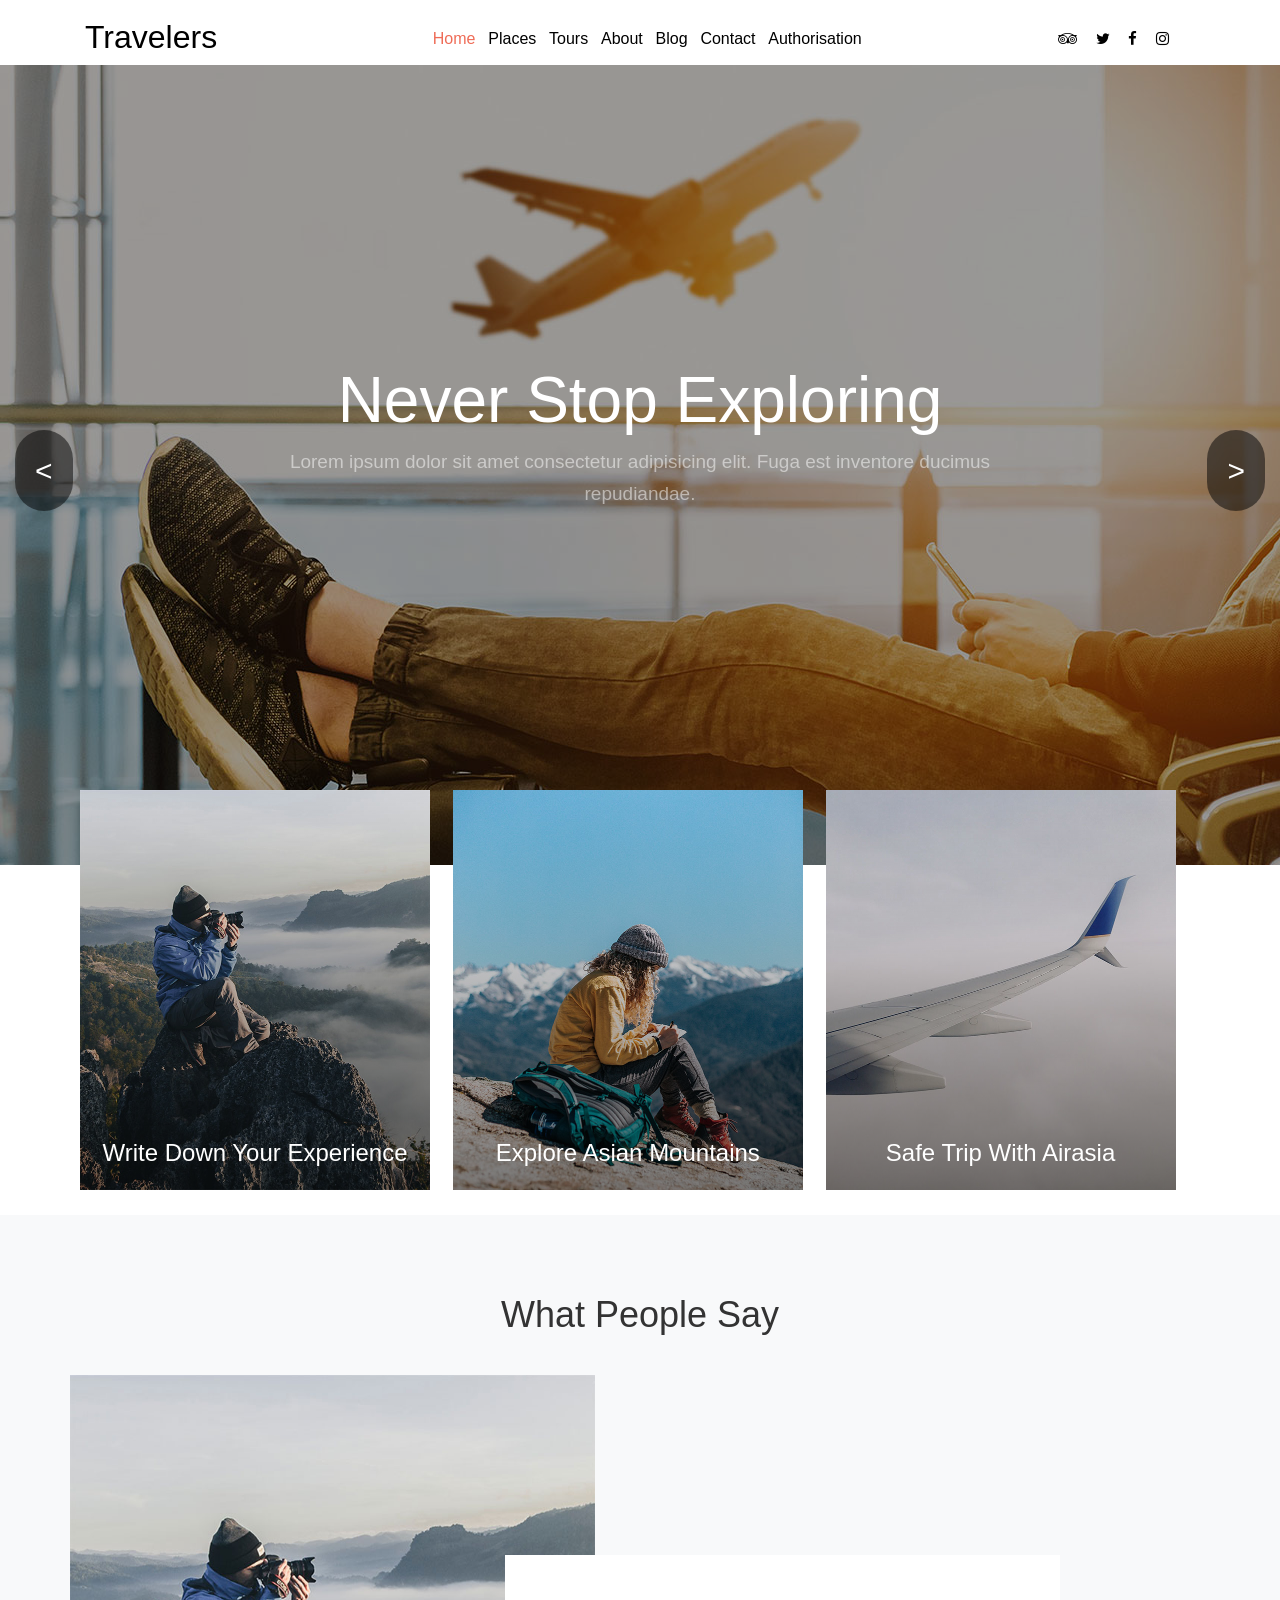
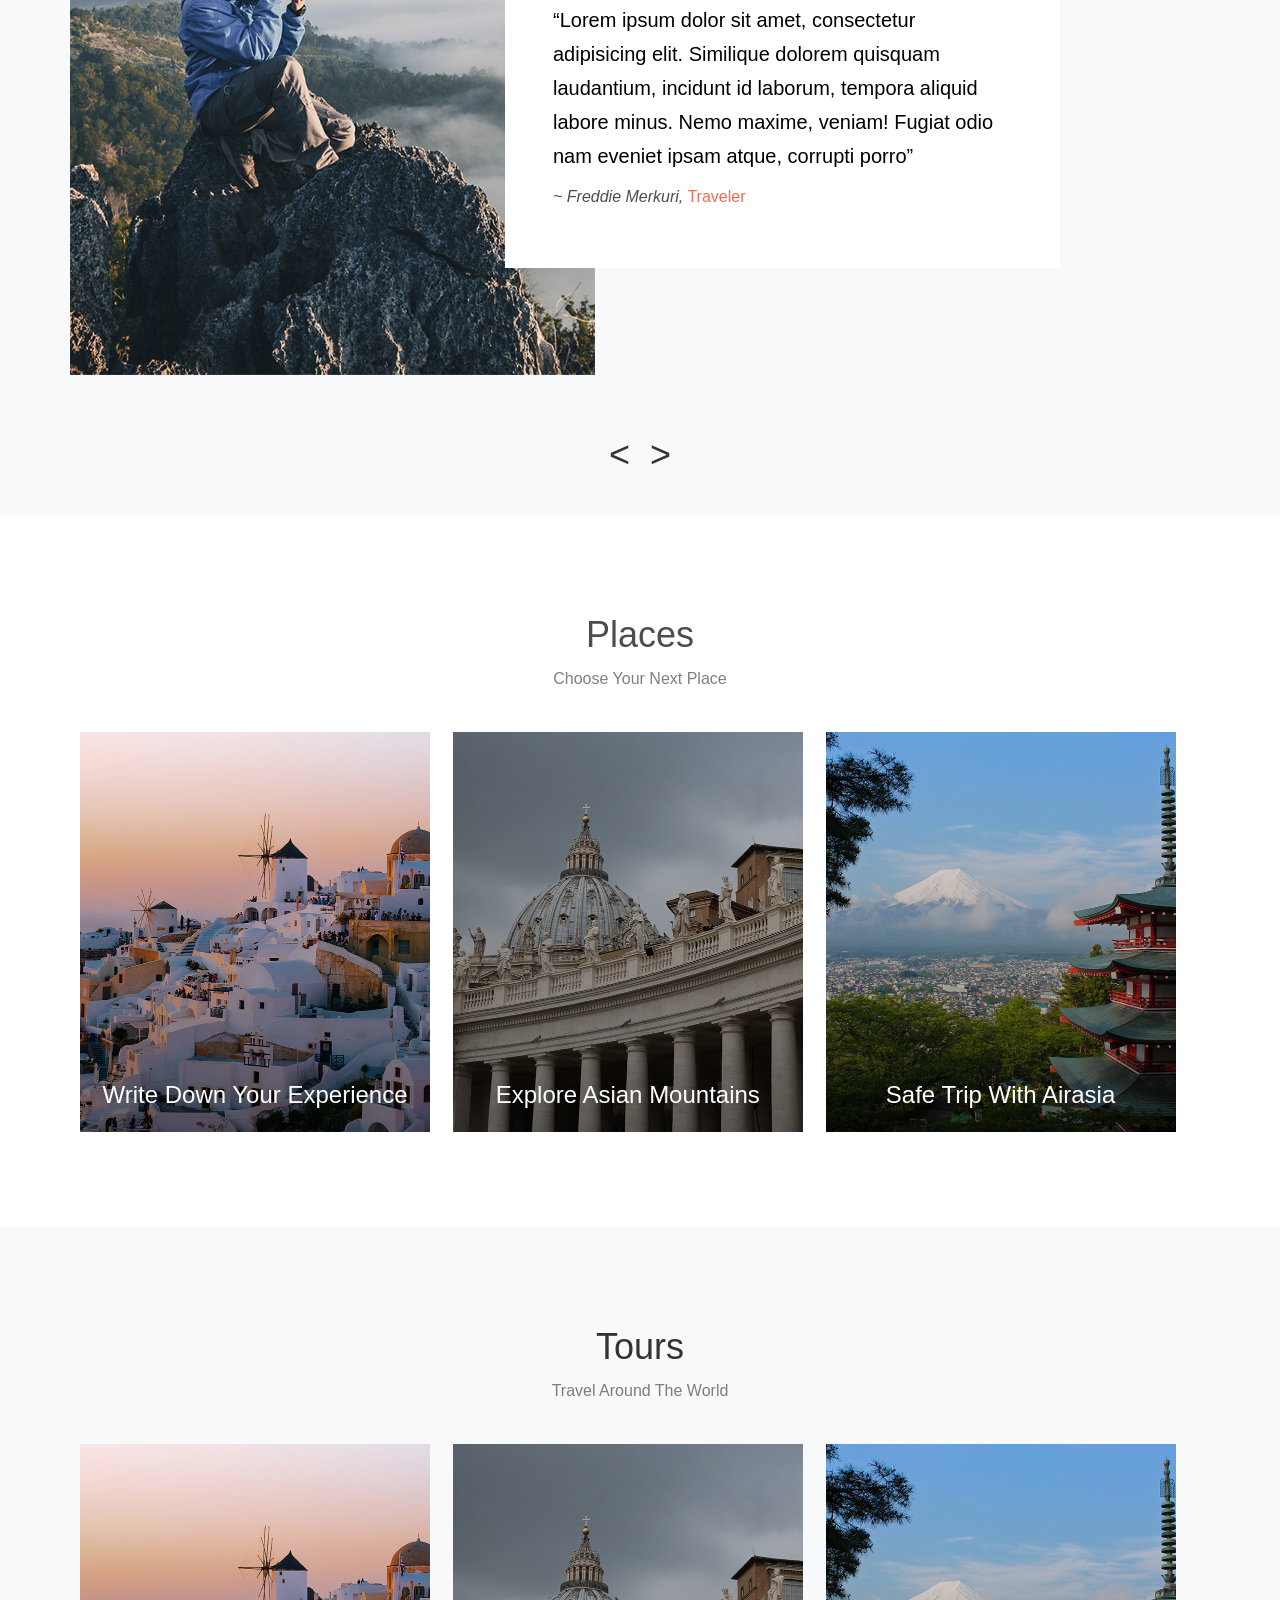
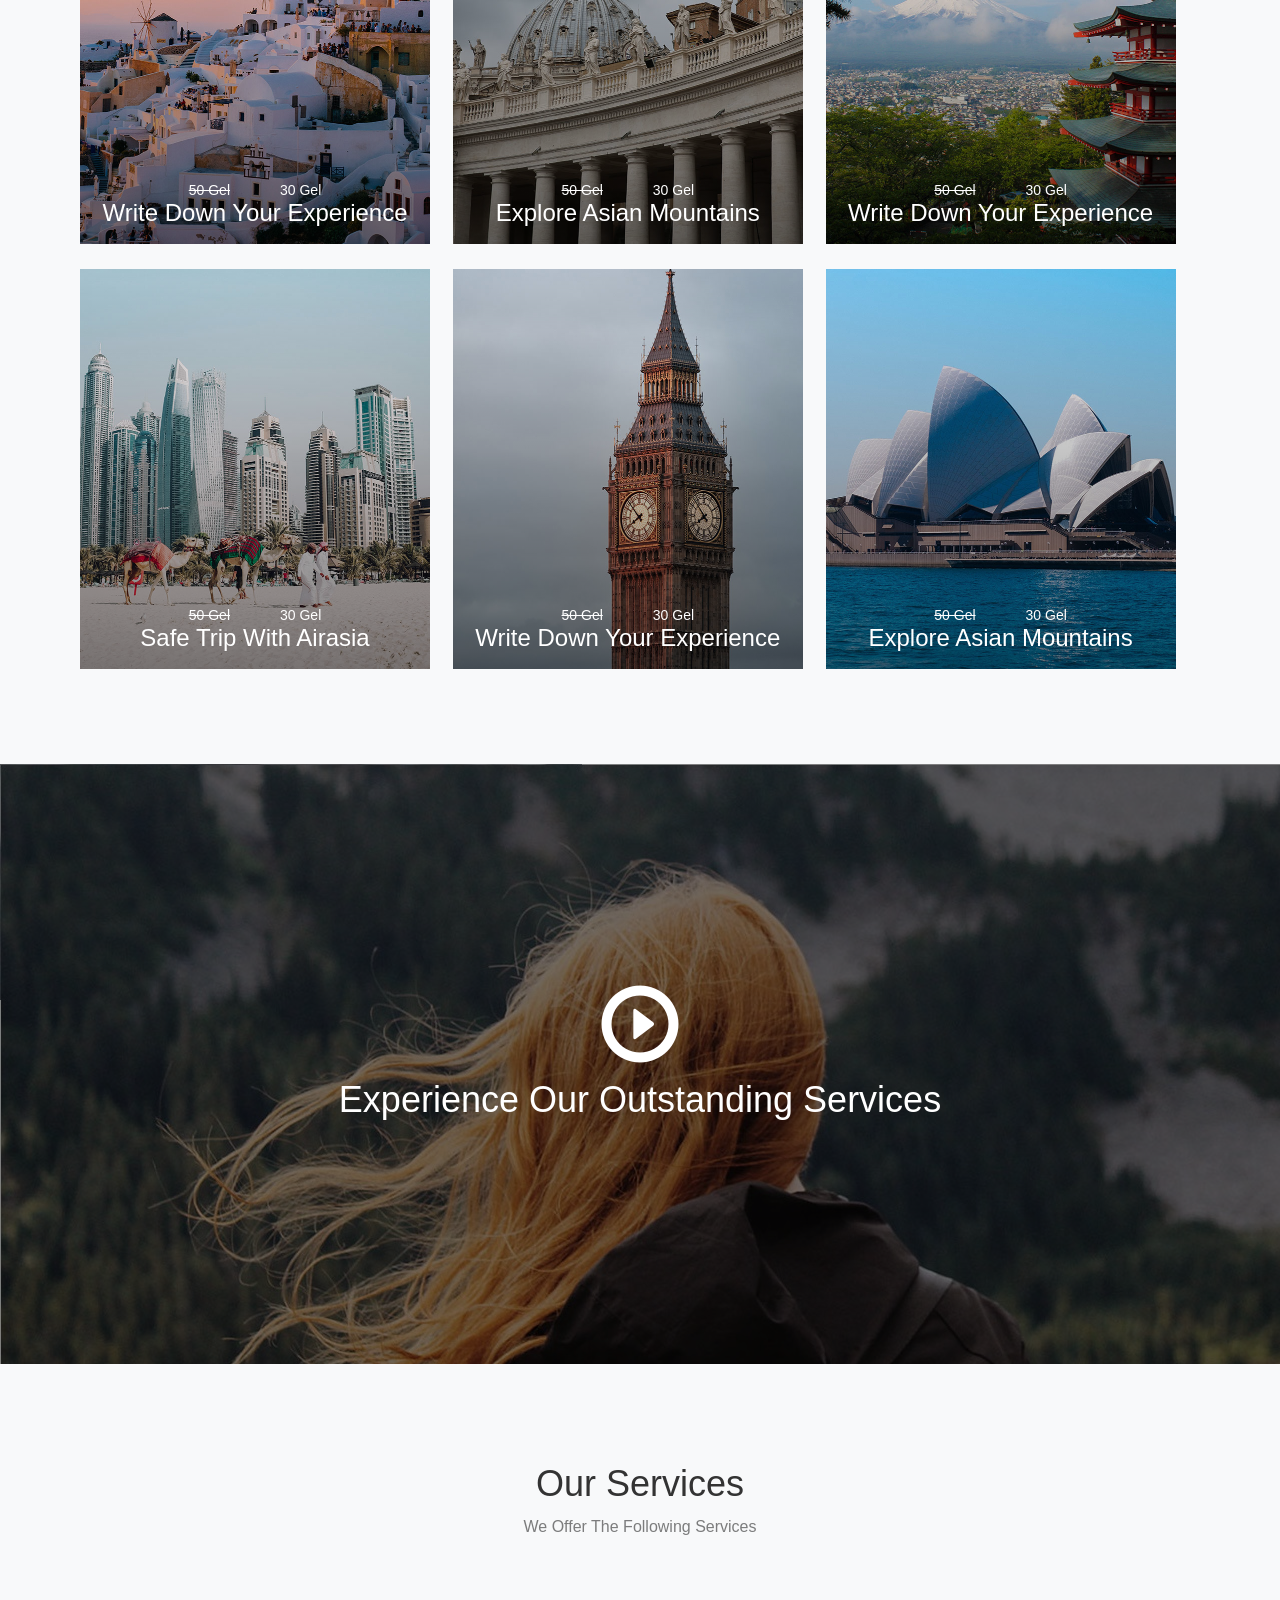
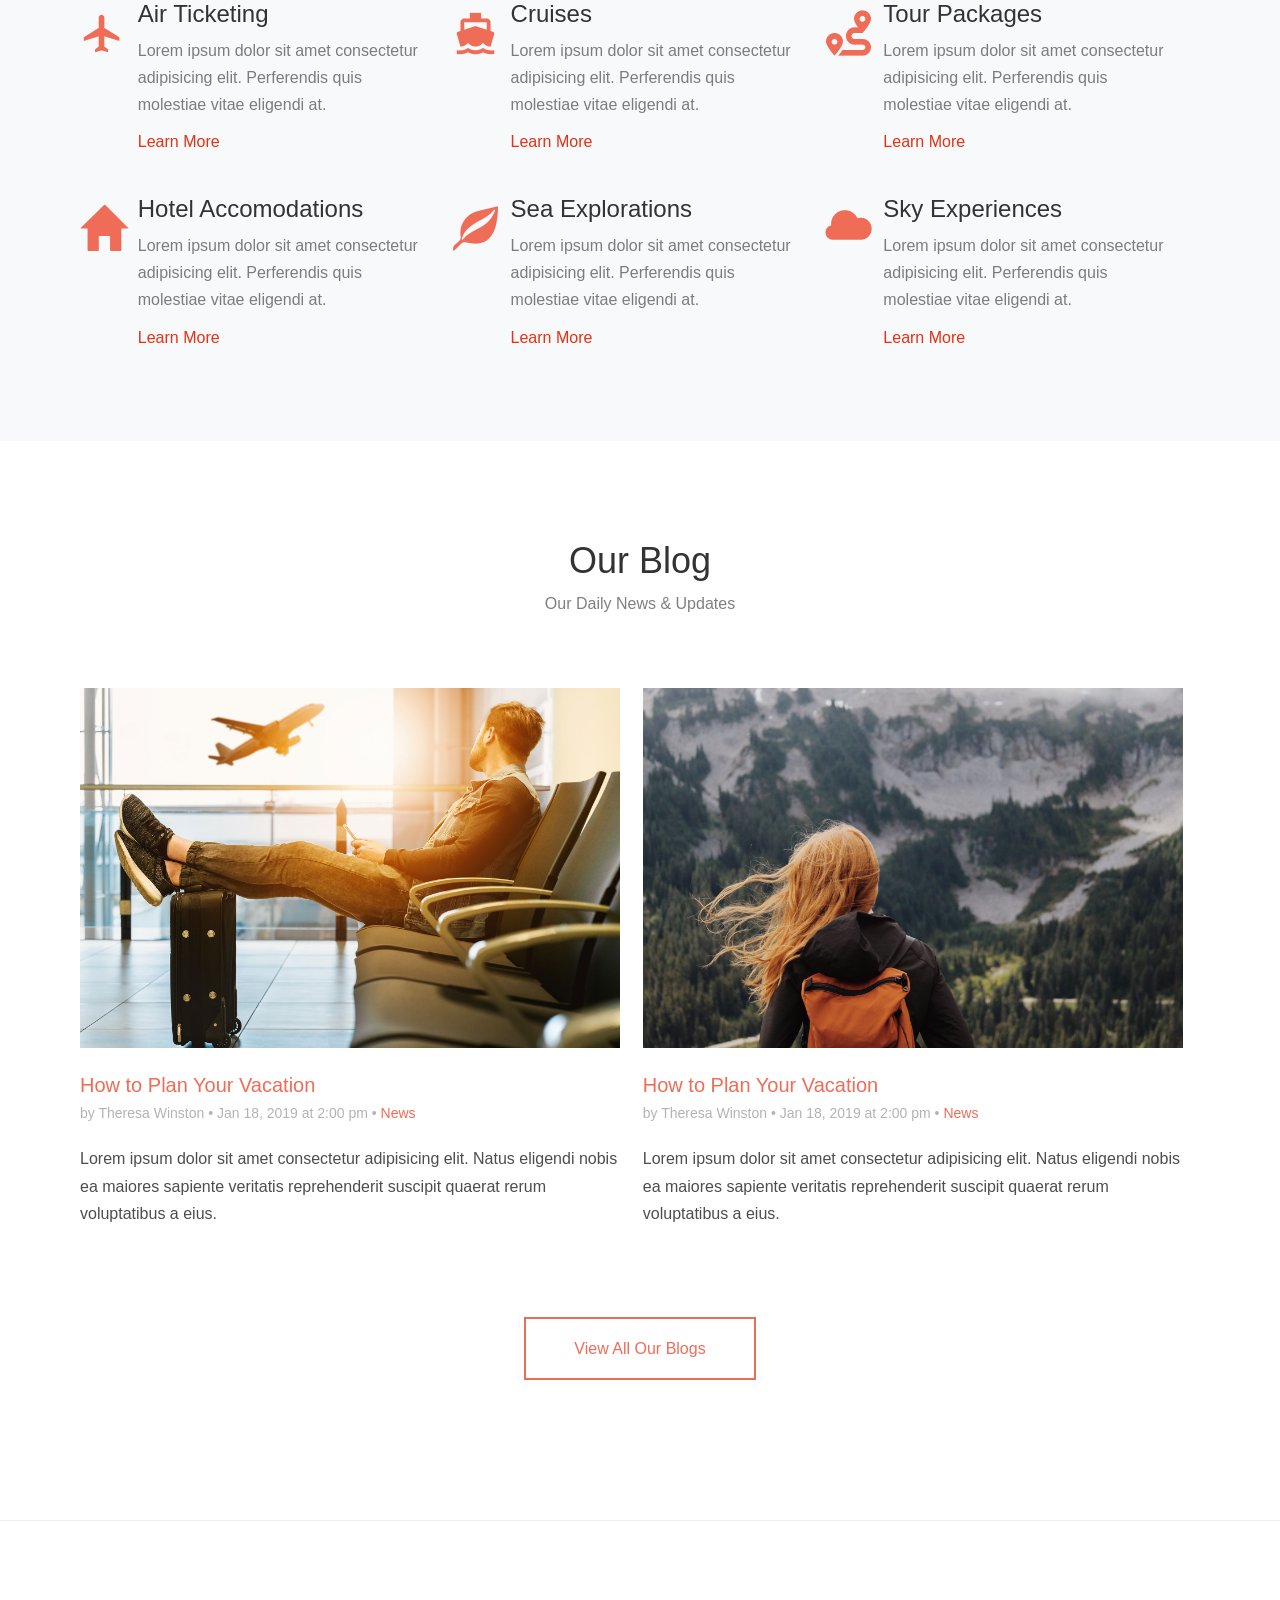
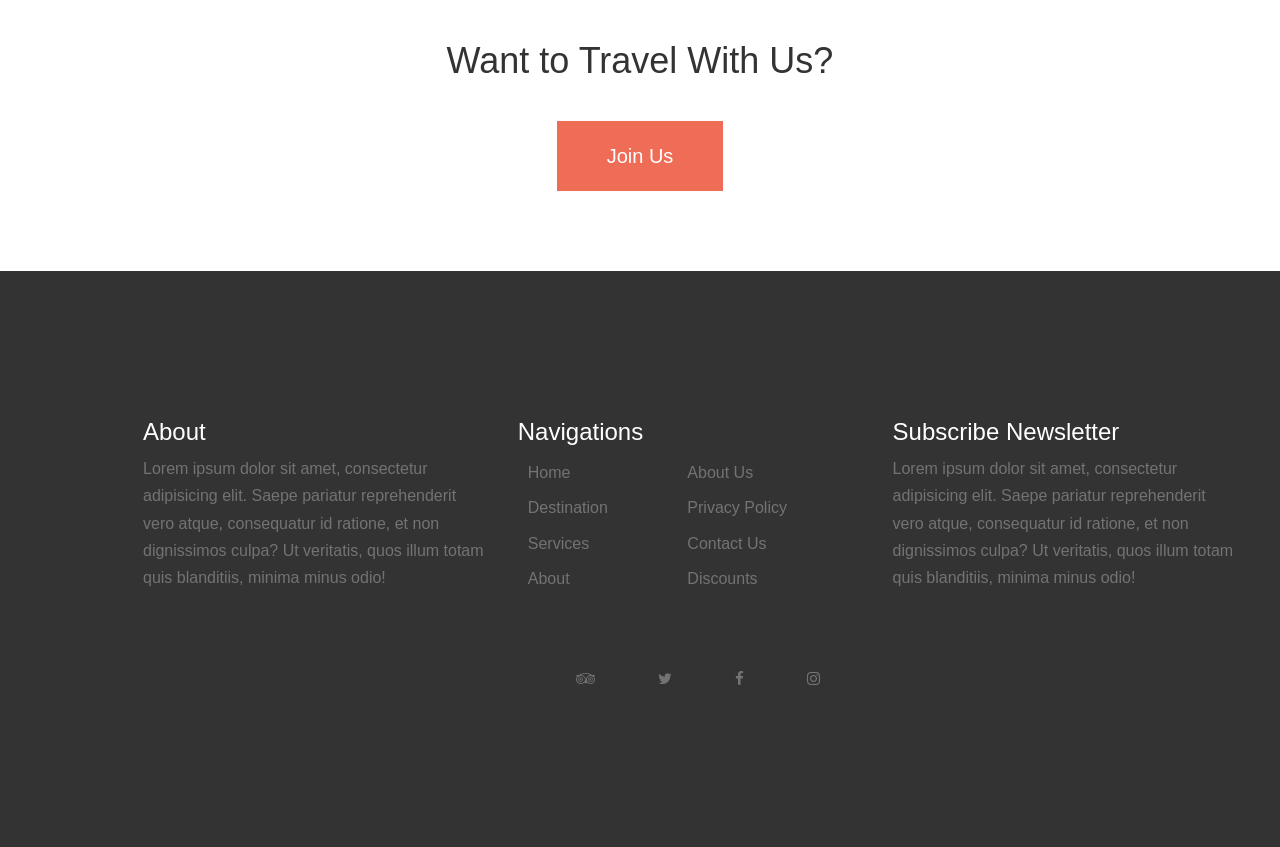
<file: Index.html>
﻿<!DOCTYPE html>
<html>
<head>
    <meta charset="utf-8" />
    <meta name="viewport" content="width=device-width, initial-scale=1.0">

    <title>Home</title>
    <!-- Icons-->
    <link rel='stylesheet' href='https://use.fontawesome.com/releases/v5.7.0/css/all.css' integrity='sha384-lZN37f5QGtY3VHgisS14W3ExzMWZxybE1SJSEsQp9S+oqd12jhcu+A56Ebc1zFSJ' crossorigin='anonymous'>
    <link rel="stylesheet" href="https://cdnjs.cloudflare.com/ajax/libs/font-awesome/4.7.0/css/font-awesome.min.css">
    <link href="https://fonts.googleapis.com/icon?family=Material+Icons" rel="stylesheet">

    <!--Styles-->
    <link rel="stylesheet" type="text/css" href="css/bootstrap.min.css">
    <link rel="stylesheet" type="text/css" href="css/Style.css">
    <link rel="stylesheet" type="text/css" href="css/Layout.css">
    <link rel="stylesheet" type="text/css" href="css/Home.css">
    <link rel="stylesheet" type="text/css" href="css/About.css">
    <link rel="stylesheet" type="text/css" href="css/Auth.css">
    <link rel="stylesheet" type="text/css" href="css/Contact.css">
    <link rel="stylesheet" type="text/css" href="css/Post.css">
    <link rel="stylesheet" type="text/css" href="css/Responsive.css">
</head>
<body>

    <header>
        <nav class="main-nav">
            <div id="logo">
                <h1><a href="index.html">Travelers</a></h1>
            </div>
            <div class="nav">
                <ul class="nav-list">
                    <li><a class="active" href="index.html">Home</a></li>
                    <li><a href="Places.html">Places</a></li>
                    <li><a href="Tours.html">Tours</a></li>
                    <li><a href="About.html">About</a></li>
                    <li><a href="Blog.html">Blog</a></li>
                    <li><a href="Contact.html">Contact</a></li>
                    <li><a href="Login.html">Authorisation</a></li>
                </ul>

                <ul class="nav-icon-list right">
                    <li><a href="#"><span class="fa fa-tripadvisor icon-small"></span></a></li>
                    <li><a href="#"><span class="fa fa-twitter icon-small"></span></a></li>
                    <li><a href="#"><span class="fa fa-facebook-f icon-small"></span></a></li>
                    <li><a href="#"><span class="fa fa-instagram icon-small"></span></a></li>
                </ul>
            </div>
        </nav>
    </header>



    <div>
        <section class="slider">
            <div class="mySlides">
                <div><img src="images/tests/hero_bg_1.jpg" /></div>
                <div class="slider-content">
                    <div>
                        <h1>Never Stop Exploring</h1>
                        <p>Lorem ipsum dolor sit amet consectetur adipisicing elit. Fuga est inventore ducimus repudiandae.</p>
                    </div>

                </div>
            </div>
            <div class="mySlides">
                <div><img src="images/tests/hero_bg_2.jpg" /></div>
                <div class="slider-content">
                    <div>
                        <h1>Love The Places</h1>
                        <p>Fuga est inventore ducimus repudiandae, Lorem ipsum dolor sit amet consectetur adipisicing elit. .</p>
                    </div>

                </div>
            </div>

            <div class="slider-btn-cont">
                <a class="slider-btn" onclick="plusMainSlides(-1)"><</a>
                <a class="slider-btn right" onclick="plusMainSlides(1)">></a>
            </div>

        </section>

        <section class="commertials">
            <div class="container-center" >
                <div class="medium-img">
                    <img src="images/tests/img_1.jpg" />
                    <div><h3>Write Down Your Experience</h3></div>
                </div>
                <div class="medium-img">
                    <img src="images/tests/img_2.jpg" />
                    <div><h3>Explore Asian Mountains</h3></div>
                </div>
                <div class="medium-img">
                    <img src="images/tests/img_3.jpg" />
                    <div><h3>Safe Trip With Airasia</h3></div>
                </div>
            </div>
        </section>

        <section class="testemonials">
            <div class="container-center">
                <h1>What People Say</h1>

                <div class="tst-parent">
                    <div class="testemonial-img">
                        <img src="images/tests/img_1.jpg" />
                    </div>
                    <div class="testemonial-text">
                        <p>“Lorem ipsum dolor sit amet, consectetur adipisicing elit. Similique dolorem quisquam laudantium, incidunt id laborum, tempora aliquid labore minus. Nemo maxime, veniam! Fugiat odio nam eveniet ipsam atque, corrupti porro”</p>
                        <p><span class="silver">~ Freddie Merkuri,</span> <span class="light-red">Traveler</span></p>
                    </div>
                </div>


                <div class="tst-parent">
                    <div class="testemonial-img">
                        <img src="images/tests/img_2.jpg" />
                    </div>
                    <div class="testemonial-text">
                        <p>“Tempora aliquid labore minus. Nemo maxime, veniam! Fugiat odio nam eveniet ipsam atque, corrupti porro, Lorem ipsum dolor sit amet, consectetur adipisicing elit. Similique dolorem quisquam laudantium, incidunt id laborum”</p>
                        <p><span class="silver">~ Davig Gilmour,</span> <span class="light-red">Traveler</span></p>
                    </div>
                </div>

                <div class="tst-parent">
                    <div class="testemonial-img">
                        <img src="images/tests/img_3.jpg" />
                    </div>
                    <div class="testemonial-text">
                        <p>“Fugiat odio nam eveniet ipsam atque, corrupti porro, Lorem ipsum dolor sit amet, consectetur adipisicing elit. Similique dolorem quisquam laudantium, incidunt id laborum, tempora aliquid labore minus. Nemo maxime, veniam! Fugiat odio nam eveniet ipsam atque, corrupti porro”</p>
                        <p><span class="silver">~ Thom York,</span> <span class="light-red">Traveler</span></p>
                    </div>
                </div>




                <div class="testemonial-btns">
                    <h1>
                        <a class="prev" onclick="plusSlides(-1)"><</a>
                        <a class="next" onclick="plusSlides(1)">></a>
                    </h1>
                </div>
            </div>
        </section>

        <section class="places ">
            <div class="container-center">
                <div class="section-header">
                    <h1><a href="#">Places</a></h1>
                    <p>Choose Your Next Place</p>
                </div>
                <div class="place-cont">
                    <div class="medium-img">
                        <a href="Post-Places.html">
                            <img src="images/tests/01-greece.jpg" />
                            <div><h3>Write Down Your Experience</h3></div>
                        </a>
                    </div>
                    <div class="medium-img">
                        <a href="Post-Places.html">
                            <img src="images/tests/02-rome.jpg" />
                            <div><h3>Explore Asian Mountains</h3></div>
                        </a>
                    </div>
                    <div class="medium-img">
                        <a href="Post-Places.html">
                            <img src="images/tests/03-japan.jpg" />
                            <div><h3>Safe Trip With Airasia</h3></div>
                        </a>
                    </div>
                </div>
            </div>
        </section>

        <section class="Tours ">
            <div class="container-center">
                <div class="section-header">
                    <h1><a href="#">Tours</a></h1>
                    <p>Travel Around The World</p>
                </div>
                <div class="place-cont">
                    <div class="medium-img">
                        <a href="Post-Tours.html">
                            <img src="images/tests/01-greece.jpg" />
                            <div>
                                <h3 class="withPrice">
                                    <span>50 Gel</span><span>30 Gel</span><br>
                                    Write Down Your Experience
                                </h3>
                            </div>
                        </a>
                    </div>
                    <div class="medium-img">
                        <a href="Post-Tours.html">
                            <img src="images/tests/02-rome.jpg" />
                            <div>
                                <h3  class="withPrice">
                                    <span>50 Gel</span><span>30 Gel</span><br>
                                    Explore Asian Mountains
                                </h3>
                            </div>
                        </a>
                    </div>
                    <div class="medium-img">
                        <a href="Post-Tours.html">
                            <img src="images/tests/03-japan.jpg" />
                            <div>
                                <h3  class="withPrice">
                                    <span>50 Gel</span><span>30 Gel</span><br>
                                    Write Down Your Experience
                                </h3>
                            </div>
                        </a>
                    </div>
                    <div class="medium-img">
                        <a href="Post-Tours.html">
                            <img src="images/tests/04-dubai.jpg" />
                            <div>
                                <h3  class="withPrice">
                                    <span>50 Gel</span><span>30 Gel</span><br>
                                    Safe Trip With Airasia
                                </h3>
                            </div>
                        </a>
                    </div>
                    <div class="medium-img">
                        <div>
                            <h3  class="withPrice">
                                <span>50 Gel</span><span>30 Gel</span><br>
                                Write Down Your Experience
                            </h3>
                        </div>
                        <img src="images/tests/05-london.jpg" />
                    </div>
                    <div class="medium-img">
                        <div>
                            <h3  class="withPrice">
                                <span>50 Gel</span><span>30 Gel</span><br>
                                Explore Asian Mountains
                            </h3>
                        </div>
                        <img src="images/tests/06-australia.jpg" />
                    </div>
                </div>
            </div>
        </section>

        <section class="video">
            <div class="video-shadow">
                <div class="video-text-cont">
                    <h1>
                        <a class="play-btn" href="#">
                            <span class="glyphicon glyphicon-play-circle"></span> <br />
                        </a>
                        Experience Our Outstanding Services


                    </h1>
                </div>
            </div>
        </section>

        <section class="services">
            <div class="container-center">
                <div class="section-header">
                    <h1>Our Services</h1>
                    <p>We Offer The Following Services</p>
                </div>
                <div class="service">
                    <div><i class="material-icons service-icon">airplanemode_active</i></div>
                    <div>
                        <h3>Air Ticketing</h3>
                        <p>
                            Lorem ipsum dolor sit amet consectetur adipisicing elit. Perferendis quis molestiae vitae eligendi at.
                        </p>
                        <a href="#">Learn More</a>
                    </div>
                </div>
                <div class="service">
                    <div><i class="material-icons service-icon">directions_boat</i></span></div>
                    <div>
                        <h3>Cruises</h3>
                        <p>
                            Lorem ipsum dolor sit amet consectetur adipisicing elit. Perferendis quis molestiae vitae eligendi at.
                        </p>
                        <a href="#">Learn More</a>
                    </div>
                </div>
                <div class="service">
                    <div><i class='fas fa-route service-icon'></i></div>
                    <div>
                        <h3>Tour Packages</h3>
                        <p>
                            Lorem ipsum dolor sit amet consectetur adipisicing elit. Perferendis quis molestiae vitae eligendi at.
                        </p>
                        <a href="#">Learn More</a>
                    </div>
                </div>
                <div class="service">
                    <div><span class="glyphicon glyphicon-home service-icon"></i></div>

                    <div>

                        <h3>Hotel Accomodations</h3>
                        <p>
                            Lorem ipsum dolor sit amet consectetur adipisicing elit. Perferendis quis molestiae vitae eligendi at.
                        </p>
                        <a href="#">Learn More</a>
                    </div>
                </div>
                <div class="service">
                    <div><span class="glyphicon glyphicon-leaf service-icon"></span></div>
                    <div>
                        <h3>Sea Explorations</h3>
                        <p>
                            Lorem ipsum dolor sit amet consectetur adipisicing elit. Perferendis quis molestiae vitae eligendi at.
                        </p>
                        <a href="#">Learn More</a>
                    </div>
                </div>
                <div class="service">
                    <div><span class="glyphicon glyphicon-cloud service-icon"></span></div>
                    <div>
                        <h3>Sky Experiences</h3>
                        <p>
                            Lorem ipsum dolor sit amet consectetur adipisicing elit. Perferendis quis molestiae vitae eligendi at.
                        </p>
                        <a href="#">Learn More</a>
                    </div>
                </div>
            </div>
        </section>

        <section class="blog">
            <div class="container-center">
                <div class="section-header">
                    <h1><a href="#">Our Blog</a></h1>
                    <p>Our Daily News & Updates</p>
                </div>
                <div class="mini-blog">
                    <img src="images/tests/hero_bg_1.jpg" />
                    <a href="Post-Blog.html">How to Plan Your Vacation</a>
                    <p class="author-p">by Theresa Winston • Jan 18, 2019 at 2:00 pm • <span><a href="Post-Blog.html">News</a></span></p>
                    <p class="mini-blog-p">Lorem ipsum dolor sit amet consectetur adipisicing elit. Natus eligendi nobis ea maiores sapiente veritatis reprehenderit suscipit quaerat rerum voluptatibus a eius.</p>
                </div>
                <div class="mini-blog">
                    <img src="images/tests/hero_bg_2.jpg" />
                    <a href="Post-Blog.html">How to Plan Your Vacation</a>
                    <p class="author-p">by Theresa Winston • Jan 18, 2019 at 2:00 pm • <span><a href="Post-Blog.html">News</a></span></p>
                    <p class="mini-blog-p">Lorem ipsum dolor sit amet consectetur adipisicing elit. Natus eligendi nobis ea maiores sapiente veritatis reprehenderit suscipit quaerat rerum voluptatibus a eius.</p>
                </div>

                <div class="home-blog-btn">
                    <button class="button-red">View All Our Blogs</button>
                </div>
            </div>
        </section>
        

        <hr />


        <section class="join">
            <h1>Want to Travel With Us?</h1>
            <button class="button-red2">Join Us</button>
        </section>
    </div>



    <footer>
        <div class="container-center">
            <div class="footer-row1">
                <div>
                    <h3>About</h3>
                    <p>Lorem ipsum dolor sit amet, consectetur adipisicing elit. Saepe pariatur reprehenderit vero atque, consequatur id ratione, et non dignissimos culpa? Ut veritatis, quos illum totam quis blanditiis, minima minus odio!</p>
                </div>
                <div>
                    <h3>Navigations</h3>
                        <ul>
                            <li><a href="#">Home</a></li>
                            <li><a href="#">Destination</a></li>
                            <li><a href="#">Services</a></li>
                            <li><a href="#">About</a></li>
                        </ul>
                        <ul>
                            <li><a href="#">About Us</a></li>
                            <li><a href="#">Privacy Policy</a></li>
                            <li><a href="#">Contact Us</a></li>
                            <li><a href="#">Discounts</a></li>
                        </ul>
                </div>

                <div>
                    <h3>Subscribe Newsletter</h3>
                    <p>Lorem ipsum dolor sit amet, consectetur adipisicing elit. Saepe pariatur reprehenderit vero atque, consequatur id ratione, et non dignissimos culpa? Ut veritatis, quos illum totam quis blanditiis, minima minus odio!</p>
                </div>
            </div>
            <div class="footer-ul">
                <ul>
                    <li><a href="#"><span class="fa fa-tripadvisor icon-small"></span></a></li>
                    <li><a href="#"><span class="fa fa-twitter icon-small"></span></a></li>
                    <li><a href="#"><span class="fa fa-facebook-f icon-small"></span></a></li>
                    <li><a href="#"><span class="fa fa-instagram icon-small"></span></a></li>
                </ul>
            </div>
        </div>
    </footer>





    <script type="text/javascript" src="js/bootstrap.js"></script>
    <script type="text/javascript" src="js/navigation.js"></script>
    <script type="text/javascript" src="js/testemonials.js"></script>
</body>
</html>
</file>
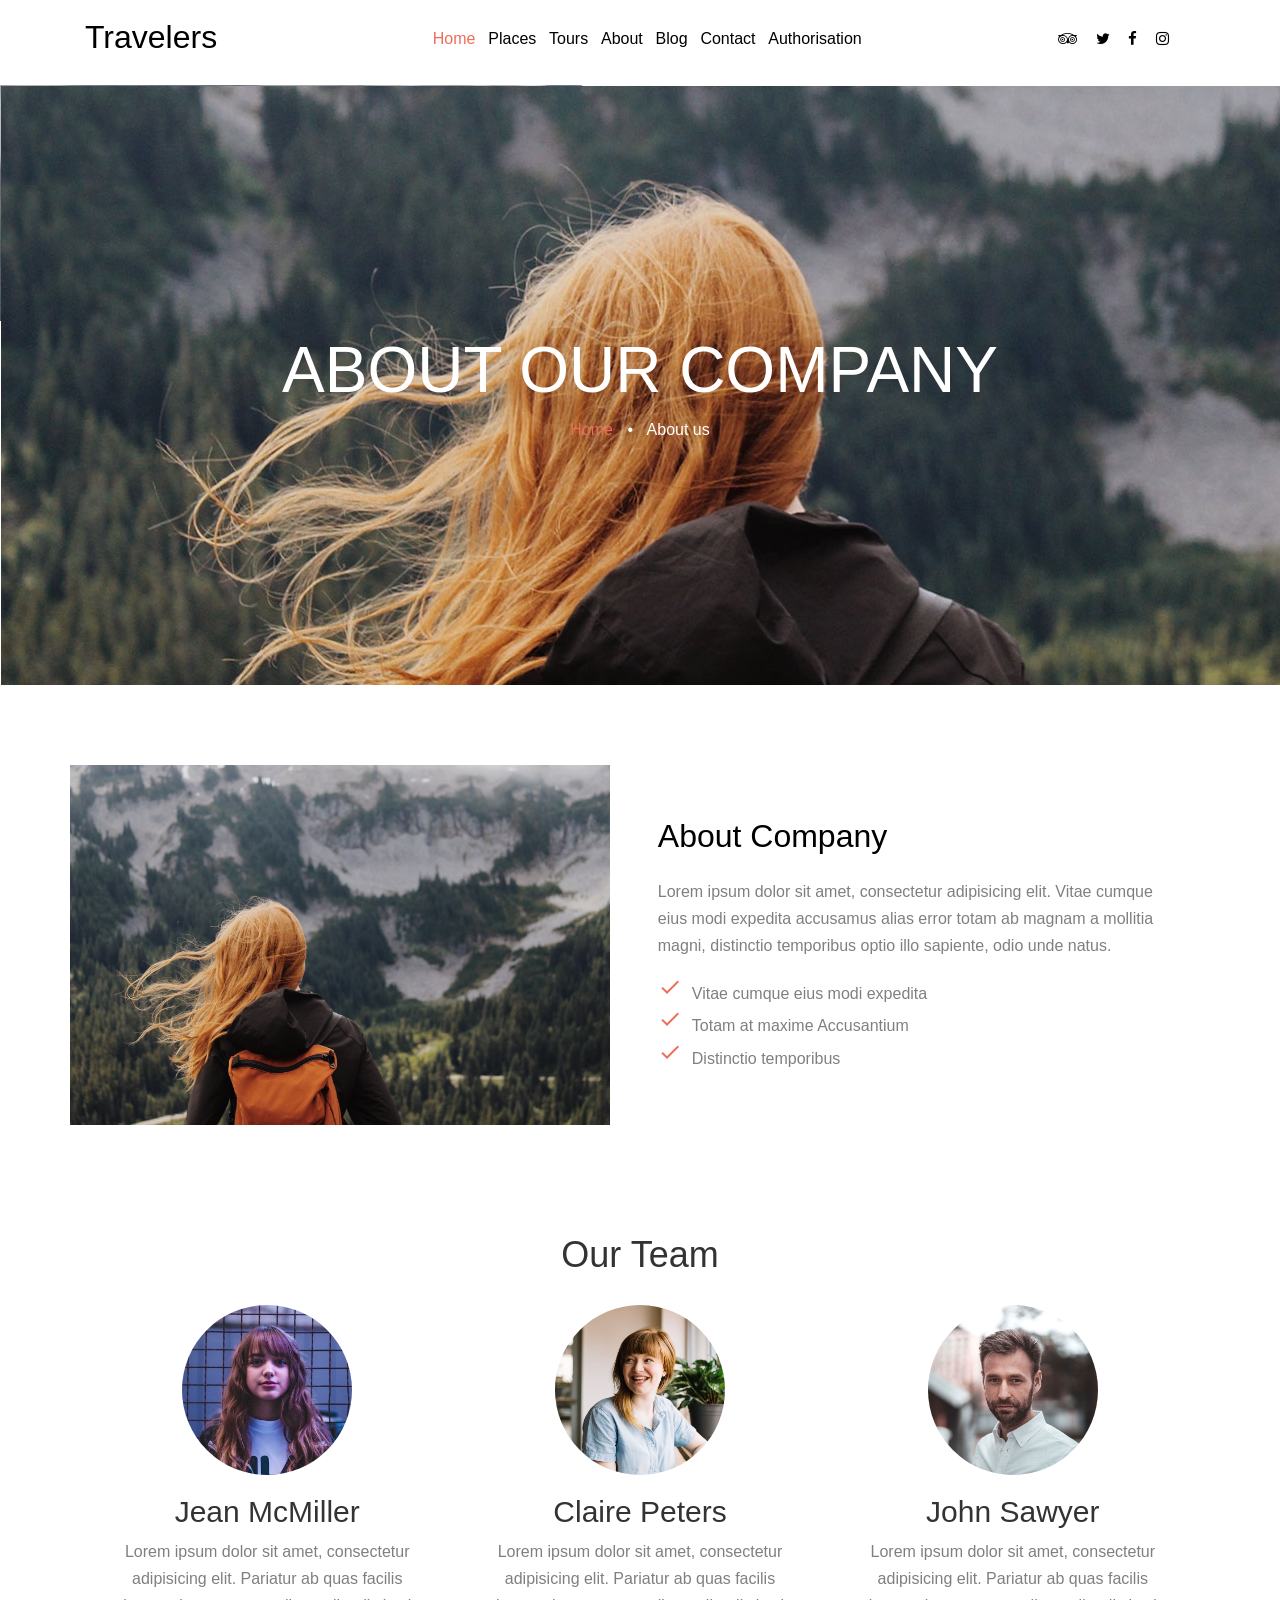
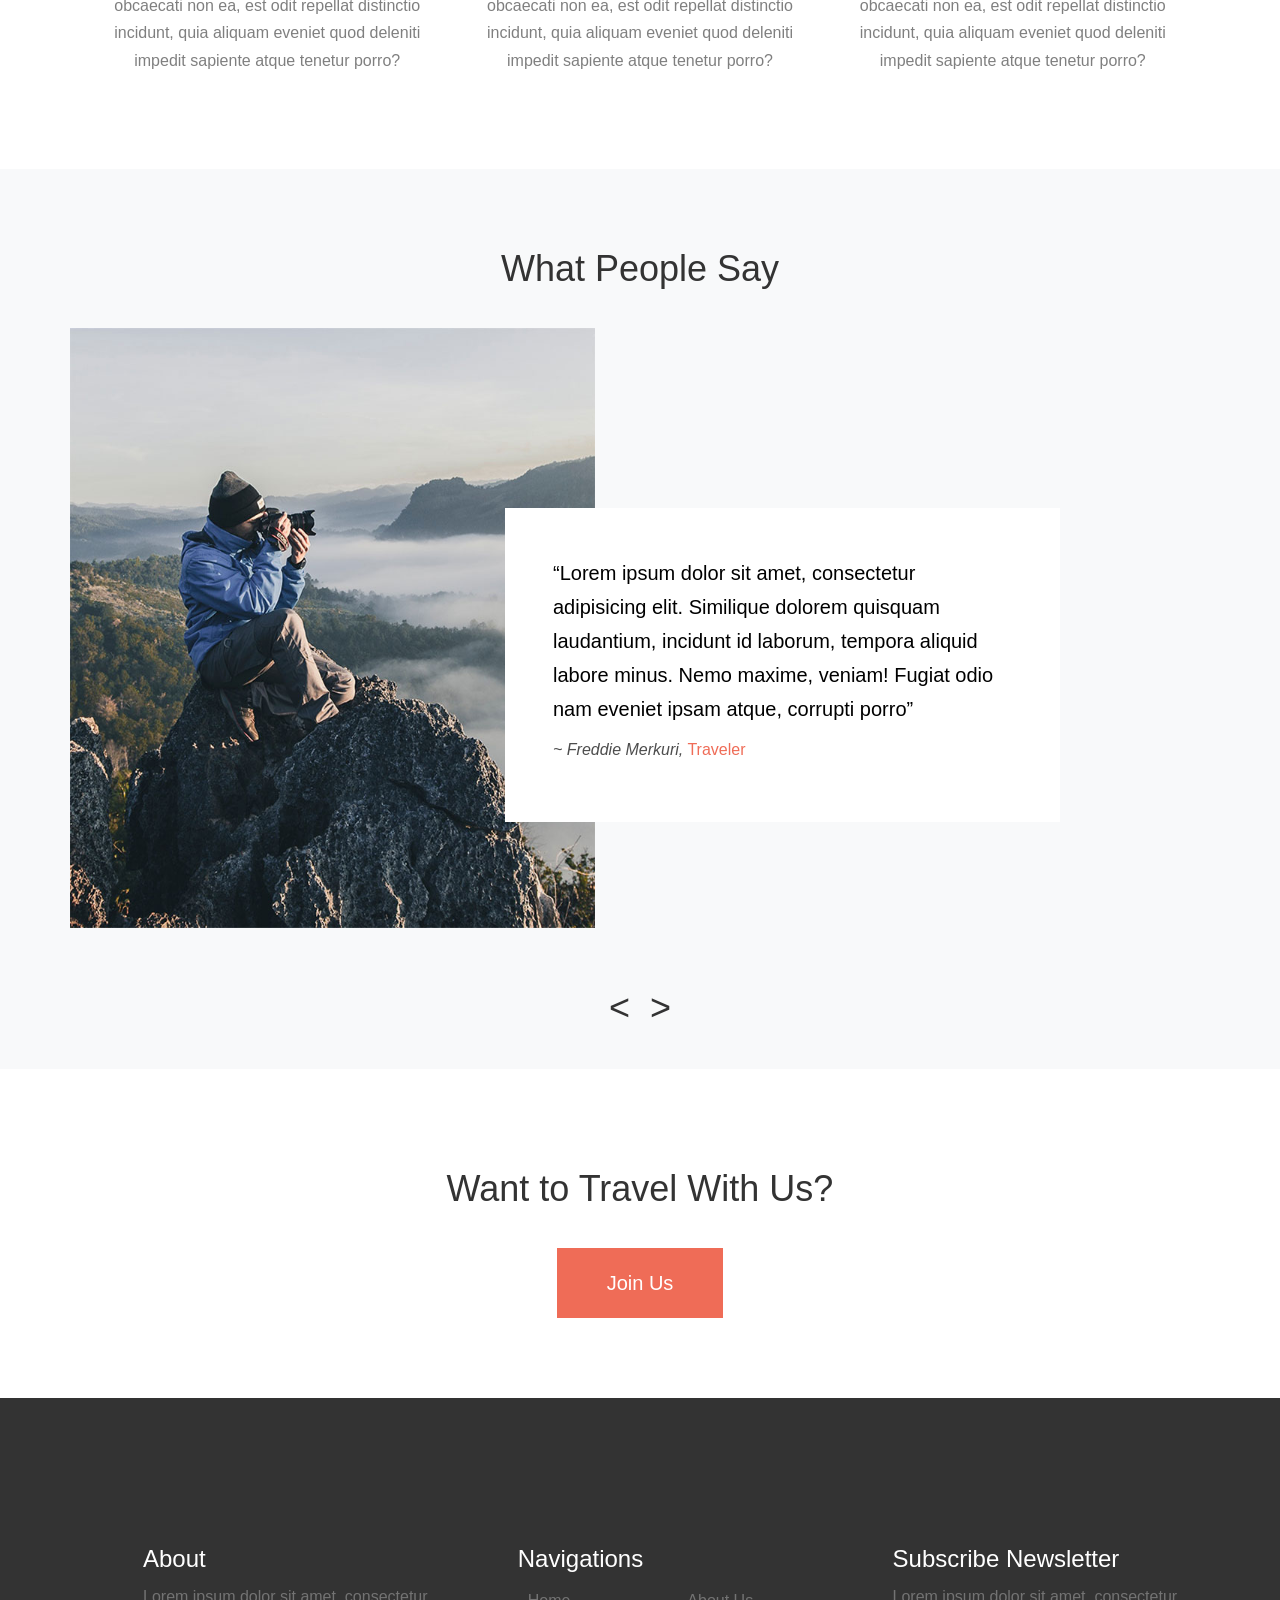
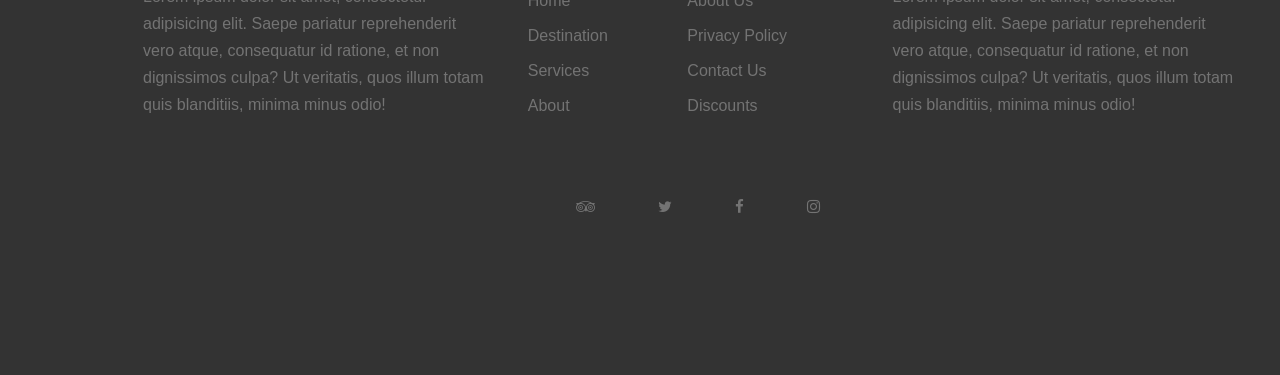
<file: About.html>
<!DOCTYPE html>
<html>
<head>
    <meta charset="utf-8" />
    <meta name="viewport" content="width=device-width, initial-scale=1.0">

    <meta name="author" content="Beka Badzagua">
    <meta name="description" content="TravelAgency Website Template">

    <title>About</title>
    <!-- Icons-->
    <link rel='stylesheet' href='https://use.fontawesome.com/releases/v5.7.0/css/all.css' integrity='sha384-lZN37f5QGtY3VHgisS14W3ExzMWZxybE1SJSEsQp9S+oqd12jhcu+A56Ebc1zFSJ' crossorigin='anonymous'>
    <link rel="stylesheet" href="https://cdnjs.cloudflare.com/ajax/libs/font-awesome/4.7.0/css/font-awesome.min.css">
    <link href="https://fonts.googleapis.com/icon?family=Material+Icons" rel="stylesheet">

    <!--Styles-->
    <link rel="stylesheet" type="text/css" href="css/bootstrap.min.css">
    <link rel="stylesheet" type="text/css" href="css/Style.css">
    <link rel="stylesheet" type="text/css" href="css/Layout.css">
    <link rel="stylesheet" type="text/css" href="css/Home.css">
    <link rel="stylesheet" type="text/css" href="css/About.css">
    <link rel="stylesheet" type="text/css" href="css/Responsive.css">
    


</head>
<body>

    <header>
        <nav class="main-nav">
            <div id="logo">
                <h1><a href="index.html">Travelers</a></h1>
            </div>
            <div class="nav">
                <ul class="nav-list">
                    <li><a class="active" href="index.html">Home</a></li>
                    <li><a href="Places.html">Places</a></li>
                    <li><a href="Tours.html">Tours</a></li>
                    <li><a href="About.html">About</a></li>
                    <li><a href="Blog.html">Blog</a></li>
                    <li><a href="Contact.html">Contact</a></li>
                    <li><a href="Login.html">Authorisation</a></li>                    
                </ul>

                <ul class="nav-icon-list right">
                    <li><a href="#"><span class="fa fa-tripadvisor icon-small"></span></a></li>
                    <li><a href="#"><span class="fa fa-twitter icon-small"></span></a></li>
                    <li><a href="#"><span class="fa fa-facebook-f icon-small"></span></a></li>
                    <li><a href="#"><span class="fa fa-instagram icon-small"></span></a></li>
                </ul>
            </div>
        </nav>
    </header>


<!-- !!!!!!!!!!!!!!!!!!!!!!!!!!!!!!!!!!!!!!!!!!! CONTENT PART - BEGIN !!!!!!!!!!!!!!!!!!!!!!!!!!!!!!!!!!!!!!!!!!! -->

	<div class="page-content-heading">
		<h1>ABOUT OUR COMPANY</h1>
		<p><a href="index.html">Home</a> <span>•</span> About us</p>
	</div>

    <div class="info container-center">
        <img src="images/tests/hero_bg_2.jpg">
        <div>
            <h1>About Company</h1>
            <p>Lorem ipsum dolor sit amet, consectetur adipisicing elit. Vitae cumque eius modi expedita accusamus alias error totam ab magnam a mollitia magni, distinctio temporibus optio illo sapiente, odio unde natus.
            </p>
            
            <ul>
                <li><i class="material-icons">check</i>Vitae cumque eius modi expedita</li>
                <li><i class="material-icons">check</i>Totam at maxime Accusantium</li>
                <li><i class="material-icons">check</i>Distinctio temporibus</li>
            </ul>
        </div>
    </div>

    <div class="team container-center centered">
        <h1>Our Team</h1>
        <div>
            <img src="images/tests/person_1.jpg">
            <h2>Jean McMiller</h2>
            <p>Lorem ipsum dolor sit amet, consectetur adipisicing elit. Pariatur ab quas facilis obcaecati non ea, est odit repellat distinctio incidunt, quia aliquam eveniet quod deleniti impedit sapiente atque tenetur porro?</p>
        </div>
        <div>
            <img src="images/tests/person_2.jpg">
            <h2>Claire Peters</h2>
            <p>Lorem ipsum dolor sit amet, consectetur adipisicing elit. Pariatur ab quas facilis obcaecati non ea, est odit repellat distinctio incidunt, quia aliquam eveniet quod deleniti impedit sapiente atque tenetur porro?</p>
        </div>
        <div>
            <img src="images/tests/person_3.jpg">
            <h2>John Sawyer</h2>
            <p>Lorem ipsum dolor sit amet, consectetur adipisicing elit. Pariatur ab quas facilis obcaecati non ea, est odit repellat distinctio incidunt, quia aliquam eveniet quod deleniti impedit sapiente atque tenetur porro?</p>
        </div>
    </div>
    
    <section class="testemonials no-margin">
            <div class="container-center">
                <h1>What People Say</h1>


                <div class="tst-parent">
                    <div class="testemonial-img">
                        <img src="images/tests/img_1.jpg" />
                    </div>
                    <div class="testemonial-text">
                        <p>“Lorem ipsum dolor sit amet, consectetur adipisicing elit. Similique dolorem quisquam laudantium, incidunt id laborum, tempora aliquid labore minus. Nemo maxime, veniam! Fugiat odio nam eveniet ipsam atque, corrupti porro”</p>
                        <p><span class="silver">~ Freddie Merkuri,</span> <span class="light-red">Traveler</span></p>
                    </div>
                </div>


                <div class="tst-parent">
                    <div class="testemonial-img">
                        <img src="images/tests/img_2.jpg" />
                    </div>
                    <div class="testemonial-text">
                        <p>“Tempora aliquid labore minus. Nemo maxime, veniam! Fugiat odio nam eveniet ipsam atque, corrupti porro, Lorem ipsum dolor sit amet, consectetur adipisicing elit. Similique dolorem quisquam laudantium, incidunt id laborum”</p>
                        <p><span class="silver">~ Davig Gilmour,</span> <span class="light-red">Traveler</span></p>
                    </div>
                </div>

                <div class="tst-parent">
                    <div class="testemonial-img">
                        <img src="images/tests/img_3.jpg" />
                    </div>
                    <div class="testemonial-text">
                        <p>“Fugiat odio nam eveniet ipsam atque, corrupti porro, Lorem ipsum dolor sit amet, consectetur adipisicing elit. Similique dolorem quisquam laudantium, incidunt id laborum, tempora aliquid labore minus. Nemo maxime, veniam! Fugiat odio nam eveniet ipsam atque, corrupti porro”</p>
                        <p><span class="silver">~ Thom York,</span> <span class="light-red">Traveler</span></p>
                    </div>
                </div>




                <div class="testemonial-btns">
                    <h1>
                        <a class="prev" onclick="plusSlides(-1)"><</a>
                        <a class="next" onclick="plusSlides(1)">></a>
                    </h1>
                </div>
            </div>
        </section>



        <section class="join">
            <h1>Want to Travel With Us?</h1>
            <a href="Login.html">
                <button class="button-red2">Join Us</button>
            </a>
        </section>



<!-- !!!!!!!!!!!!!!!!!!!!!!!!!!!!!!!!!!!!!!!!!!! CONTENT PART - END !!!!!!!!!!!!!!!!!!!!!!!!!!!!!!!!!!!!!!!!!!!!! -->




    <footer>
        <div class="container-center">
            <div class="footer-row1">
                <div>
                    <h3>About</h3>
                    <p>Lorem ipsum dolor sit amet, consectetur adipisicing elit. Saepe pariatur reprehenderit vero atque, consequatur id ratione, et non dignissimos culpa? Ut veritatis, quos illum totam quis blanditiis, minima minus odio!</p>
                </div>
                <div>
                    <h3>Navigations</h3>
                        <ul>
                            <li><a href="#">Home</a></li>
                            <li><a href="#">Destination</a></li>
                            <li><a href="#">Services</a></li>
                            <li><a href="#">About</a></li>
                        </ul>
                        <ul>
                            <li><a href="#">About Us</a></li>
                            <li><a href="#">Privacy Policy</a></li>
                            <li><a href="#">Contact Us</a></li>
                            <li><a href="#">Discounts</a></li>
                        </ul>
                </div>

                <div>
                    <h3>Subscribe Newsletter</h3>
                    <p>Lorem ipsum dolor sit amet, consectetur adipisicing elit. Saepe pariatur reprehenderit vero atque, consequatur id ratione, et non dignissimos culpa? Ut veritatis, quos illum totam quis blanditiis, minima minus odio!</p>
                </div>
            </div>
            <div class="footer-ul">
                <ul>
                    <li><a href="#"><span class="fa fa-tripadvisor icon-small"></span></a></li>
                    <li><a href="#"><span class="fa fa-twitter icon-small"></span></a></li>
                    <li><a href="#"><span class="fa fa-facebook-f icon-small"></span></a></li>
                    <li><a href="#"><span class="fa fa-instagram icon-small"></span></a></li>
                </ul>
            </div>
        </div>
    </footer>





    <script type="text/javascript" src="js/bootstrap.js"></script>
    <script type="text/javascript" src="js/testemonials.js"></script>
</body>
</html>
</file>
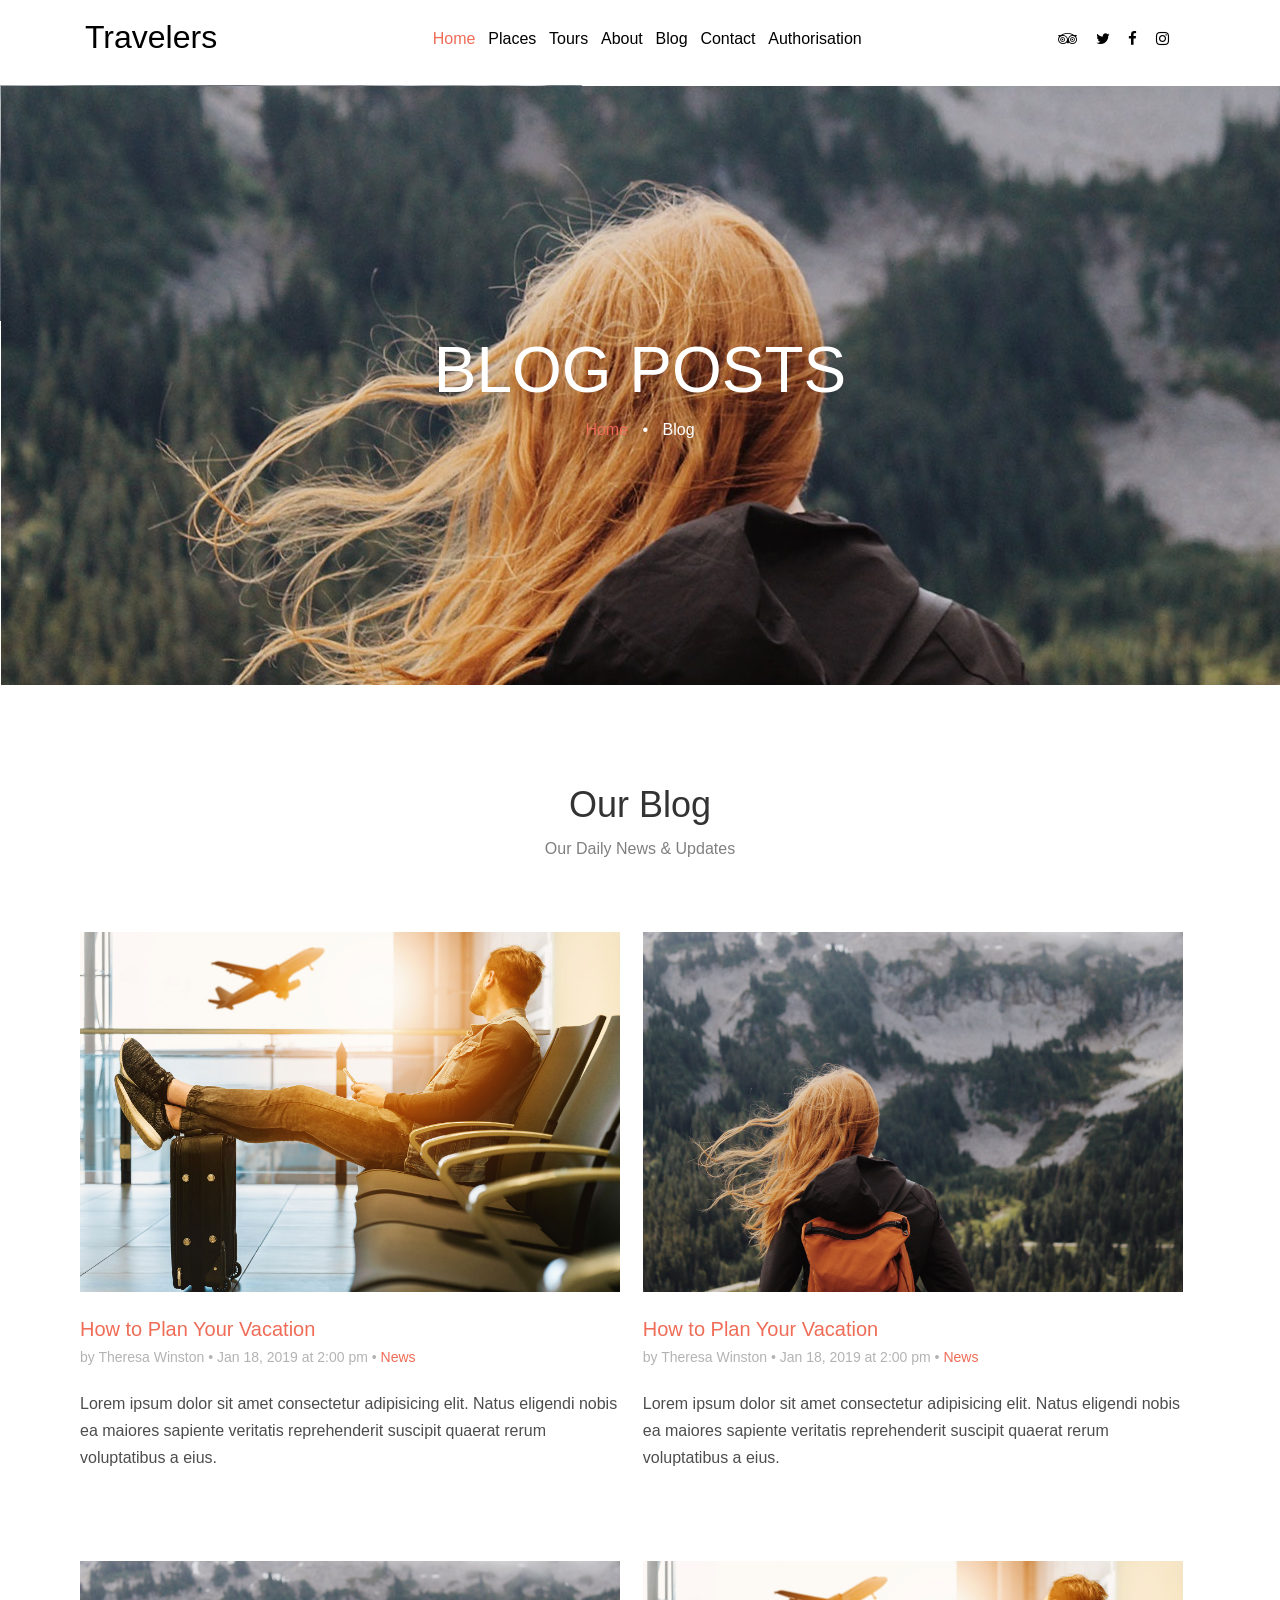
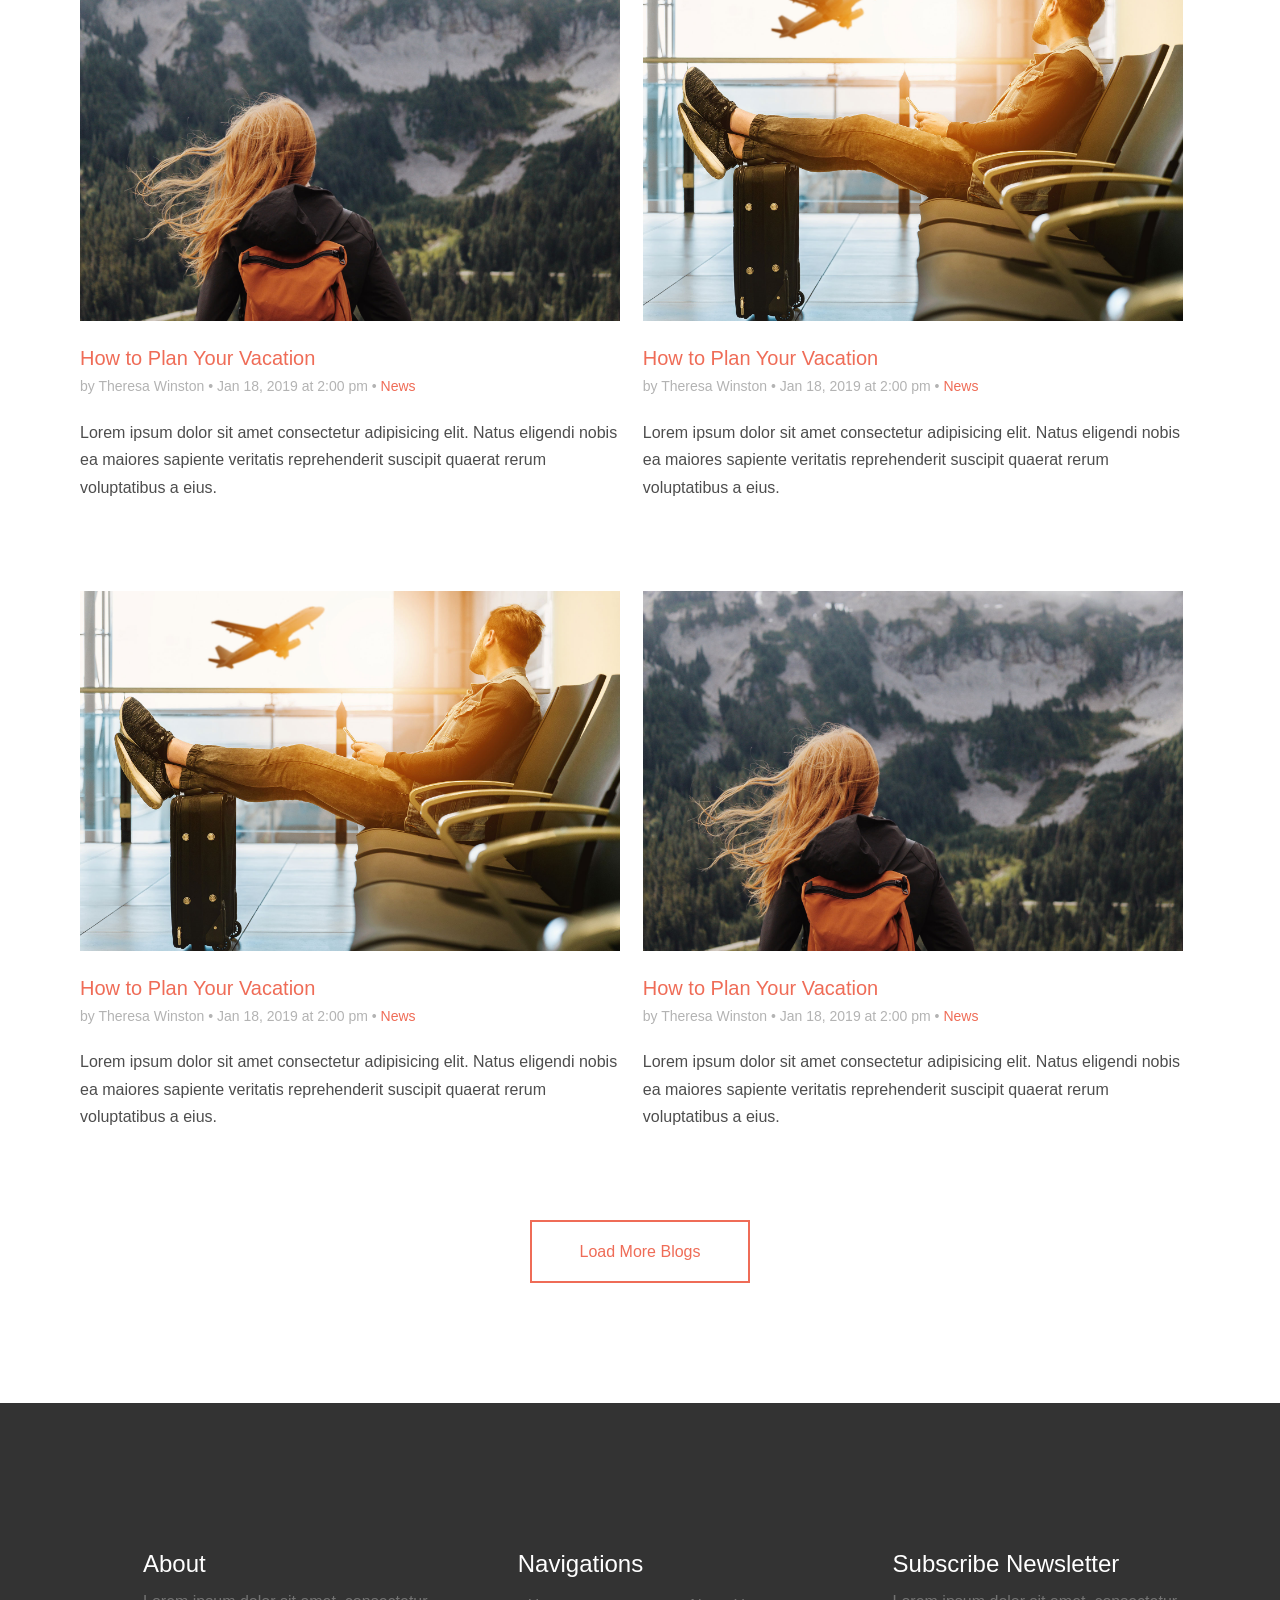
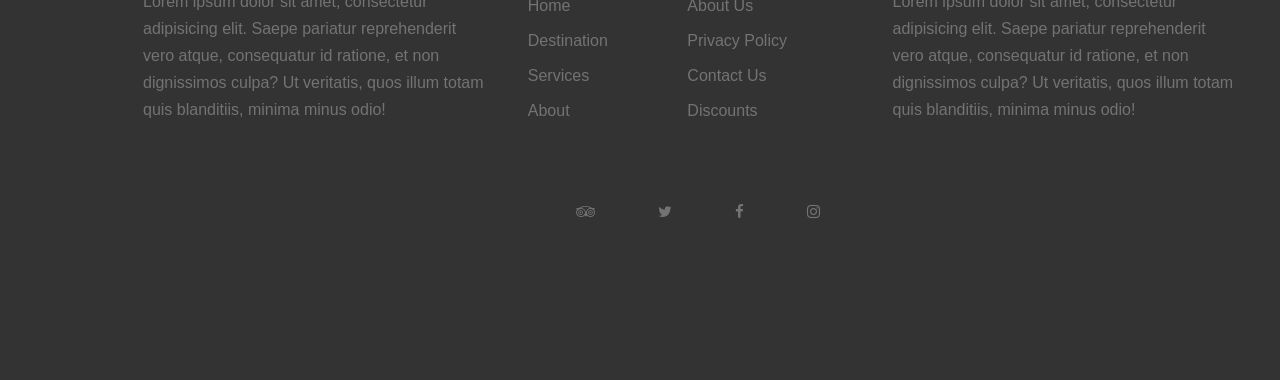
<file: Blog.html>
<!DOCTYPE html>
<html>
<head>
    <meta charset="utf-8" />
    <meta name="viewport" content="width=device-width, initial-scale=1.0">

    <title>About</title>
    <!-- Icons-->
    <link rel='stylesheet' href='https://use.fontawesome.com/releases/v5.7.0/css/all.css' integrity='sha384-lZN37f5QGtY3VHgisS14W3ExzMWZxybE1SJSEsQp9S+oqd12jhcu+A56Ebc1zFSJ' crossorigin='anonymous'>
    <link rel="stylesheet" href="https://cdnjs.cloudflare.com/ajax/libs/font-awesome/4.7.0/css/font-awesome.min.css">
    <link href="https://fonts.googleapis.com/icon?family=Material+Icons" rel="stylesheet">

    <!--Styles-->
    <link rel="stylesheet" type="text/css" href="css/bootstrap.min.css">
    <link rel="stylesheet" type="text/css" href="css/Style.css">
    <link rel="stylesheet" type="text/css" href="css/Layout.css">
    <link rel="stylesheet" type="text/css" href="css/Home.css">
    <link rel="stylesheet" type="text/css" href="css/About.css">
    <link rel="stylesheet" type="text/css" href="css/Responsive.css">
</head>
<body>

    <header>
        <nav class="main-nav">
            <div id="logo">
                <h1><a href="index.html">Travelers</a></h1>
            </div>
            <div class="nav">
                <ul class="nav-list">
                    <li><a class="active" href="index.html">Home</a></li>
                    <li><a href="Places.html">Places</a></li>
                    <li><a href="Tours.html">Tours</a></li>
                    <li><a href="About.html">About</a></li>
                    <li><a href="Blog.html">Blog</a></li>
                    <li><a href="Contact.html">Contact</a></li>
                    <li><a href="Login.html">Authorisation</a></li>               
                </ul>

                <ul class="nav-icon-list right">
                    <li><a href="#"><span class="fa fa-tripadvisor icon-small"></span></a></li>
                    <li><a href="#"><span class="fa fa-twitter icon-small"></span></a></li>
                    <li><a href="#"><span class="fa fa-facebook-f icon-small"></span></a></li>
                    <li><a href="#"><span class="fa fa-instagram icon-small"></span></a></li>
                </ul>
            </div>
        </nav>
    </header>


<!-- !!!!!!!!!!!!!!!!!!!!!!!!!!!!!!!!!!!!!!!!!!! CONTENT PART - BEGIN !!!!!!!!!!!!!!!!!!!!!!!!!!!!!!!!!!!!!!!!!!! -->

	<div class="page-content-heading">
		<h1>BLOG POSTS</h1>
		<p><a href="#">Home</a> <span>•</span> Blog</p>
	</div>

    <section class="blog">
            <div class="container-center">
                <div class="section-header">
                    <h1><a href="#">Our Blog</a></h1>
                    <p>Our Daily News & Updates</p>
                </div>



                <div class="mini-blog">
                    <img src="images/tests/hero_bg_1.jpg" />
                    <a href="Post-Blog.html">How to Plan Your Vacation</a>
                    <p class="author-p">by Theresa Winston • Jan 18, 2019 at 2:00 pm • <span><a href="#">News</a></span></p>
                    <p class="mini-blog-p">Lorem ipsum dolor sit amet consectetur adipisicing elit. Natus eligendi nobis ea maiores sapiente veritatis reprehenderit suscipit quaerat rerum voluptatibus a eius.</p>
                </div>
                <div class="mini-blog">
                    <img src="images/tests/hero_bg_2.jpg" />
                    <a href="Post-Blog.html">How to Plan Your Vacation</a>
                    <p class="author-p">by Theresa Winston • Jan 18, 2019 at 2:00 pm • <span><a href="#">News</a></span></p>
                    <p class="mini-blog-p">Lorem ipsum dolor sit amet consectetur adipisicing elit. Natus eligendi nobis ea maiores sapiente veritatis reprehenderit suscipit quaerat rerum voluptatibus a eius.</p>
                </div>


                <div class="mini-blog">
                    <img src="images/tests/hero_bg_2.jpg" />
                    <a href="Post-Blog.html">How to Plan Your Vacation</a>
                    <p class="author-p">by Theresa Winston • Jan 18, 2019 at 2:00 pm • <span><a href="#">News</a></span></p>
                    <p class="mini-blog-p">Lorem ipsum dolor sit amet consectetur adipisicing elit. Natus eligendi nobis ea maiores sapiente veritatis reprehenderit suscipit quaerat rerum voluptatibus a eius.</p>
                </div>
                <div class="mini-blog">
                    <img src="images/tests/hero_bg_1.jpg" />
                    <a href="Post-Blog.html">How to Plan Your Vacation</a>
                    <p class="author-p">by Theresa Winston • Jan 18, 2019 at 2:00 pm • <span><a href="#">News</a></span></p>
                    <p class="mini-blog-p">Lorem ipsum dolor sit amet consectetur adipisicing elit. Natus eligendi nobis ea maiores sapiente veritatis reprehenderit suscipit quaerat rerum voluptatibus a eius.</p>
                </div>


                <div class="mini-blog">
                    <img src="images/tests/hero_bg_1.jpg" />
                    <a href="Post-Blog.html">How to Plan Your Vacation</a>
                    <p class="author-p">by Theresa Winston • Jan 18, 2019 at 2:00 pm • <span><a href="#">News</a></span></p>
                    <p class="mini-blog-p">Lorem ipsum dolor sit amet consectetur adipisicing elit. Natus eligendi nobis ea maiores sapiente veritatis reprehenderit suscipit quaerat rerum voluptatibus a eius.</p>
                </div>
                <div class="mini-blog">
                    <img src="images/tests/hero_bg_2.jpg" />
                    <a href="Post-Blog.html">How to Plan Your Vacation</a>
                    <p class="author-p">by Theresa Winston • Jan 18, 2019 at 2:00 pm • <span><a href="#">News</a></span></p>
                    <p class="mini-blog-p">Lorem ipsum dolor sit amet consectetur adipisicing elit. Natus eligendi nobis ea maiores sapiente veritatis reprehenderit suscipit quaerat rerum voluptatibus a eius.</p>
                </div>



                <div class="home-blog-btn">
                    <button class="button-red">Load More Blogs</button>
                </div>
            </div>
        </section>




<!-- !!!!!!!!!!!!!!!!!!!!!!!!!!!!!!!!!!!!!!!!!!! CONTENT PART - END !!!!!!!!!!!!!!!!!!!!!!!!!!!!!!!!!!!!!!!!!!!!! -->




    <footer>
        <div class="container-center">
            <div class="footer-row1">
                <div>
                    <h3>About</h3>
                    <p>Lorem ipsum dolor sit amet, consectetur adipisicing elit. Saepe pariatur reprehenderit vero atque, consequatur id ratione, et non dignissimos culpa? Ut veritatis, quos illum totam quis blanditiis, minima minus odio!</p>
                </div>
                <div>
                    <h3>Navigations</h3>
                        <ul>
                            <li><a href="#">Home</a></li>
                            <li><a href="#">Destination</a></li>
                            <li><a href="#">Services</a></li>
                            <li><a href="#">About</a></li>
                        </ul>
                        <ul>
                            <li><a href="#">About Us</a></li>
                            <li><a href="#">Privacy Policy</a></li>
                            <li><a href="#">Contact Us</a></li>
                            <li><a href="#">Discounts</a></li>
                        </ul>
                </div>

                <div>
                    <h3>Subscribe Newsletter</h3>
                    <p>Lorem ipsum dolor sit amet, consectetur adipisicing elit. Saepe pariatur reprehenderit vero atque, consequatur id ratione, et non dignissimos culpa? Ut veritatis, quos illum totam quis blanditiis, minima minus odio!</p>
                </div>
            </div>
            <div class="footer-ul">
                <ul>
                    <li><a href="#"><span class="fa fa-tripadvisor icon-small"></span></a></li>
                    <li><a href="#"><span class="fa fa-twitter icon-small"></span></a></li>
                    <li><a href="#"><span class="fa fa-facebook-f icon-small"></span></a></li>
                    <li><a href="#"><span class="fa fa-instagram icon-small"></span></a></li>
                </ul>
            </div>
        </div>
    </footer>





    <script type="text/javascript" src="js/bootstrap.js"></script>
</body>
</html>
</file>
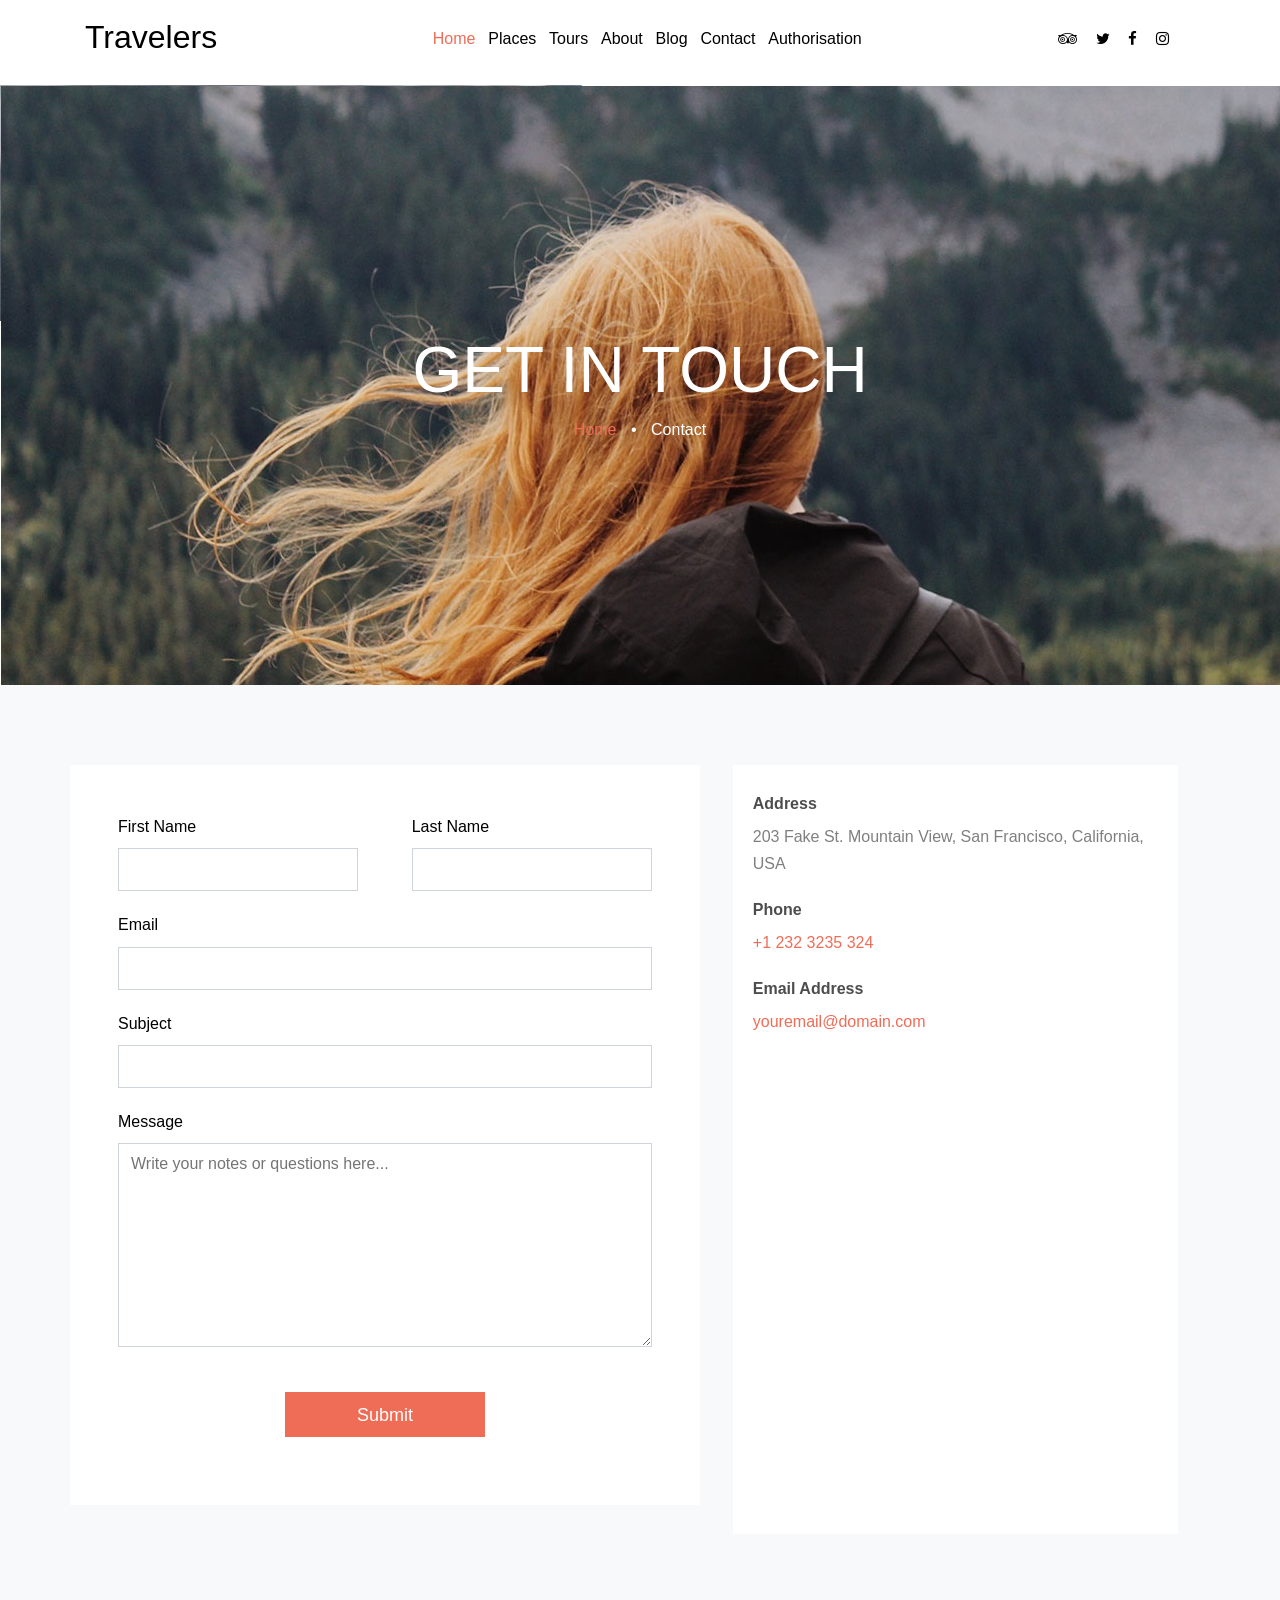
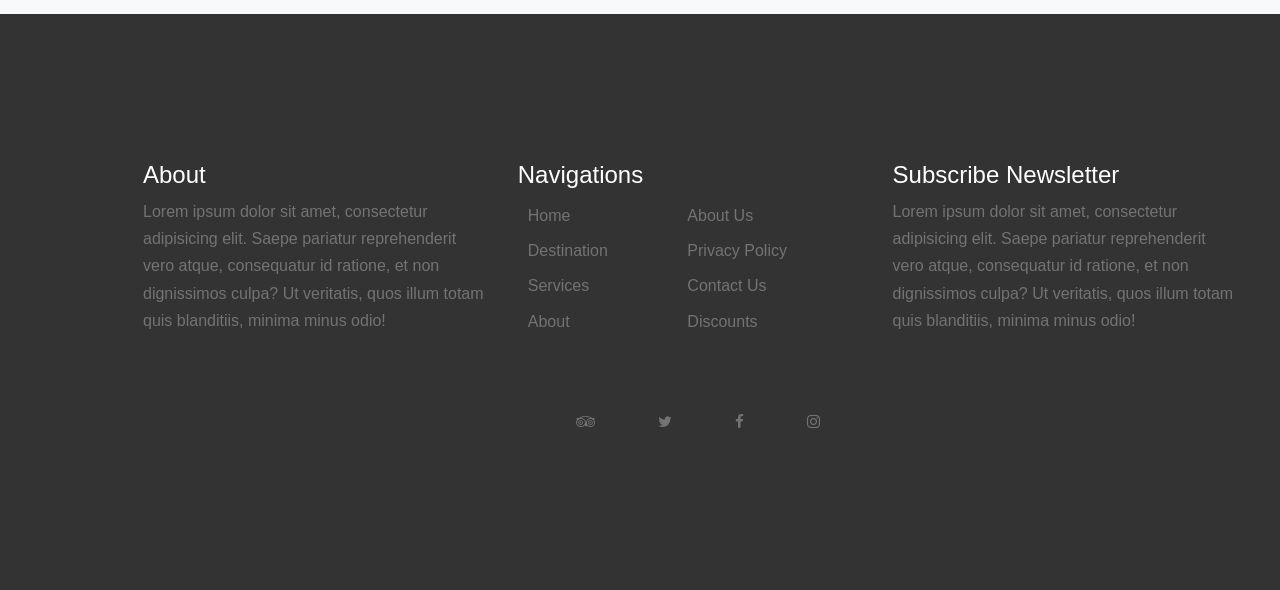
<file: Contact.html>
<!DOCTYPE html>
<html>
<head>
    <meta charset="utf-8" />
    <meta name="viewport" content="width=device-width, initial-scale=1.0">

    <title>About</title>
    <!-- Icons-->
    <link rel='stylesheet' href='https://use.fontawesome.com/releases/v5.7.0/css/all.css' integrity='sha384-lZN37f5QGtY3VHgisS14W3ExzMWZxybE1SJSEsQp9S+oqd12jhcu+A56Ebc1zFSJ' crossorigin='anonymous'>
    <link rel="stylesheet" href="https://cdnjs.cloudflare.com/ajax/libs/font-awesome/4.7.0/css/font-awesome.min.css">
    <link href="https://fonts.googleapis.com/icon?family=Material+Icons" rel="stylesheet">

    <!--Styles-->
    <link rel="stylesheet" type="text/css" href="css/bootstrap.min.css">
    <link rel="stylesheet" type="text/css" href="css/Style.css">
    <link rel="stylesheet" type="text/css" href="css/Layout.css">
    <link rel="stylesheet" type="text/css" href="css/Home.css">
    <link rel="stylesheet" type="text/css" href="css/About.css">
    <link rel="stylesheet" type="text/css" href="css/Contact.css">
    <link rel="stylesheet" type="text/css" href="css/Responsive.css">    

</head>
<body>

    <header>
        <nav class="main-nav">
            <div id="logo">
                <h1><a href="index.html">Travelers</a></h1>
            </div>
            <div class="nav">
                <ul class="nav-list">
                    <li><a class="active" href="index.html">Home</a></li>
                    <li><a href="Places.html">Places</a></li>
                    <li><a href="Tours.html">Tours</a></li>
                    <li><a href="About.html">About</a></li>
                    <li><a href="Blog.html">Blog</a></li>
                    <li><a href="Contact.html">Contact</a></li>
                    <li><a href="Login.html">Authorisation</a></li>
                </ul>

                <ul class="nav-icon-list right">
                    <li><a href="#"><span class="fa fa-tripadvisor icon-small"></span></a></li>
                    <li><a href="#"><span class="fa fa-twitter icon-small"></span></a></li>
                    <li><a href="#"><span class="fa fa-facebook-f icon-small"></span></a></li>
                    <li><a href="#"><span class="fa fa-instagram icon-small"></span></a></li>
                </ul>
            </div>
        </nav>
    </header>


<!-- !!!!!!!!!!!!!!!!!!!!!!!!!!!!!!!!!!!!!!!!!!! CONTENT PART - BEGIN !!!!!!!!!!!!!!!!!!!!!!!!!!!!!!!!!!!!!!!!!!! -->

	<div class="page-content-heading">
		<h1> GET IN TOUCH</h1>
		<p><a href="index.html">Home</a> <span>•</span> Contact</p>
	</div>

    <section class="contact">
        <div class="container-center"> 
            <div class="contact-form-wrapper">
                <form action="" method="">
                    <div>
                        <div class="input-container half-input">
                            <label>First Name</label> <br>
                            <input type="text" name="">
                        </div>
                        <div class="input-container half-input right">
                            <label>Last Name</label> <br>
                            <input type="text" name="">
                        </div>
                    </div>
                    
                    <div class="input-container">
                        <label>Email</label> <br>
                        <input type="text" name="">
                    </div>
                    <div class="input-container">
                        <label>Subject</label> <br>
                        <input type="text" name="">
                    </div>
                    <div class="input-container">
                        <label>Message</label> <br>
                        <TEXTAREA cols="30" rows="7" name="" placeholder="Write your notes or questions here..." class="input-container"></TEXTAREA>
                    </div>
                    <div class="input-container centered">
                        <input type="submit" value="Submit">
                    </div>
                </form>
            </div>

            <div class="contact-info-wrapper">
                <div class="contact-info">
                    <div>
                        <h6>Address</h6>
                        <p>203 Fake St. Mountain View, San Francisco, California, USA</p>
                    </div>
                    <div>
                        <h6>Phone</h6>
                        <p class="light-red">+1 232 3235 324</p>
                    </div>
                    <div>
                        <h6>Email Address</h6>
                        <p class="light-red">youremail@domain.com</p>
                    </div>
                </div>
                <div class="mini-map">
                    <iframe src="https://www.google.com/maps/embed?pb=!1m18!1m12!1m3!1d5965.186928305343!2d41.61674018590976!3d41.62130199360163!2m3!1f0!2f0!3f0!3m2!1i1024!2i768!4f13.1!3m3!1m2!1s0x4067858b4c27b7b5%3A0xa369fab4d62a8931!2sRoyal+Hotel!5e0!3m2!1sen!2sge!4v1557490079683!5m2!1sen!2sge" width="600" height="450" frameborder="0" style="border:0" allowfullscreen></iframe>
                </div>
            </div>
        </div>

    </section>
    



<!-- !!!!!!!!!!!!!!!!!!!!!!!!!!!!!!!!!!!!!!!!!!! CONTENT PART - END !!!!!!!!!!!!!!!!!!!!!!!!!!!!!!!!!!!!!!!!!!!!! -->




    <footer>
        <div class="container-center">
            <div class="footer-row1">
                <div>
                    <h3>About</h3>
                    <p>Lorem ipsum dolor sit amet, consectetur adipisicing elit. Saepe pariatur reprehenderit vero atque, consequatur id ratione, et non dignissimos culpa? Ut veritatis, quos illum totam quis blanditiis, minima minus odio!</p>
                </div>
                <div>
                    <h3>Navigations</h3>
                        <ul>
                            <li><a href="#">Home</a></li>
                            <li><a href="#">Destination</a></li>
                            <li><a href="#">Services</a></li>
                            <li><a href="#">About</a></li>
                        </ul>
                        <ul>
                            <li><a href="#">About Us</a></li>
                            <li><a href="#">Privacy Policy</a></li>
                            <li><a href="#">Contact Us</a></li>
                            <li><a href="#">Discounts</a></li>
                        </ul>
                </div>

                <div>
                    <h3>Subscribe Newsletter</h3>
                    <p>Lorem ipsum dolor sit amet, consectetur adipisicing elit. Saepe pariatur reprehenderit vero atque, consequatur id ratione, et non dignissimos culpa? Ut veritatis, quos illum totam quis blanditiis, minima minus odio!</p>
                </div>
            </div>
            <div class="footer-ul">
                <ul>
                    <li><a href="#"><span class="fa fa-tripadvisor icon-small"></span></a></li>
                    <li><a href="#"><span class="fa fa-twitter icon-small"></span></a></li>
                    <li><a href="#"><span class="fa fa-facebook-f icon-small"></span></a></li>
                    <li><a href="#"><span class="fa fa-instagram icon-small"></span></a></li>
                </ul>
            </div>
        </div>
    </footer>





    <script type="text/javascript" src="js/bootstrap.js"></script>
</body>
</html>
</file>
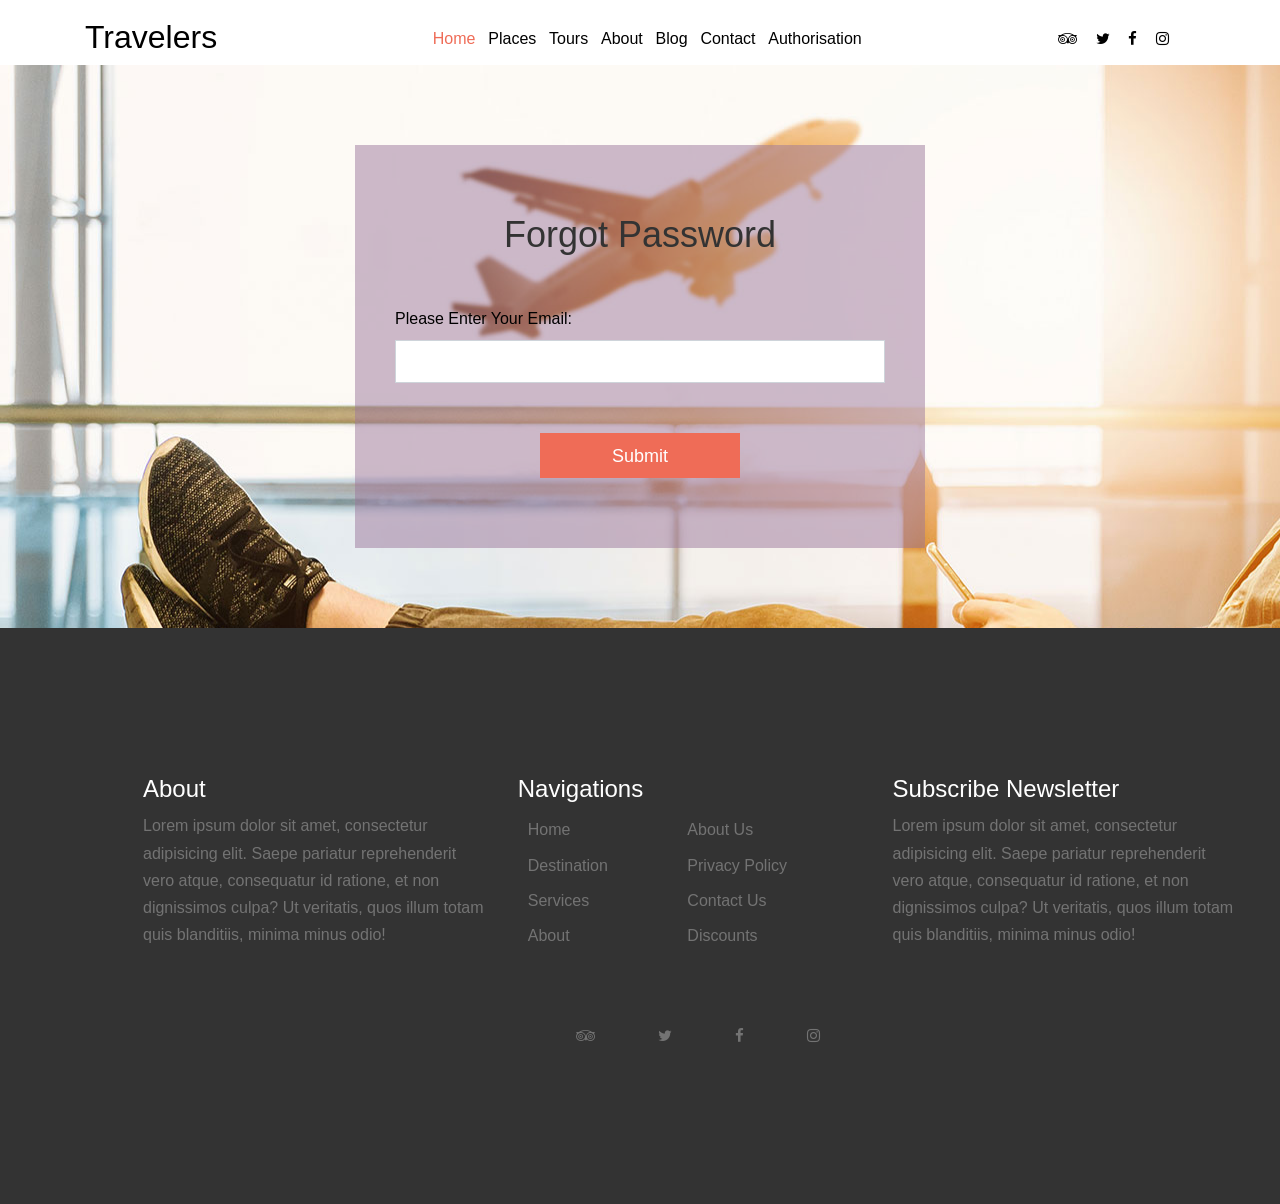
<file: ForgotPassword.html>
<!DOCTYPE html>
<html>
<head>
    <meta charset="utf-8" />
    <meta name="viewport" content="width=device-width, initial-scale=1.0">

    <title>Sign in</title>
    <!-- Icons-->
    <link rel='stylesheet' href='https://use.fontawesome.com/releases/v5.7.0/css/all.css' integrity='sha384-lZN37f5QGtY3VHgisS14W3ExzMWZxybE1SJSEsQp9S+oqd12jhcu+A56Ebc1zFSJ' crossorigin='anonymous'>
    <link rel="stylesheet" href="https://cdnjs.cloudflare.com/ajax/libs/font-awesome/4.7.0/css/font-awesome.min.css">
    <link href="https://fonts.googleapis.com/icon?family=Material+Icons" rel="stylesheet">

    <!--Styles-->
    <link rel="stylesheet" type="text/css" href="css/bootstrap.min.css">
    <link rel="stylesheet" type="text/css" href="css/Style.css">
    <link rel="stylesheet" type="text/css" href="css/Layout.css">
    <link rel="stylesheet" type="text/css" href="css/Home.css">
    <link rel="stylesheet" type="text/css" href="css/About.css">
    <link rel="stylesheet" type="text/css" href="css/Contact.css">
    <link rel="stylesheet" type="text/css" href="css/Auth.css">
    <link rel="stylesheet" type="text/css" href="css/Responsive.css">    

</head>
<body>

    <header>
        <nav class="main-nav">
            <div id="logo">
                <h1><a href="index.html">Travelers</a></h1>
            </div>
            <div class="nav">
                <ul class="nav-list">
                    <li><a class="active" href="index.html">Home</a></li>
                    <li><a href="Places.html">Places</a></li>
                    <li><a href="Tours.html">Tours</a></li>
                    <li><a href="About.html">About</a></li>
                    <li><a href="Blog.html">Blog</a></li>
                    <li><a href="Contact.html">Contact</a></li>
                    <li><a href="Login.html">Authorisation</a></li>
                </ul>

                <ul class="nav-icon-list right">
                    <li><a href="#"><span class="fa fa-tripadvisor icon-small"></span></a></li>
                    <li><a href="#"><span class="fa fa-twitter icon-small"></span></a></li>
                    <li><a href="#"><span class="fa fa-facebook-f icon-small"></span></a></li>
                    <li><a href="#"><span class="fa fa-instagram icon-small"></span></a></li>
                </ul>
            </div>
        </nav>
    </header>


<!-- !!!!!!!!!!!!!!!!!!!!!!!!!!!!!!!!!!!!!!!!!!! CONTENT PART - BEGIN !!!!!!!!!!!!!!!!!!!!!!!!!!!!!!!!!!!!!!!!!!! -->

    <section class="auth-section">
        <div class="container-center"> 
            <div class="auth-wrapper">
                <h1>
                    Forgot Password
                </h1>
                <form action="" method="">
                    <div class="input-container">
                        <label>Please Enter Your Email:</label> <br>
                        <input type="text" name="">
                    </div>        

                    <div class="input-container centered">
                        <input type="submit" value="Submit">
                    </div>
                </form>
            </div>
        </div>
    </section>

    <!--
        სახელი, გვარი, მეილი, ტელეფონის ნომერი, დაბადების თარიღი, პაროლი, გაიმ-პაროლი, 
    -->



<!-- !!!!!!!!!!!!!!!!!!!!!!!!!!!!!!!!!!!!!!!!!!! CONTENT PART - END !!!!!!!!!!!!!!!!!!!!!!!!!!!!!!!!!!!!!!!!!!!!! -->




    <footer>
        <div class="container-center">
            <div class="footer-row1">
                <div>
                    <h3>About</h3>
                    <p>Lorem ipsum dolor sit amet, consectetur adipisicing elit. Saepe pariatur reprehenderit vero atque, consequatur id ratione, et non dignissimos culpa? Ut veritatis, quos illum totam quis blanditiis, minima minus odio!</p>
                </div>
                <div>
                    <h3>Navigations</h3>
                        <ul>
                            <li><a href="#">Home</a></li>
                            <li><a href="#">Destination</a></li>
                            <li><a href="#">Services</a></li>
                            <li><a href="#">About</a></li>
                        </ul>
                        <ul>
                            <li><a href="#">About Us</a></li>
                            <li><a href="#">Privacy Policy</a></li>
                            <li><a href="#">Contact Us</a></li>
                            <li><a href="#">Discounts</a></li>
                        </ul>
                </div>

                <div>
                    <h3>Subscribe Newsletter</h3>
                    <p>Lorem ipsum dolor sit amet, consectetur adipisicing elit. Saepe pariatur reprehenderit vero atque, consequatur id ratione, et non dignissimos culpa? Ut veritatis, quos illum totam quis blanditiis, minima minus odio!</p>
                </div>
            </div>
            <div class="footer-ul">
                <ul>
                    <li><a href="#"><span class="fa fa-tripadvisor icon-small"></span></a></li>
                    <li><a href="#"><span class="fa fa-twitter icon-small"></span></a></li>
                    <li><a href="#"><span class="fa fa-facebook-f icon-small"></span></a></li>
                    <li><a href="#"><span class="fa fa-instagram icon-small"></span></a></li>
                </ul>
            </div>
        </div>
    </footer>





    <script type="text/javascript" src="js/bootstrap.js"></script>
</body>
</html>
</file>
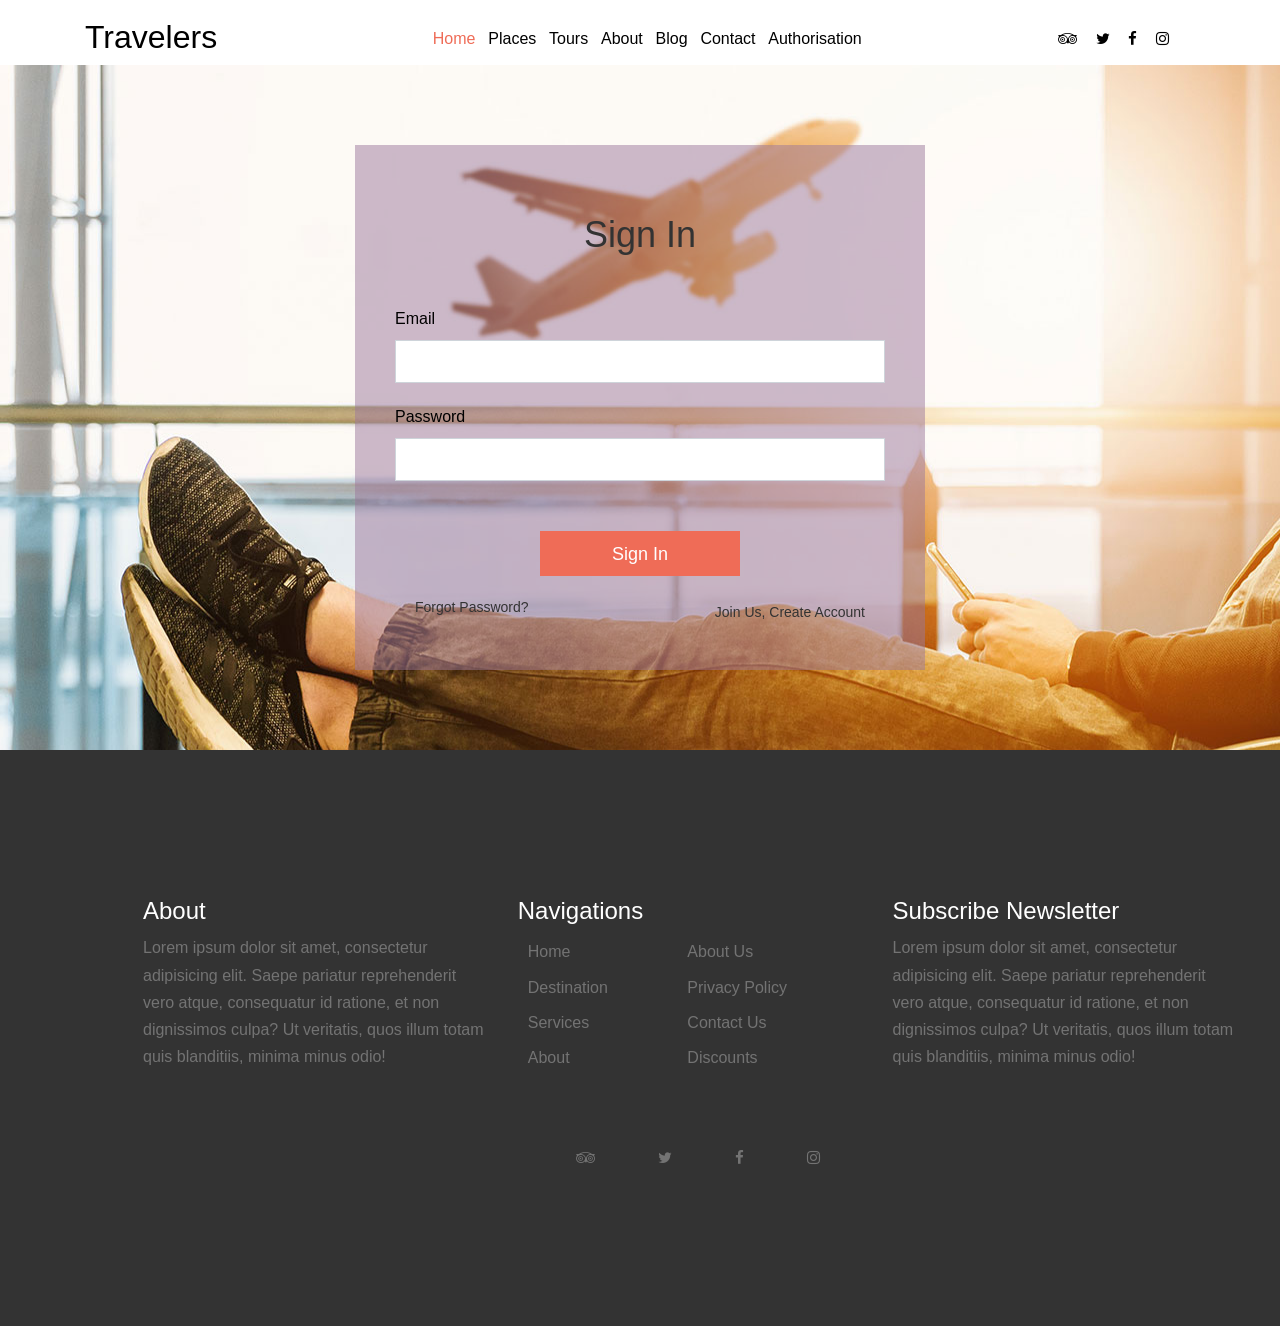
<file: Login.html>
<!DOCTYPE html>
<html>
<head>
    <meta charset="utf-8" />
    <meta name="viewport" content="width=device-width, initial-scale=1.0">

    <title>Sign in</title>
    <!-- Icons-->
    <link rel='stylesheet' href='https://use.fontawesome.com/releases/v5.7.0/css/all.css' integrity='sha384-lZN37f5QGtY3VHgisS14W3ExzMWZxybE1SJSEsQp9S+oqd12jhcu+A56Ebc1zFSJ' crossorigin='anonymous'>
    <link rel="stylesheet" href="https://cdnjs.cloudflare.com/ajax/libs/font-awesome/4.7.0/css/font-awesome.min.css">
    <link href="https://fonts.googleapis.com/icon?family=Material+Icons" rel="stylesheet">

    <!--Styles-->
    <link rel="stylesheet" type="text/css" href="css/bootstrap.min.css">
    <link rel="stylesheet" type="text/css" href="css/Style.css">
    <link rel="stylesheet" type="text/css" href="css/Layout.css">
    <link rel="stylesheet" type="text/css" href="css/Home.css">
    <link rel="stylesheet" type="text/css" href="css/About.css">
    <link rel="stylesheet" type="text/css" href="css/Contact.css">
    <link rel="stylesheet" type="text/css" href="css/Auth.css">
    <link rel="stylesheet" type="text/css" href="css/Responsive.css">
    

</head>
<body>

    <header>
        <nav class="main-nav">
            <div id="logo">
                <h1><a href="#">Travelers</a></h1>
            </div>
            <div class="nav">
                <ul class="nav-list">
                    <li><a class="active" href="index.html">Home</a></li>
                    <li><a href="Places.html">Places</a></li>
                    <li><a href="Tours.html">Tours</a></li>
                    <li><a href="About.html">About</a></li>
                    <li><a href="Blog.html">Blog</a></li>
                    <li><a href="Contact.html">Contact</a></li>
                    <li><a href="Login.html">Authorisation</a></li>
                </ul>

                <ul class="nav-icon-list right">
                    <li><a href="#"><span class="fa fa-tripadvisor icon-small"></span></a></li>
                    <li><a href="#"><span class="fa fa-twitter icon-small"></span></a></li>
                    <li><a href="#"><span class="fa fa-facebook-f icon-small"></span></a></li>
                    <li><a href="#"><span class="fa fa-instagram icon-small"></span></a></li>
                </ul>
            </div>
        </nav>
    </header>


<!-- !!!!!!!!!!!!!!!!!!!!!!!!!!!!!!!!!!!!!!!!!!! CONTENT PART - BEGIN !!!!!!!!!!!!!!!!!!!!!!!!!!!!!!!!!!!!!!!!!!! -->

    <section class="auth-section">
        <div class="container-center"> 
            <div class="auth-wrapper">
                <form action="" method="">
                    <h1>
                        Sign In
                    </h1>
                    <div class="input-container">
                        <label>Email</label> <br>
                        <input type="text" name="">
                    </div>

                    <div class="input-container">
                        <label>Password</label> <br>
                        <input type="Password" name="">
                    </div>
        

                    <div class="input-container centered">
                        <input type="submit" value="Sign In">
                    </div>
                </form>
                <a href="ForgotPassword.html">Forgot Password?</a>
                <a href="Register.html" class="right">Join Us, Create Account</a>
            </div>
        </div>
    </section>

    <!--
        სახელი, გვარი, მეილი, ტელეფონის ნომერი, დაბადების თარიღი, პაროლი, გაიმ-პაროლი, 
    -->



<!-- !!!!!!!!!!!!!!!!!!!!!!!!!!!!!!!!!!!!!!!!!!! CONTENT PART - END !!!!!!!!!!!!!!!!!!!!!!!!!!!!!!!!!!!!!!!!!!!!! -->




    <footer>
        <div class="container-center">
            <div class="footer-row1">
                <div>
                    <h3>About</h3>
                    <p>Lorem ipsum dolor sit amet, consectetur adipisicing elit. Saepe pariatur reprehenderit vero atque, consequatur id ratione, et non dignissimos culpa? Ut veritatis, quos illum totam quis blanditiis, minima minus odio!</p>
                </div>
                <div>
                    <h3>Navigations</h3>
                        <ul>
                            <li><a href="#">Home</a></li>
                            <li><a href="#">Destination</a></li>
                            <li><a href="#">Services</a></li>
                            <li><a href="#">About</a></li>
                        </ul>
                        <ul>
                            <li><a href="#">About Us</a></li>
                            <li><a href="#">Privacy Policy</a></li>
                            <li><a href="#">Contact Us</a></li>
                            <li><a href="#">Discounts</a></li>
                        </ul>
                </div>

                <div>
                    <h3>Subscribe Newsletter</h3>
                    <p>Lorem ipsum dolor sit amet, consectetur adipisicing elit. Saepe pariatur reprehenderit vero atque, consequatur id ratione, et non dignissimos culpa? Ut veritatis, quos illum totam quis blanditiis, minima minus odio!</p>
                </div>
            </div>
            <div class="footer-ul">
                <ul>
                    <li><a href="#"><span class="fa fa-tripadvisor icon-small"></span></a></li>
                    <li><a href="#"><span class="fa fa-twitter icon-small"></span></a></li>
                    <li><a href="#"><span class="fa fa-facebook-f icon-small"></span></a></li>
                    <li><a href="#"><span class="fa fa-instagram icon-small"></span></a></li>
                </ul>
            </div>
        </div>
    </footer>





    <script type="text/javascript" src="js/bootstrap.js"></script>
</body>
</html>
</file>
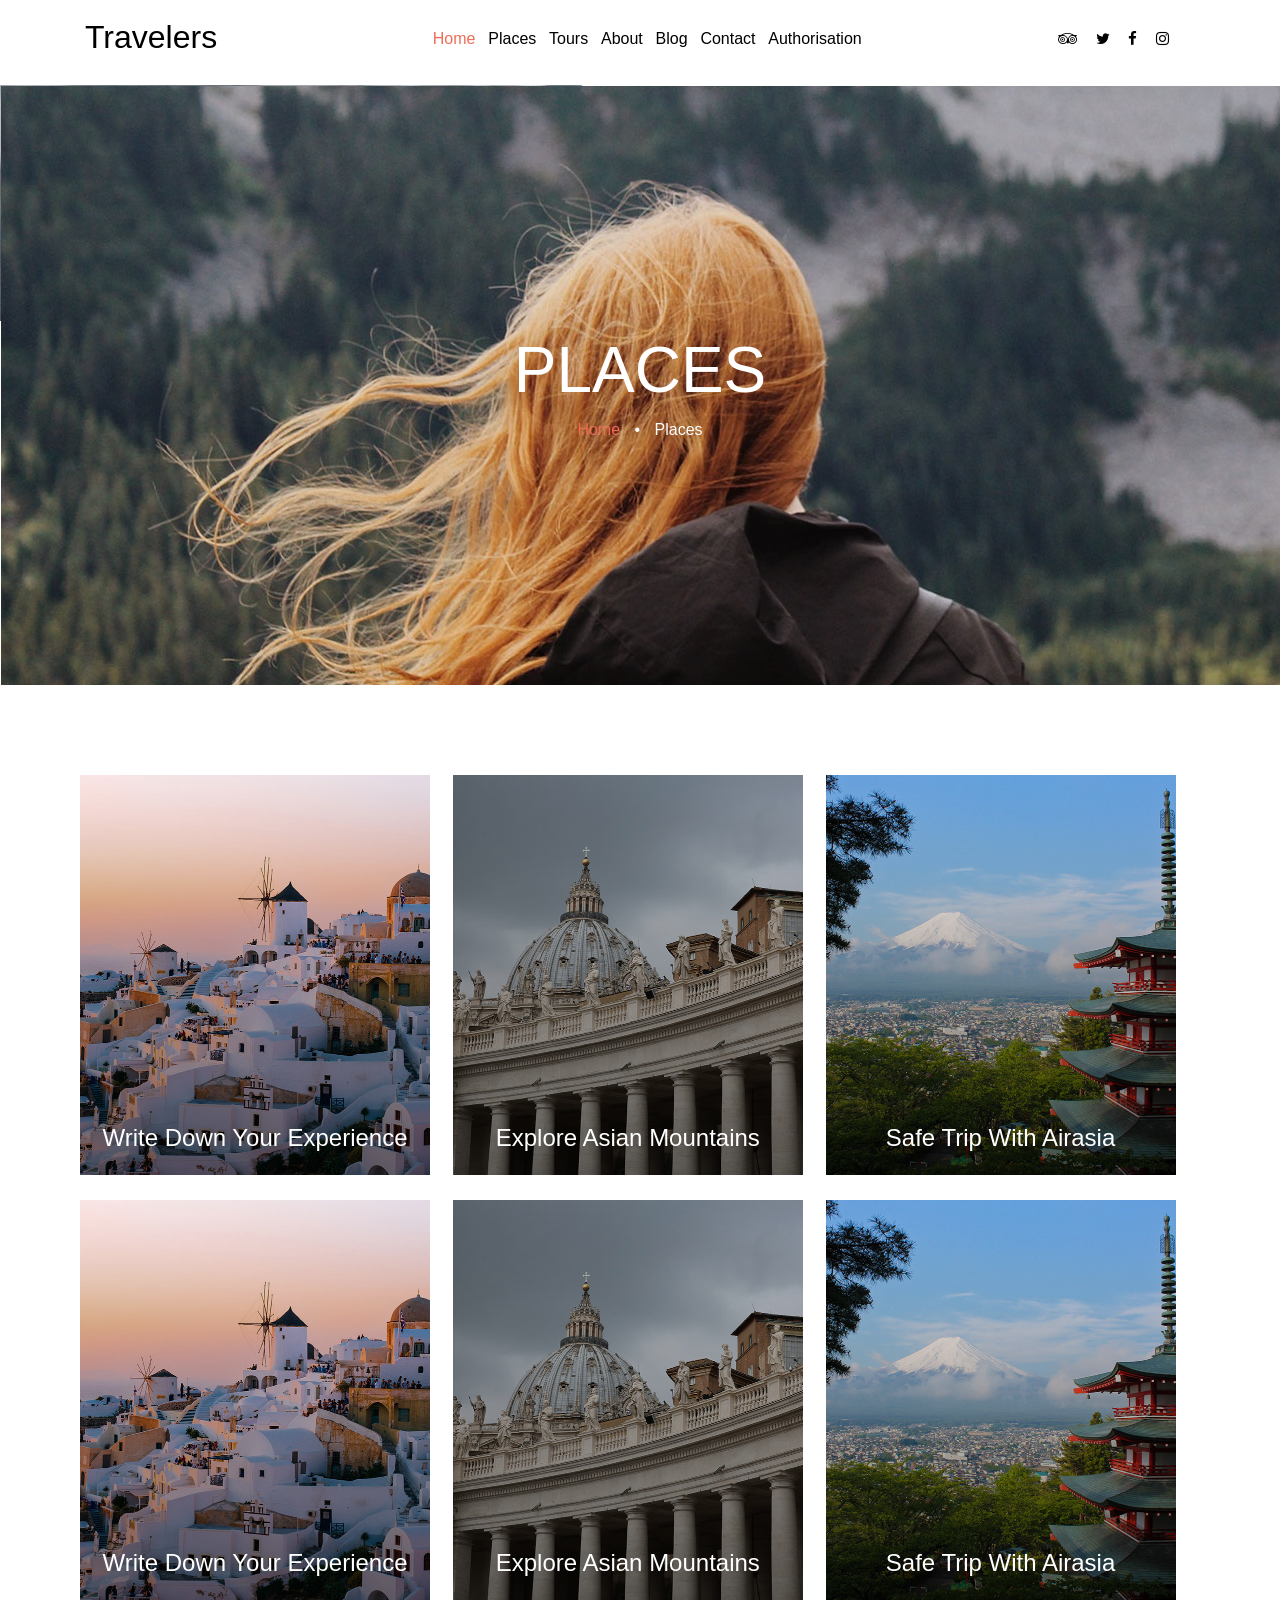
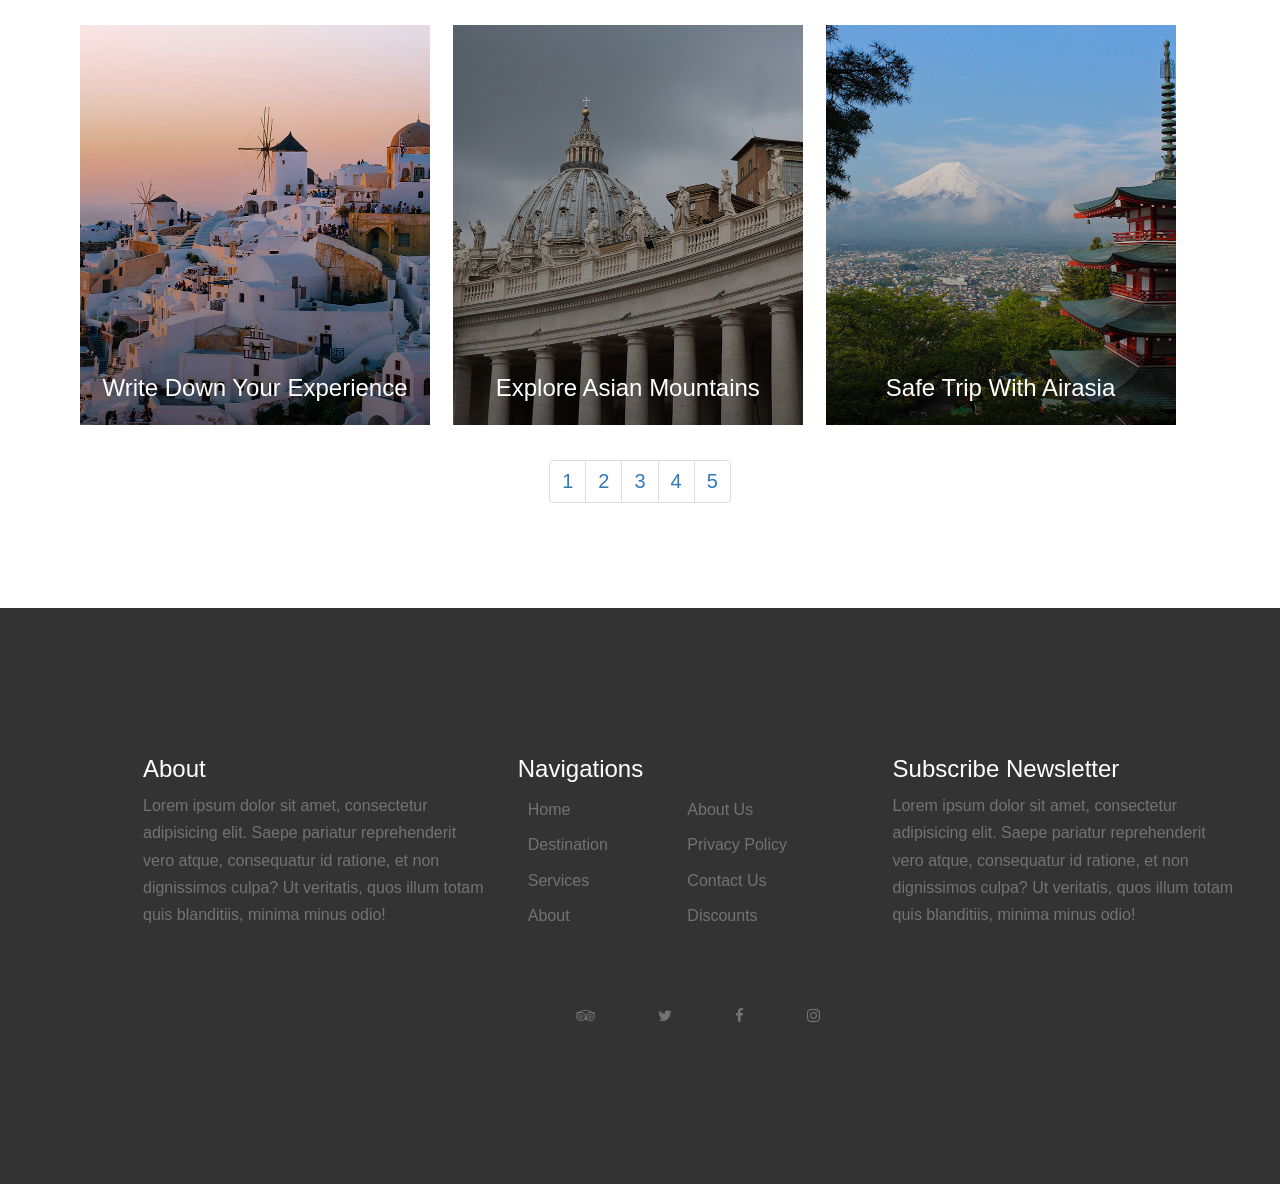
<file: Places.html>
<!DOCTYPE html>
<html>
<head>
    <meta charset="utf-8" />
    <meta name="viewport" content="width=device-width, initial-scale=1.0">

    <title>Home</title>
    <!-- Icons-->
    <link rel='stylesheet' href='https://use.fontawesome.com/releases/v5.7.0/css/all.css' integrity='sha384-lZN37f5QGtY3VHgisS14W3ExzMWZxybE1SJSEsQp9S+oqd12jhcu+A56Ebc1zFSJ' crossorigin='anonymous'>
    <link rel="stylesheet" href="https://cdnjs.cloudflare.com/ajax/libs/font-awesome/4.7.0/css/font-awesome.min.css">
    <link href="https://fonts.googleapis.com/icon?family=Material+Icons" rel="stylesheet">

    <!--Styles-->
    <link rel="stylesheet" type="text/css" href="css/bootstrap.min.css">
    <link rel="stylesheet" type="text/css" href="css/Style.css">
    <link rel="stylesheet" type="text/css" href="css/Layout.css">
    <link rel="stylesheet" type="text/css" href="css/Home.css">
    <link rel="stylesheet" type="text/css" href="css/Responsive.css">

</head>
<body>

    <header>
        <nav class="main-nav">
            <div id="logo">
                <h1><a href="#">Travelers</a></h1>
            </div>
            <div class="nav">
                <ul class="nav-list">
                    <li><a class="active" href="index.html">Home</a></li>
                    <li><a href="Places.html">Places</a></li>
                    <li><a href="Tours.html">Tours</a></li>
                    <li><a href="About.html">About</a></li>
                    <li><a href="Blog.html">Blog</a></li>
                    <li><a href="Contact.html">Contact</a></li>
                    <li><a href="Login.html">Authorisation</a></li>
                </ul>

                <ul class="nav-icon-list right">
                    <li><a href="#"><span class="fa fa-tripadvisor icon-small"></span></a></li>
                    <li><a href="#"><span class="fa fa-twitter icon-small"></span></a></li>
                    <li><a href="#"><span class="fa fa-facebook-f icon-small"></span></a></li>
                    <li><a href="#"><span class="fa fa-instagram icon-small"></span></a></li>
                </ul>
            </div>
        </nav>
    </header>


<!-- !!!!!!!!!!!!!!!!!!!!!!!!!!!!!!!!!!!!!!!!!!! CONTENT PART - BEGIN !!!!!!!!!!!!!!!!!!!!!!!!!!!!!!!!!!!!!!!!!!! -->

	<div class="page-content-heading">
		<h1>PLACES</h1>
		<p><a href="#">Home</a> <span>•</span> Places</p>
	</div>

    <section class="places ">
        <div class="container-center">
            <div class="place-cont">
                <div class="medium-img">
                    <a href="Post-Places.html">
    	                <img src="images/tests/01-greece.jpg" />
    	                <div><h3>Write Down Your Experience</h3></div>
                    </a>
                </div>
                <div class="medium-img">
                    <img src="images/tests/02-rome.jpg" />
                    <div><h3>Explore Asian Mountains</h3></div>
                </div>
                <div class="medium-img">
                    <img src="images/tests/03-japan.jpg" />
                    <div><h3>Safe Trip With Airasia</h3></div>
                </div>
                <div class="medium-img">
	                <img src="images/tests/01-greece.jpg" />
	                <div><h3>Write Down Your Experience</h3></div>
                </div>
                <div class="medium-img">
                    <img src="images/tests/02-rome.jpg" />
                    <div><h3>Explore Asian Mountains</h3></div>
                </div>
                <div class="medium-img">
                    <img src="images/tests/03-japan.jpg" />
                    <div><h3>Safe Trip With Airasia</h3></div>
                </div>
                <div class="medium-img">
	                <img src="images/tests/01-greece.jpg" />
	                <div><h3>Write Down Your Experience</h3></div>
                </div>
                <div class="medium-img">
                    <img src="images/tests/02-rome.jpg" />
                    <div><h3>Explore Asian Mountains</h3></div>
                </div>
                <div class="medium-img">
                    <img src="images/tests/03-japan.jpg" />
                    <div><h3>Safe Trip With Airasia</h3></div>
                </div>
            </div>

            <div class="centered">
	            <ul class="pagination">
				    <li><a href="#">1</a></li>
				    <li><a href="#">2</a></li>
				    <li><a href="#">3</a></li>
				    <li><a href="#">4</a></li>
				    <li><a href="#">5</a></li>
				</ul>            
			</div>



        </div>
    </section>	


<!-- !!!!!!!!!!!!!!!!!!!!!!!!!!!!!!!!!!!!!!!!!!! CONTENT PART - END !!!!!!!!!!!!!!!!!!!!!!!!!!!!!!!!!!!!!!!!!!!!! -->




    <footer>
        <div class="container-center">
            <div class="footer-row1">
                <div>
                    <h3>About</h3>
                    <p>Lorem ipsum dolor sit amet, consectetur adipisicing elit. Saepe pariatur reprehenderit vero atque, consequatur id ratione, et non dignissimos culpa? Ut veritatis, quos illum totam quis blanditiis, minima minus odio!</p>
                </div>
                <div>
                    <h3>Navigations</h3>
                        <ul>
                            <li><a href="#">Home</a></li>
                            <li><a href="#">Destination</a></li>
                            <li><a href="#">Services</a></li>
                            <li><a href="#">About</a></li>
                        </ul>
                        <ul>
                            <li><a href="#">About Us</a></li>
                            <li><a href="#">Privacy Policy</a></li>
                            <li><a href="#">Contact Us</a></li>
                            <li><a href="#">Discounts</a></li>
                        </ul>
                </div>

                <div>
                    <h3>Subscribe Newsletter</h3>
                    <p>Lorem ipsum dolor sit amet, consectetur adipisicing elit. Saepe pariatur reprehenderit vero atque, consequatur id ratione, et non dignissimos culpa? Ut veritatis, quos illum totam quis blanditiis, minima minus odio!</p>
                </div>
            </div>
            <div class="footer-ul">
                <ul>
                    <li><a href="#"><span class="fa fa-tripadvisor icon-small"></span></a></li>
                    <li><a href="#"><span class="fa fa-twitter icon-small"></span></a></li>
                    <li><a href="#"><span class="fa fa-facebook-f icon-small"></span></a></li>
                    <li><a href="#"><span class="fa fa-instagram icon-small"></span></a></li>
                </ul>
            </div>
        </div>
    </footer>





    <script type="text/javascript" src="js/bootstrap.js"></script>
    <script type="text/javascript" src="js/navigation.js"></script>
</body>
</html>
</file>
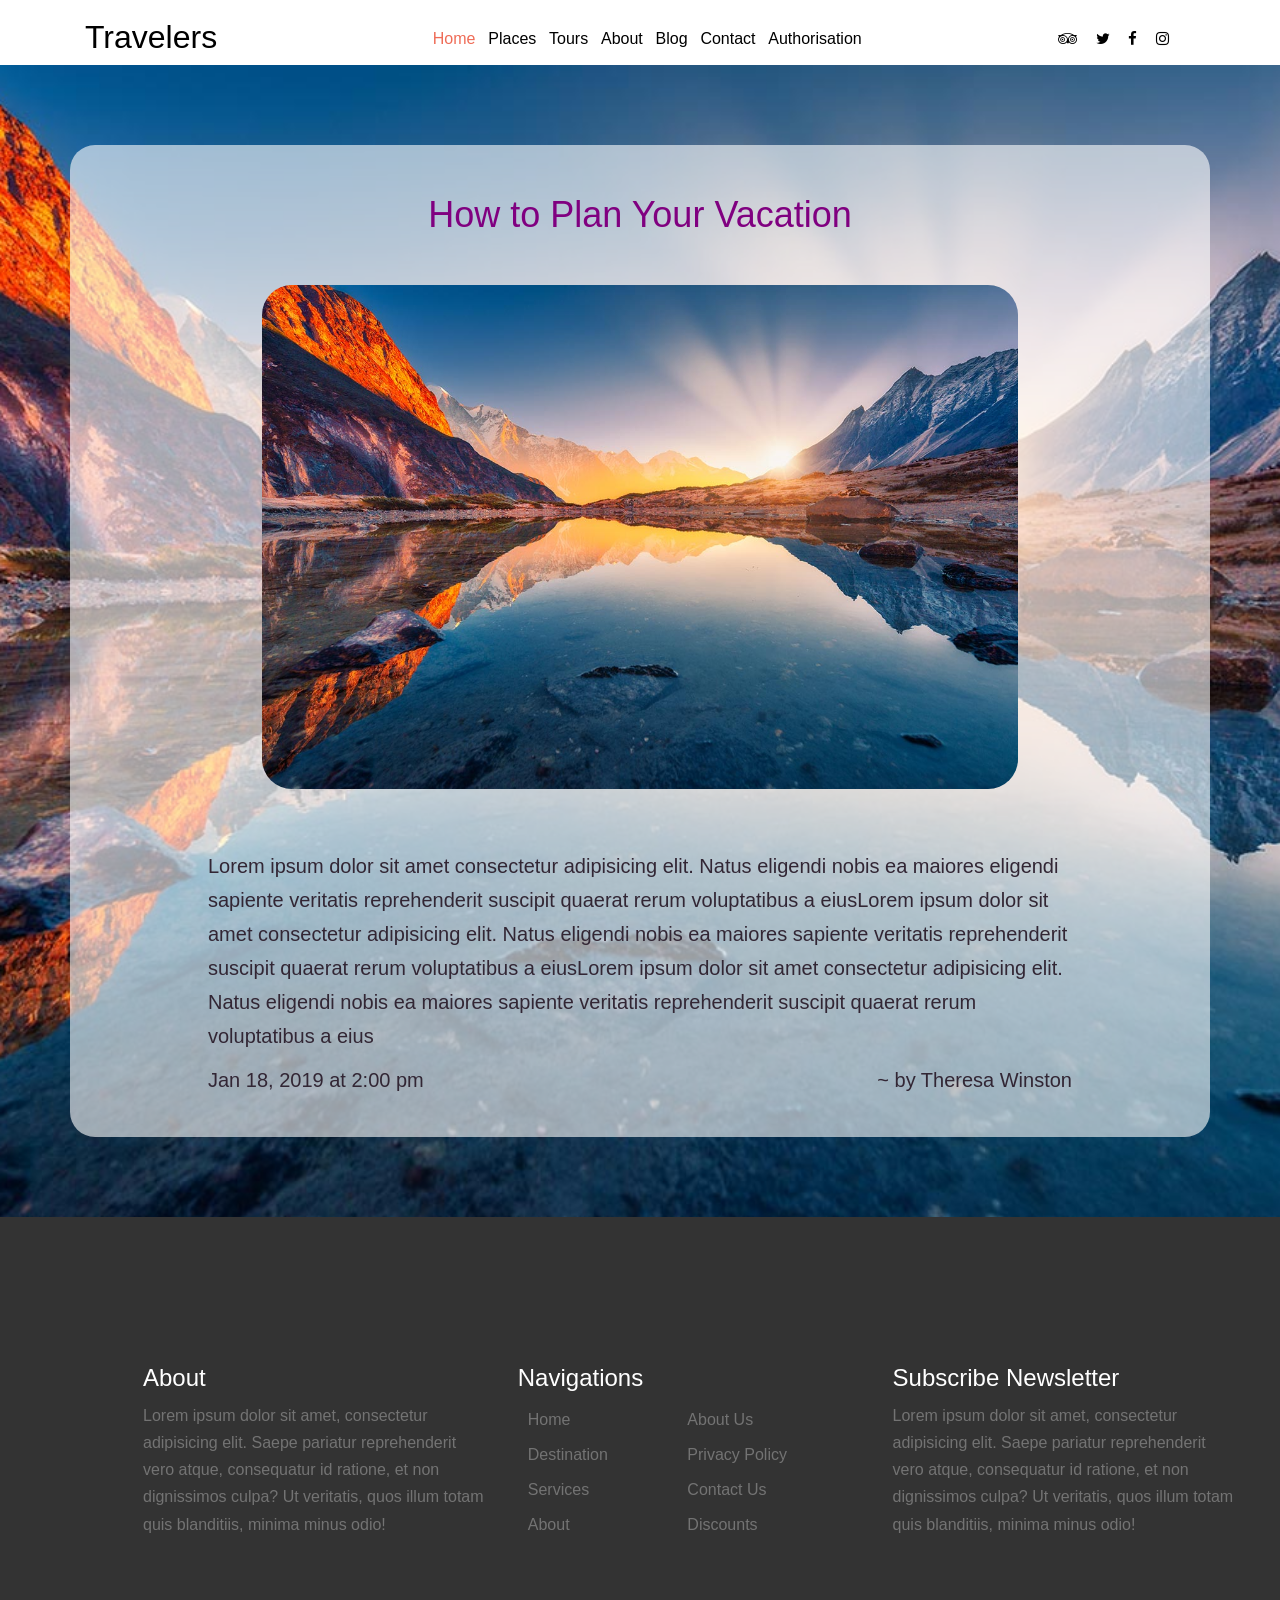
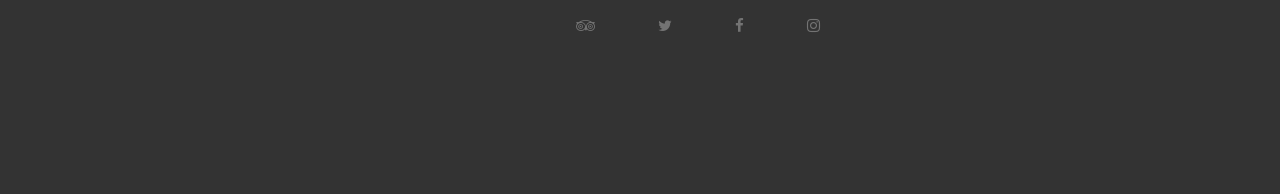
<file: Post-Blog.html>
<!DOCTYPE html>
<html>
<head>
    <meta charset="utf-8" />
    <meta name="viewport" content="width=device-width, initial-scale=1.0">

    <title>About</title>
    <!-- Icons-->
    <link rel='stylesheet' href='https://use.fontawesome.com/releases/v5.7.0/css/all.css' integrity='sha384-lZN37f5QGtY3VHgisS14W3ExzMWZxybE1SJSEsQp9S+oqd12jhcu+A56Ebc1zFSJ' crossorigin='anonymous'>
    <link rel="stylesheet" href="https://cdnjs.cloudflare.com/ajax/libs/font-awesome/4.7.0/css/font-awesome.min.css">
    <link href="https://fonts.googleapis.com/icon?family=Material+Icons" rel="stylesheet">

    <!--Styles-->
    <link rel="stylesheet" type="text/css" href="css/bootstrap.min.css">
    <link rel="stylesheet" type="text/css" href="css/Style.css">
    <link rel="stylesheet" type="text/css" href="css/Layout.css">
    <link rel="stylesheet" type="text/css" href="css/Home.css">
    <link rel="stylesheet" type="text/css" href="css/About.css">
    <link rel="stylesheet" type="text/css" href="css/Contact.css">
    <link rel="stylesheet" type="text/css" href="css/Post.css">
    <link rel="stylesheet" type="text/css" href="css/Responsive.css">
    

</head>
<body>

    <header>
        <nav class="main-nav">
            <div id="logo">
                <h1><a href="#">Travelers</a></h1>
            </div>
            <div class="nav">
                <ul class="nav-list">
                    <li><a class="active" href="index.html">Home</a></li>
                    <li><a href="Places.html">Places</a></li>
                    <li><a href="Tours.html">Tours</a></li>
                    <li><a href="About.html">About</a></li>
                    <li><a href="Blog.html">Blog</a></li>
                    <li><a href="Contact.html">Contact</a></li>
                    <li><a href="Login.html">Authorisation</a></li>
                </ul>

                <ul class="nav-icon-list right">
                    <li><a href="#"><span class="fa fa-tripadvisor icon-small"></span></a></li>
                    <li><a href="#"><span class="fa fa-twitter icon-small"></span></a></li>
                    <li><a href="#"><span class="fa fa-facebook-f icon-small"></span></a></li>
                    <li><a href="#"><span class="fa fa-instagram icon-small"></span></a></li>
                </ul>
            </div>
        </nav>
    </header>



<!-- !!!!!!!!!!!!!!!!!!!!!!!!!!!!!!!!!!!!!!!!!!! CONTENT PART - BEGIN !!!!!!!!!!!!!!!!!!!!!!!!!!!!!!!!!!!!!!!!!!! -->

	<section class="post-section" style="background:url('images/tests/tst_img.jpg');background-position: center;background-repeat: no-repeat;background-size: cover;">
        <div class="container-center">
            <div class="post">
                <h1>How to Plan Your Vacation</h1>
                <div class="post-img">
                    <img src="images/tests/tst_img.jpg" />
                </div>
                <div class="post-text">
                    <p>Lorem ipsum dolor sit amet consectetur adipisicing elit. Natus eligendi nobis ea maiores eligendi sapiente veritatis reprehenderit suscipit quaerat rerum voluptatibus a eiusLorem ipsum dolor sit amet consectetur adipisicing elit. Natus eligendi nobis ea maiores sapiente veritatis reprehenderit suscipit quaerat rerum voluptatibus a eiusLorem ipsum dolor sit amet consectetur adipisicing elit. Natus eligendi nobis ea maiores sapiente veritatis reprehenderit suscipit quaerat rerum voluptatibus a eius</p>
                    <p>Jan 18, 2019 at 2:00 pm</p>
                    <p class="right">~ by Theresa Winston</p>
                </div>
                
            </div>
        </div>

    </section>
    



<!-- !!!!!!!!!!!!!!!!!!!!!!!!!!!!!!!!!!!!!!!!!!! CONTENT PART - END !!!!!!!!!!!!!!!!!!!!!!!!!!!!!!!!!!!!!!!!!!!!! -->




    <footer>
        <div class="container-center">
            <div class="footer-row1">
                <div>
                    <h3>About</h3>
                    <p>Lorem ipsum dolor sit amet, consectetur adipisicing elit. Saepe pariatur reprehenderit vero atque, consequatur id ratione, et non dignissimos culpa? Ut veritatis, quos illum totam quis blanditiis, minima minus odio!</p>
                </div>
                <div>
                    <h3>Navigations</h3>
                        <ul>
                            <li><a href="#">Home</a></li>
                            <li><a href="#">Destination</a></li>
                            <li><a href="#">Services</a></li>
                            <li><a href="#">About</a></li>
                        </ul>
                        <ul>
                            <li><a href="#">About Us</a></li>
                            <li><a href="#">Privacy Policy</a></li>
                            <li><a href="#">Contact Us</a></li>
                            <li><a href="#">Discounts</a></li>
                        </ul>
                </div>

                <div>
                    <h3>Subscribe Newsletter</h3>
                    <p>Lorem ipsum dolor sit amet, consectetur adipisicing elit. Saepe pariatur reprehenderit vero atque, consequatur id ratione, et non dignissimos culpa? Ut veritatis, quos illum totam quis blanditiis, minima minus odio!</p>
                </div>
            </div>
            <div class="footer-ul">
                <ul>
                    <li><a href="#"><span class="fa fa-tripadvisor icon-small"></span></a></li>
                    <li><a href="#"><span class="fa fa-twitter icon-small"></span></a></li>
                    <li><a href="#"><span class="fa fa-facebook-f icon-small"></span></a></li>
                    <li><a href="#"><span class="fa fa-instagram icon-small"></span></a></li>
                </ul>
            </div>
        </div>
    </footer>





    <script type="text/javascript" src="js/bootstrap.js"></script>
</body>
</html>
</file>
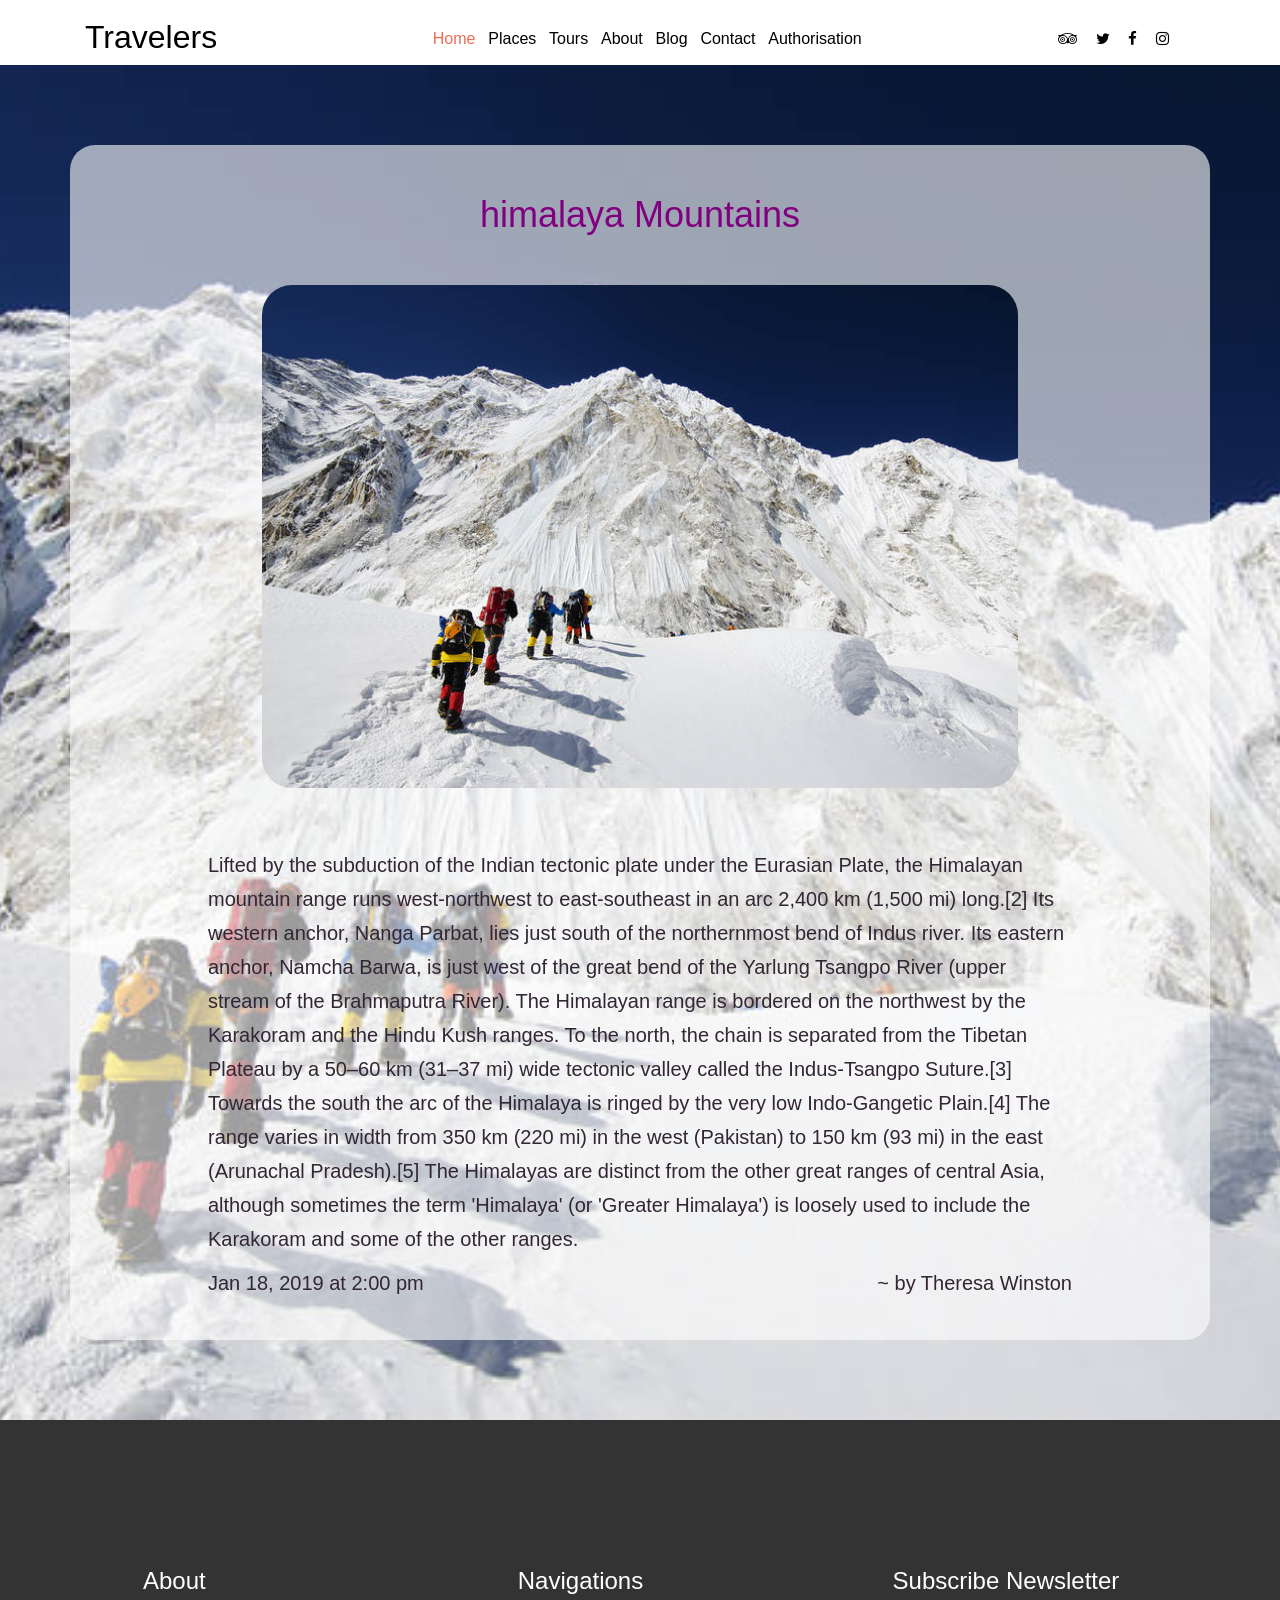
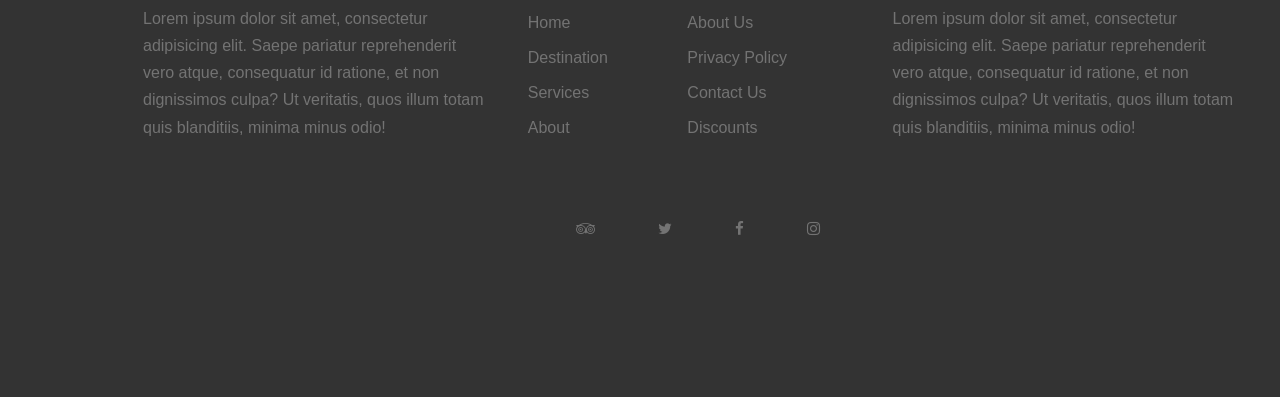
<file: Post-Places.html>
<!DOCTYPE html>
<html>
<head>
    <meta charset="utf-8" />
    <meta name="viewport" content="width=device-width, initial-scale=1.0">

    <title>About</title>
    <!-- Icons-->
    <link rel='stylesheet' href='https://use.fontawesome.com/releases/v5.7.0/css/all.css' integrity='sha384-lZN37f5QGtY3VHgisS14W3ExzMWZxybE1SJSEsQp9S+oqd12jhcu+A56Ebc1zFSJ' crossorigin='anonymous'>
    <link rel="stylesheet" href="https://cdnjs.cloudflare.com/ajax/libs/font-awesome/4.7.0/css/font-awesome.min.css">
    <link href="https://fonts.googleapis.com/icon?family=Material+Icons" rel="stylesheet">

    <!--Styles-->
    <link rel="stylesheet" type="text/css" href="css/bootstrap.min.css">
    <link rel="stylesheet" type="text/css" href="css/Style.css">
    <link rel="stylesheet" type="text/css" href="css/Layout.css">
    <link rel="stylesheet" type="text/css" href="css/Home.css">
    <link rel="stylesheet" type="text/css" href="css/About.css">
    <link rel="stylesheet" type="text/css" href="css/Contact.css">
    <link rel="stylesheet" type="text/css" href="css/Post.css">
    <link rel="stylesheet" type="text/css" href="css/Responsive.css">
    

</head>
<body>

    <header>
        <nav class="main-nav">
            <div id="logo">
                <h1><a href="#">Travelers</a></h1>
            </div>
            <div class="nav">
                <ul class="nav-list">
                    <li><a class="active" href="index.html">Home</a></li>
                    <li><a href="Places.html">Places</a></li>
                    <li><a href="Tours.html">Tours</a></li>
                    <li><a href="About.html">About</a></li>
                    <li><a href="Blog.html">Blog</a></li>
                    <li><a href="Contact.html">Contact</a></li>
                    <li><a href="Login.html">Authorisation</a></li>
                </ul>

                <ul class="nav-icon-list right">
                    <li><a href="#"><span class="fa fa-tripadvisor icon-small"></span></a></li>
                    <li><a href="#"><span class="fa fa-twitter icon-small"></span></a></li>
                    <li><a href="#"><span class="fa fa-facebook-f icon-small"></span></a></li>
                    <li><a href="#"><span class="fa fa-instagram icon-small"></span></a></li>
                </ul>
            </div>
        </nav>
    </header>


<!-- !!!!!!!!!!!!!!!!!!!!!!!!!!!!!!!!!!!!!!!!!!! CONTENT PART - BEGIN !!!!!!!!!!!!!!!!!!!!!!!!!!!!!!!!!!!!!!!!!!! -->

    <section class="post-section" style="background:url('images/tests/tst_img2.jpg');background-position: center;background-repeat: no-repeat;background-size: cover;">
        <div class="container-center">
            <div class="post">
                <h1>himalaya Mountains </h1>
                <div class="post-img">
                    <img src="images/tests/tst_img2.jpg" />
                </div>
                <div class="post-text">
                    <p>Lifted by the subduction of the Indian tectonic plate under the Eurasian Plate, the Himalayan mountain range runs west-northwest to east-southeast in an arc 2,400 km (1,500 mi) long.[2] Its western anchor, Nanga Parbat, lies just south of the northernmost bend of Indus river. Its eastern anchor, Namcha Barwa, is just west of the great bend of the Yarlung Tsangpo River (upper stream of the Brahmaputra River). The Himalayan range is bordered on the northwest by the Karakoram and the Hindu Kush ranges. To the north, the chain is separated from the Tibetan Plateau by a 50–60 km (31–37 mi) wide tectonic valley called the Indus-Tsangpo Suture.[3] Towards the south the arc of the Himalaya is ringed by the very low Indo-Gangetic Plain.[4] The range varies in width from 350 km (220 mi) in the west (Pakistan) to 150 km (93 mi) in the east (Arunachal Pradesh).[5] The Himalayas are distinct from the other great ranges of central Asia, although sometimes the term 'Himalaya' (or 'Greater Himalaya') is loosely used to include the Karakoram and some of the other ranges.</p>
                    <p>Jan 18, 2019 at 2:00 pm</p>
                    <p class="right">~ by Theresa Winston</p>
                </div>
                
            </div>
        </div>

    </section>
    



<!-- !!!!!!!!!!!!!!!!!!!!!!!!!!!!!!!!!!!!!!!!!!! CONTENT PART - END !!!!!!!!!!!!!!!!!!!!!!!!!!!!!!!!!!!!!!!!!!!!! -->




    <footer>
        <div class="container-center">
            <div class="footer-row1">
                <div>
                    <h3>About</h3>
                    <p>Lorem ipsum dolor sit amet, consectetur adipisicing elit. Saepe pariatur reprehenderit vero atque, consequatur id ratione, et non dignissimos culpa? Ut veritatis, quos illum totam quis blanditiis, minima minus odio!</p>
                </div>
                <div>
                    <h3>Navigations</h3>
                        <ul>
                            <li><a href="#">Home</a></li>
                            <li><a href="#">Destination</a></li>
                            <li><a href="#">Services</a></li>
                            <li><a href="#">About</a></li>
                        </ul>
                        <ul>
                            <li><a href="#">About Us</a></li>
                            <li><a href="#">Privacy Policy</a></li>
                            <li><a href="#">Contact Us</a></li>
                            <li><a href="#">Discounts</a></li>
                        </ul>
                </div>

                <div>
                    <h3>Subscribe Newsletter</h3>
                    <p>Lorem ipsum dolor sit amet, consectetur adipisicing elit. Saepe pariatur reprehenderit vero atque, consequatur id ratione, et non dignissimos culpa? Ut veritatis, quos illum totam quis blanditiis, minima minus odio!</p>
                </div>
            </div>
            <div class="footer-ul">
                <ul>
                    <li><a href="#"><span class="fa fa-tripadvisor icon-small"></span></a></li>
                    <li><a href="#"><span class="fa fa-twitter icon-small"></span></a></li>
                    <li><a href="#"><span class="fa fa-facebook-f icon-small"></span></a></li>
                    <li><a href="#"><span class="fa fa-instagram icon-small"></span></a></li>
                </ul>
            </div>
        </div>
    </footer>





    <script type="text/javascript" src="js/bootstrap.js"></script>
</body>
</html>
</file>
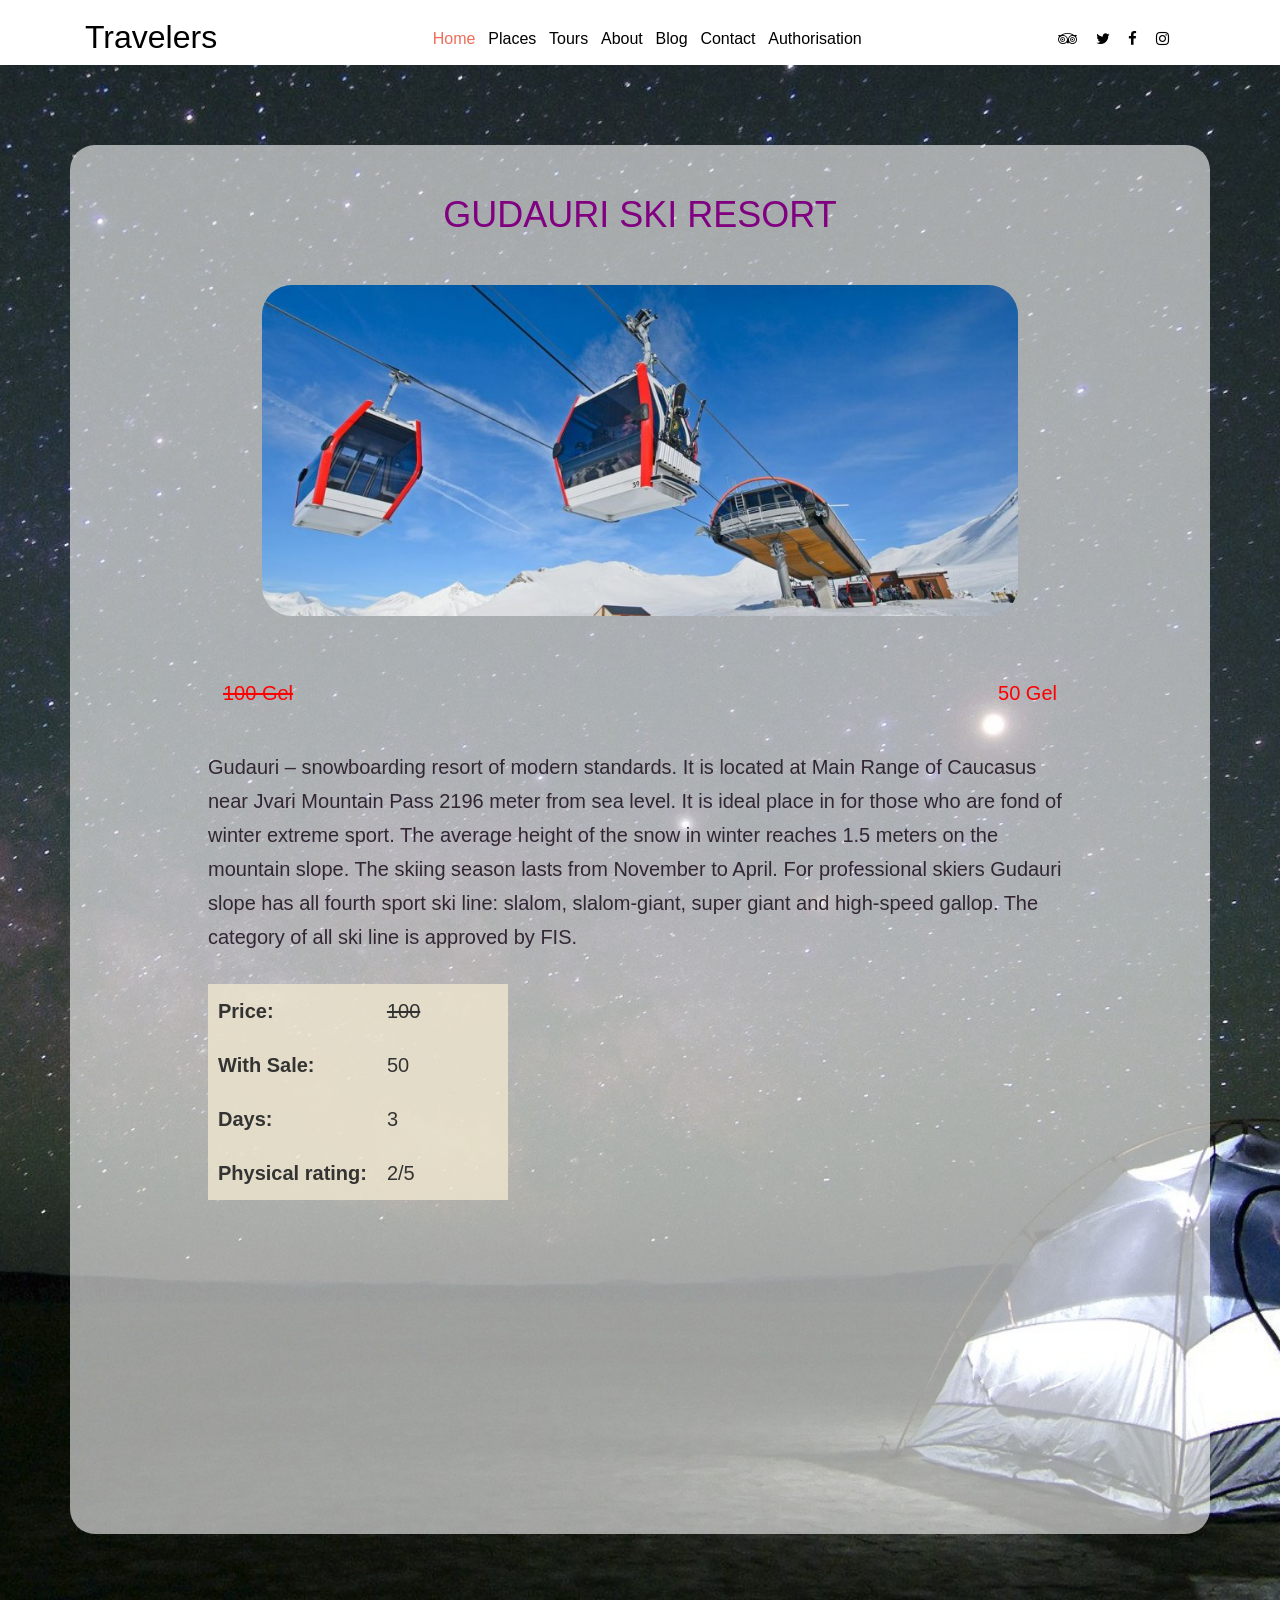
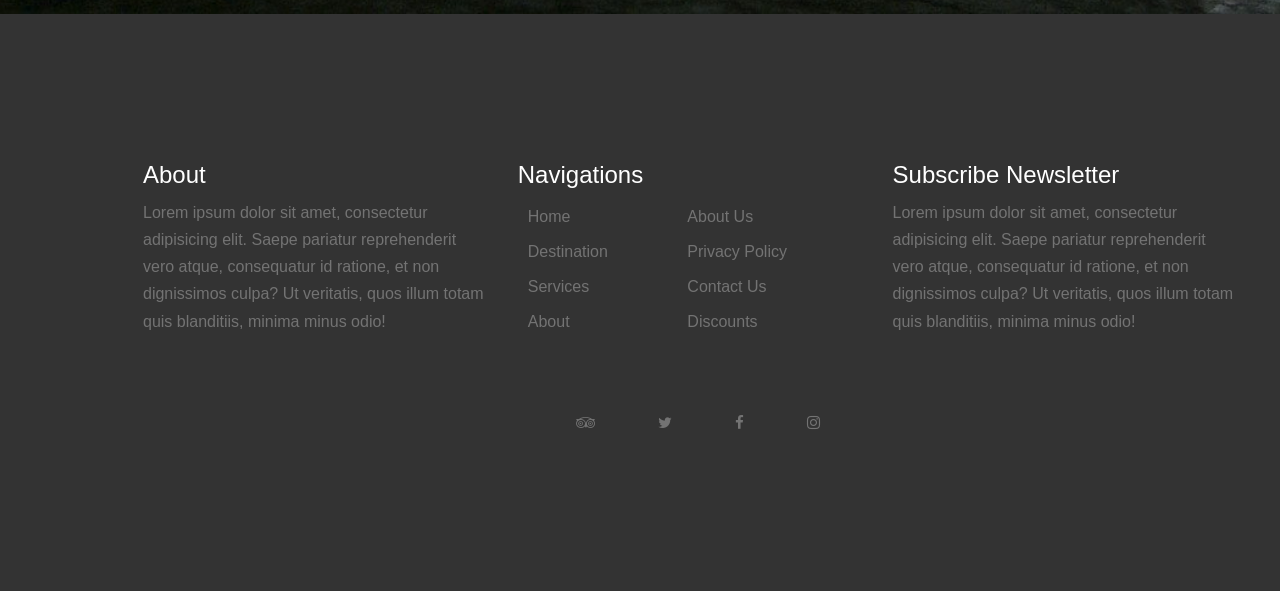
<file: Post-Tours.html>
<!DOCTYPE html>
<html>
<head>
    <meta charset="utf-8" />
    <meta name="viewport" content="width=device-width, initial-scale=1.0">

    <title>About</title>
    <!-- Icons-->
    <link rel='stylesheet' href='https://use.fontawesome.com/releases/v5.7.0/css/all.css' integrity='sha384-lZN37f5QGtY3VHgisS14W3ExzMWZxybE1SJSEsQp9S+oqd12jhcu+A56Ebc1zFSJ' crossorigin='anonymous'>
    <link rel="stylesheet" href="https://cdnjs.cloudflare.com/ajax/libs/font-awesome/4.7.0/css/font-awesome.min.css">
    <link href="https://fonts.googleapis.com/icon?family=Material+Icons" rel="stylesheet">

    <!--Styles-->
    <link rel="stylesheet" type="text/css" href="css/bootstrap.min.css">
    <link rel="stylesheet" type="text/css" href="css/Style.css">
    <link rel="stylesheet" type="text/css" href="css/Layout.css">
    <link rel="stylesheet" type="text/css" href="css/Home.css">
    <link rel="stylesheet" type="text/css" href="css/About.css">
    <link rel="stylesheet" type="text/css" href="css/Contact.css">
    <link rel="stylesheet" type="text/css" href="css/Post.css">
    <link rel="stylesheet" type="text/css" href="css/Responsive.css">
    

</head>
<body>

    <header>
        <nav class="main-nav">
            <div id="logo">
                <h1><a href="#">Travelers</a></h1>
            </div>
            <div class="nav">
                <ul class="nav-list">
                    <li><a class="active" href="index.html">Home</a></li>
                    <li><a href="Places.html">Places</a></li>
                    <li><a href="Tours.html">Tours</a></li>
                    <li><a href="About.html">About</a></li>
                    <li><a href="Blog.html">Blog</a></li>
                    <li><a href="Contact.html">Contact</a></li>
                    <li><a href="Login.html">Authorisation</a></li>
                </ul>

                <ul class="nav-icon-list right">
                    <li><a href="#"><span class="fa fa-tripadvisor icon-small"></span></a></li>
                    <li><a href="#"><span class="fa fa-twitter icon-small"></span></a></li>
                    <li><a href="#"><span class="fa fa-facebook-f icon-small"></span></a></li>
                    <li><a href="#"><span class="fa fa-instagram icon-small"></span></a></li>
                </ul>
            </div>
        </nav>
    </header>


<!-- !!!!!!!!!!!!!!!!!!!!!!!!!!!!!!!!!!!!!!!!!!! CONTENT PART - BEGIN !!!!!!!!!!!!!!!!!!!!!!!!!!!!!!!!!!!!!!!!!!! -->

	<section class="post-section" style="background:url('images/tests/tst_img5.jpg');background-position: center;background-repeat: no-repeat;background-size: cover;">
        <div class="container-center">
            <div class="post">
                <h1>GUDAURI SKI RESORT </h1>
                <div class="post-img">
                    <img src="images/tests/tst_img3.jpg" />
                </div>
                <div class="price-div">
                    <p class="line-through">100 Gel</p>
                    <p class="right">50 Gel</p>
                </div>
                <div class="post-text tour-page">
                    <p>Gudauri – snowboarding resort of modern standards. It is located at Main Range of Caucasus near Jvari Mountain Pass 2196 meter from sea level. It is ideal place in for those who are fond of winter extreme sport. The average height of the snow in winter reaches 1.5 meters on the mountain slope. The skiing season lasts from November to April. For professional skiers Gudauri slope has all fourth sport ski line: slalom, slalom-giant, super giant and high-speed gallop. The category of all ski line is approved by FIS.</p>
                </div>
                
                <div class="tour-info">
                    <table class="post-table">
                        <tr>
                            <th>Price:</th> <td class="line-through">100</td>
                        </tr>
                        <tr>
                            <th>With Sale:</th> <td>50</td>
                        </tr>
                        <tr>
                            <th>Days:</th> <td>3</td>
                        </tr>
                        <tr>
                            <th>Physical rating:</th> <td>2/5</td>
                        </tr>
                    </table>

                    <div class="mini-map">
                        <iframe src="https://www.google.com/maps/embed?pb=!1m18!1m12!1m3!1d5965.186928305343!2d41.61674018590976!3d41.62130199360163!2m3!1f0!2f0!3f0!3m2!1i1024!2i768!4f13.1!3m3!1m2!1s0x4067858b4c27b7b5%3A0xa369fab4d62a8931!2sRoyal+Hotel!5e0!3m2!1sen!2sge!4v1557490079683!5m2!1sen!2sge" width="600" height="450" frameborder="0" style="border:0" allowfullscreen></iframe>
                    </div>
                </div>


            </div>
        </div>

    </section>
    

<!-- !!!!!!!!!!!!!!!!!!!!!!!!!!!!!!!!!!!!!!!!!!! CONTENT PART - END !!!!!!!!!!!!!!!!!!!!!!!!!!!!!!!!!!!!!!!!!!!!! -->




    <footer>
        <div class="container-center">
            <div class="footer-row1">
                <div>
                    <h3>About</h3>
                    <p>Lorem ipsum dolor sit amet, consectetur adipisicing elit. Saepe pariatur reprehenderit vero atque, consequatur id ratione, et non dignissimos culpa? Ut veritatis, quos illum totam quis blanditiis, minima minus odio!</p>
                </div>
                <div>
                    <h3>Navigations</h3>
                        <ul>
                            <li><a href="#">Home</a></li>
                            <li><a href="#">Destination</a></li>
                            <li><a href="#">Services</a></li>
                            <li><a href="#">About</a></li>
                        </ul>
                        <ul>
                            <li><a href="#">About Us</a></li>
                            <li><a href="#">Privacy Policy</a></li>
                            <li><a href="#">Contact Us</a></li>
                            <li><a href="#">Discounts</a></li>
                        </ul>
                </div>

                <div>
                    <h3>Subscribe Newsletter</h3>
                    <p>Lorem ipsum dolor sit amet, consectetur adipisicing elit. Saepe pariatur reprehenderit vero atque, consequatur id ratione, et non dignissimos culpa? Ut veritatis, quos illum totam quis blanditiis, minima minus odio!</p>
                </div>
            </div>
            <div class="footer-ul">
                <ul>
                    <li><a href="#"><span class="fa fa-tripadvisor icon-small"></span></a></li>
                    <li><a href="#"><span class="fa fa-twitter icon-small"></span></a></li>
                    <li><a href="#"><span class="fa fa-facebook-f icon-small"></span></a></li>
                    <li><a href="#"><span class="fa fa-instagram icon-small"></span></a></li>
                </ul>
            </div>
        </div>
    </footer>





    <script type="text/javascript" src="js/bootstrap.js"></script>
</body>
</html>
</file>
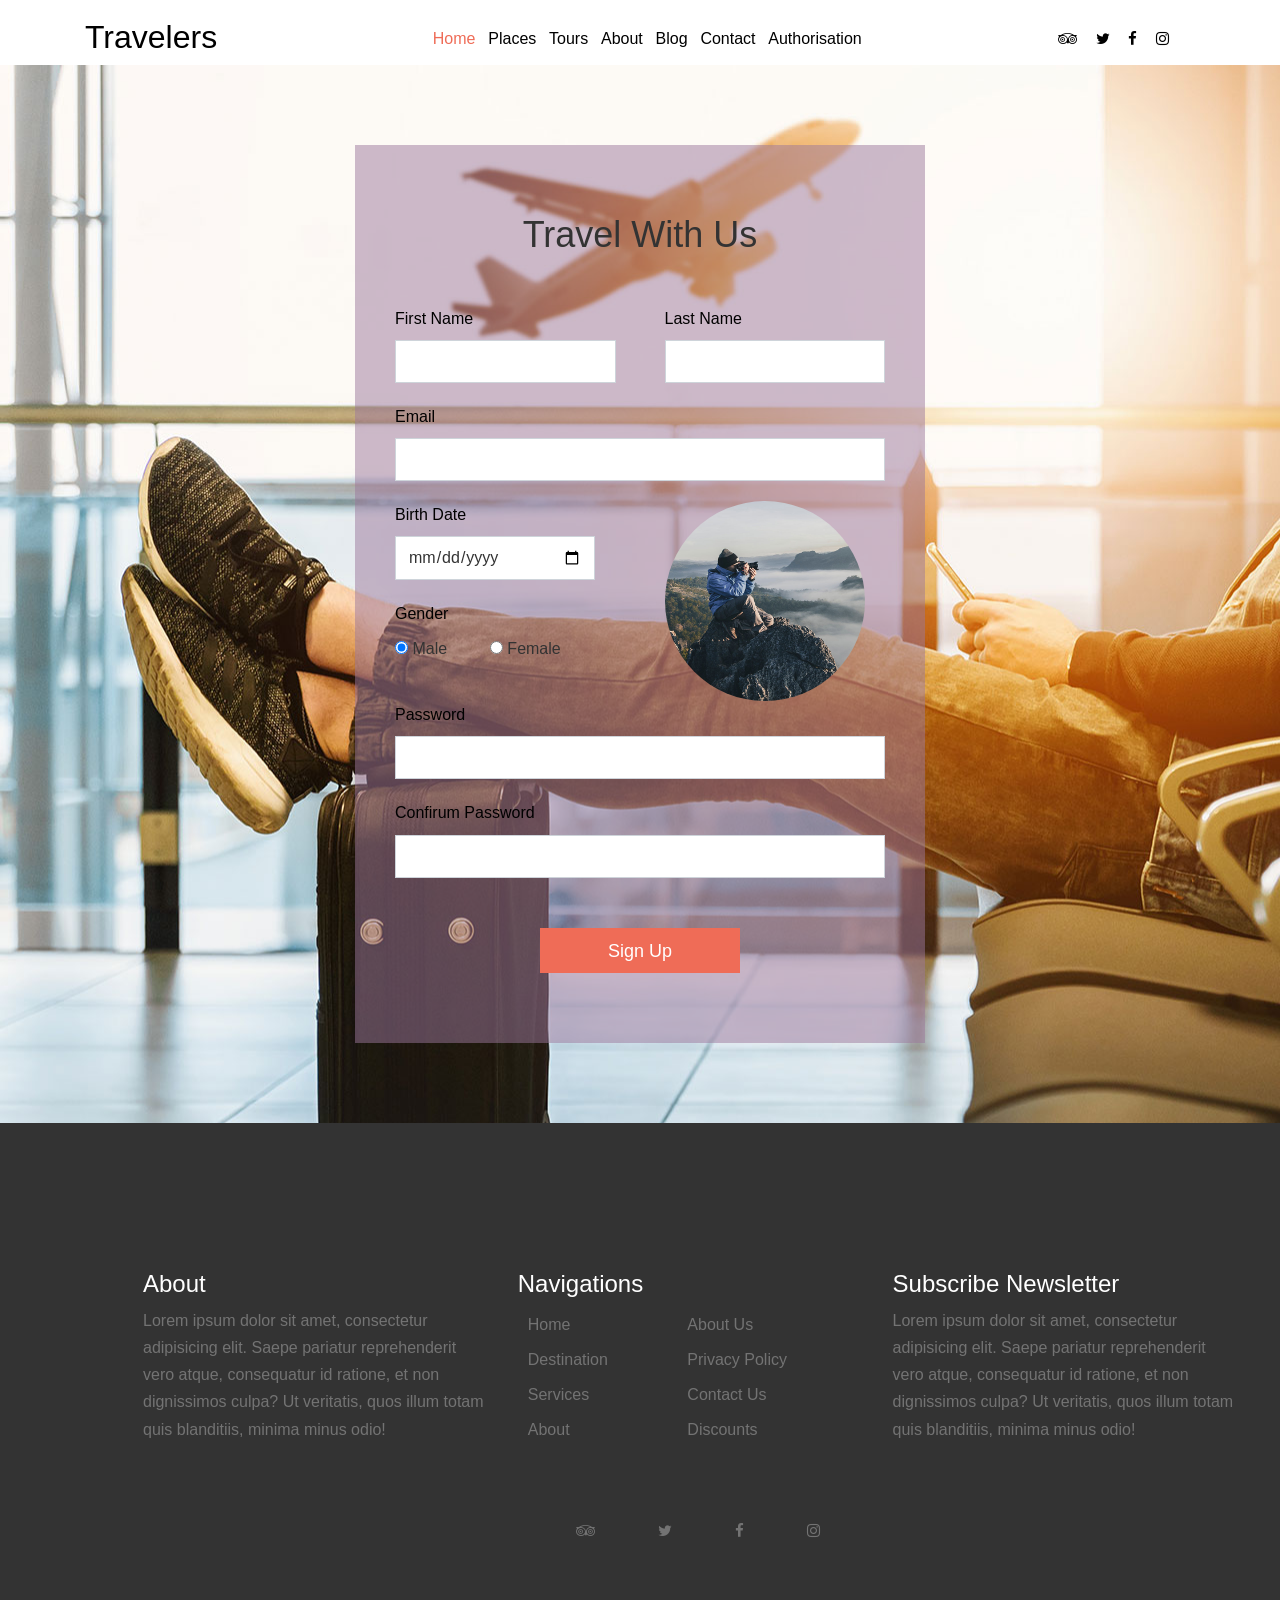
<file: Register.html>
<!DOCTYPE html>
<html>
<head>
    <meta charset="utf-8" />
    <meta name="viewport" content="width=device-width, initial-scale=1.0">

    <title>Sign in</title>
    <!-- Icons-->
    <link rel='stylesheet' href='https://use.fontawesome.com/releases/v5.7.0/css/all.css' integrity='sha384-lZN37f5QGtY3VHgisS14W3ExzMWZxybE1SJSEsQp9S+oqd12jhcu+A56Ebc1zFSJ' crossorigin='anonymous'>
    <link rel="stylesheet" href="https://cdnjs.cloudflare.com/ajax/libs/font-awesome/4.7.0/css/font-awesome.min.css">
    <link href="https://fonts.googleapis.com/icon?family=Material+Icons" rel="stylesheet">

    <!--Styles-->
    <link rel="stylesheet" type="text/css" href="css/bootstrap.min.css">
    <link rel="stylesheet" type="text/css" href="css/Style.css">
    <link rel="stylesheet" type="text/css" href="css/Layout.css">
    <link rel="stylesheet" type="text/css" href="css/Home.css">
    <link rel="stylesheet" type="text/css" href="css/About.css">
    <link rel="stylesheet" type="text/css" href="css/Contact.css">
    <link rel="stylesheet" type="text/css" href="css/Auth.css">
    <link rel="stylesheet" type="text/css" href="css/Responsive.css">
    

</head>
<body>

    <header>
        <nav class="main-nav">
            <div id="logo">
                <h1><a href="#">Travelers</a></h1>
            </div>
            <div class="nav">
                <ul class="nav-list">
                    <li><a class="active" href="index.html">Home</a></li>
                    <li><a href="Places.html">Places</a></li>
                    <li><a href="Tours.html">Tours</a></li>
                    <li><a href="About.html">About</a></li>
                    <li><a href="Blog.html">Blog</a></li>
                    <li><a href="Contact.html">Contact</a></li>
                    <li><a href="Login.html">Authorisation</a></li>
                </ul>

                <ul class="nav-icon-list right">
                    <li><a href="#"><span class="fa fa-tripadvisor icon-small"></span></a></li>
                    <li><a href="#"><span class="fa fa-twitter icon-small"></span></a></li>
                    <li><a href="#"><span class="fa fa-facebook-f icon-small"></span></a></li>
                    <li><a href="#"><span class="fa fa-instagram icon-small"></span></a></li>
                </ul>
            </div>
        </nav>
    </header>


<!-- !!!!!!!!!!!!!!!!!!!!!!!!!!!!!!!!!!!!!!!!!!! CONTENT PART - BEGIN !!!!!!!!!!!!!!!!!!!!!!!!!!!!!!!!!!!!!!!!!!! -->

    <section class="auth-section">
        <div class="container-center"> 
            <div class="auth-wrapper">
                <h1>
                    Travel With Us
                </h1>
                <form action="" method="">
                    <div>
                        <div class="input-container half-input">
                            <label>First Name</label> <br>
                            <input type="text" name="">
                        </div>
                        <div class="input-container half-input right">
                            <label>Last Name</label> <br>
                            <input type="text" name="">
                        </div>
                    </div>
                        
                    <div class="input-container">
                        <label>Email</label> <br>
                        <input type="text" name="">
                    </div>

                    <div class="input-decor-img clearfix" style="">
                        <div>
                            <div class="input-container">
                                <label>Birth Date</label> <br>
                                <input type="Date" name="">
                            </div>

                            <div class="input-container">
                                <label>Gender</label> <br>
                                <div class="radio-div">
                                    <input type="radio" name="gender" value="male" checked> Male<br>
                                </div>
                                <div class="radio-div">
                                    <input type="radio" name="gender" value="female"> Female<br>
                                </div>
                            </div>
                        </div>

                        <div class="right">
                            <img src="images/tests/img_1.jpg" >
                        </div>
                    </div>

                    <div class="input-container">
                        <label>Password</label> <br>
                        <input type="Password" name="">
                    </div>
                    
                    <div class="input-container">
                        <label>Confirum Password</label> <br>
                        <input type="Password" name="">
                    </div>          

                    <div class="input-container centered">
                        <input type="submit" value="Sign Up">
                    </div>
                </form>
            </div>
        </div>
    </section>

    <!--
        სახელი, გვარი, მეილი, ტელეფონის ნომერი, დაბადების თარიღი, პაროლი, გაიმ-პაროლი, 
    -->



<!-- !!!!!!!!!!!!!!!!!!!!!!!!!!!!!!!!!!!!!!!!!!! CONTENT PART - END !!!!!!!!!!!!!!!!!!!!!!!!!!!!!!!!!!!!!!!!!!!!! -->




    <footer>
        <div class="container-center">
            <div class="footer-row1">
                <div>
                    <h3>About</h3>
                    <p>Lorem ipsum dolor sit amet, consectetur adipisicing elit. Saepe pariatur reprehenderit vero atque, consequatur id ratione, et non dignissimos culpa? Ut veritatis, quos illum totam quis blanditiis, minima minus odio!</p>
                </div>
                <div>
                    <h3>Navigations</h3>
                        <ul>
                            <li><a href="#">Home</a></li>
                            <li><a href="#">Destination</a></li>
                            <li><a href="#">Services</a></li>
                            <li><a href="#">About</a></li>
                        </ul>
                        <ul>
                            <li><a href="#">About Us</a></li>
                            <li><a href="#">Privacy Policy</a></li>
                            <li><a href="#">Contact Us</a></li>
                            <li><a href="#">Discounts</a></li>
                        </ul>
                </div>

                <div>
                    <h3>Subscribe Newsletter</h3>
                    <p>Lorem ipsum dolor sit amet, consectetur adipisicing elit. Saepe pariatur reprehenderit vero atque, consequatur id ratione, et non dignissimos culpa? Ut veritatis, quos illum totam quis blanditiis, minima minus odio!</p>
                </div>
            </div>
            <div class="footer-ul">
                <ul>
                    <li><a href="#"><span class="fa fa-tripadvisor icon-small"></span></a></li>
                    <li><a href="#"><span class="fa fa-twitter icon-small"></span></a></li>
                    <li><a href="#"><span class="fa fa-facebook-f icon-small"></span></a></li>
                    <li><a href="#"><span class="fa fa-instagram icon-small"></span></a></li>
                </ul>
            </div>
        </div>
    </footer>





    <script type="text/javascript" src="js/bootstrap.js"></script>
</body>
</html>
</file>
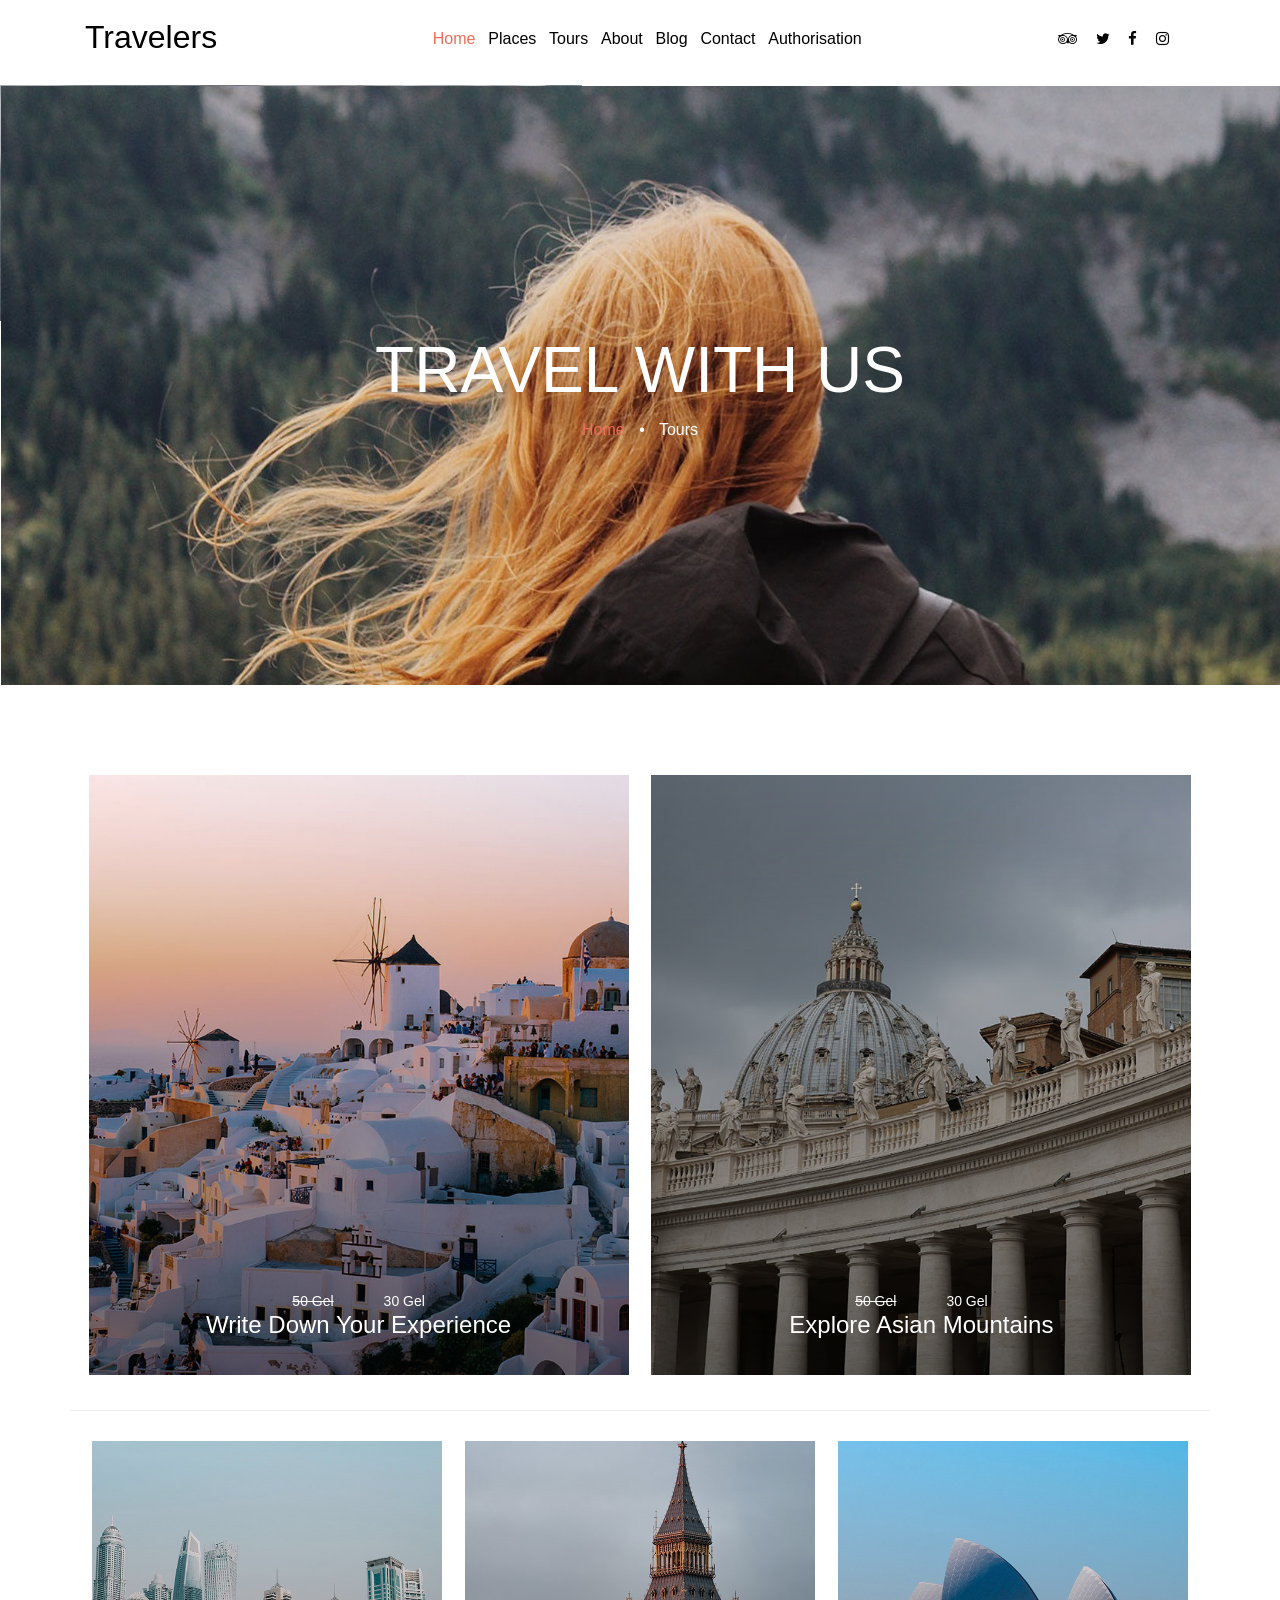
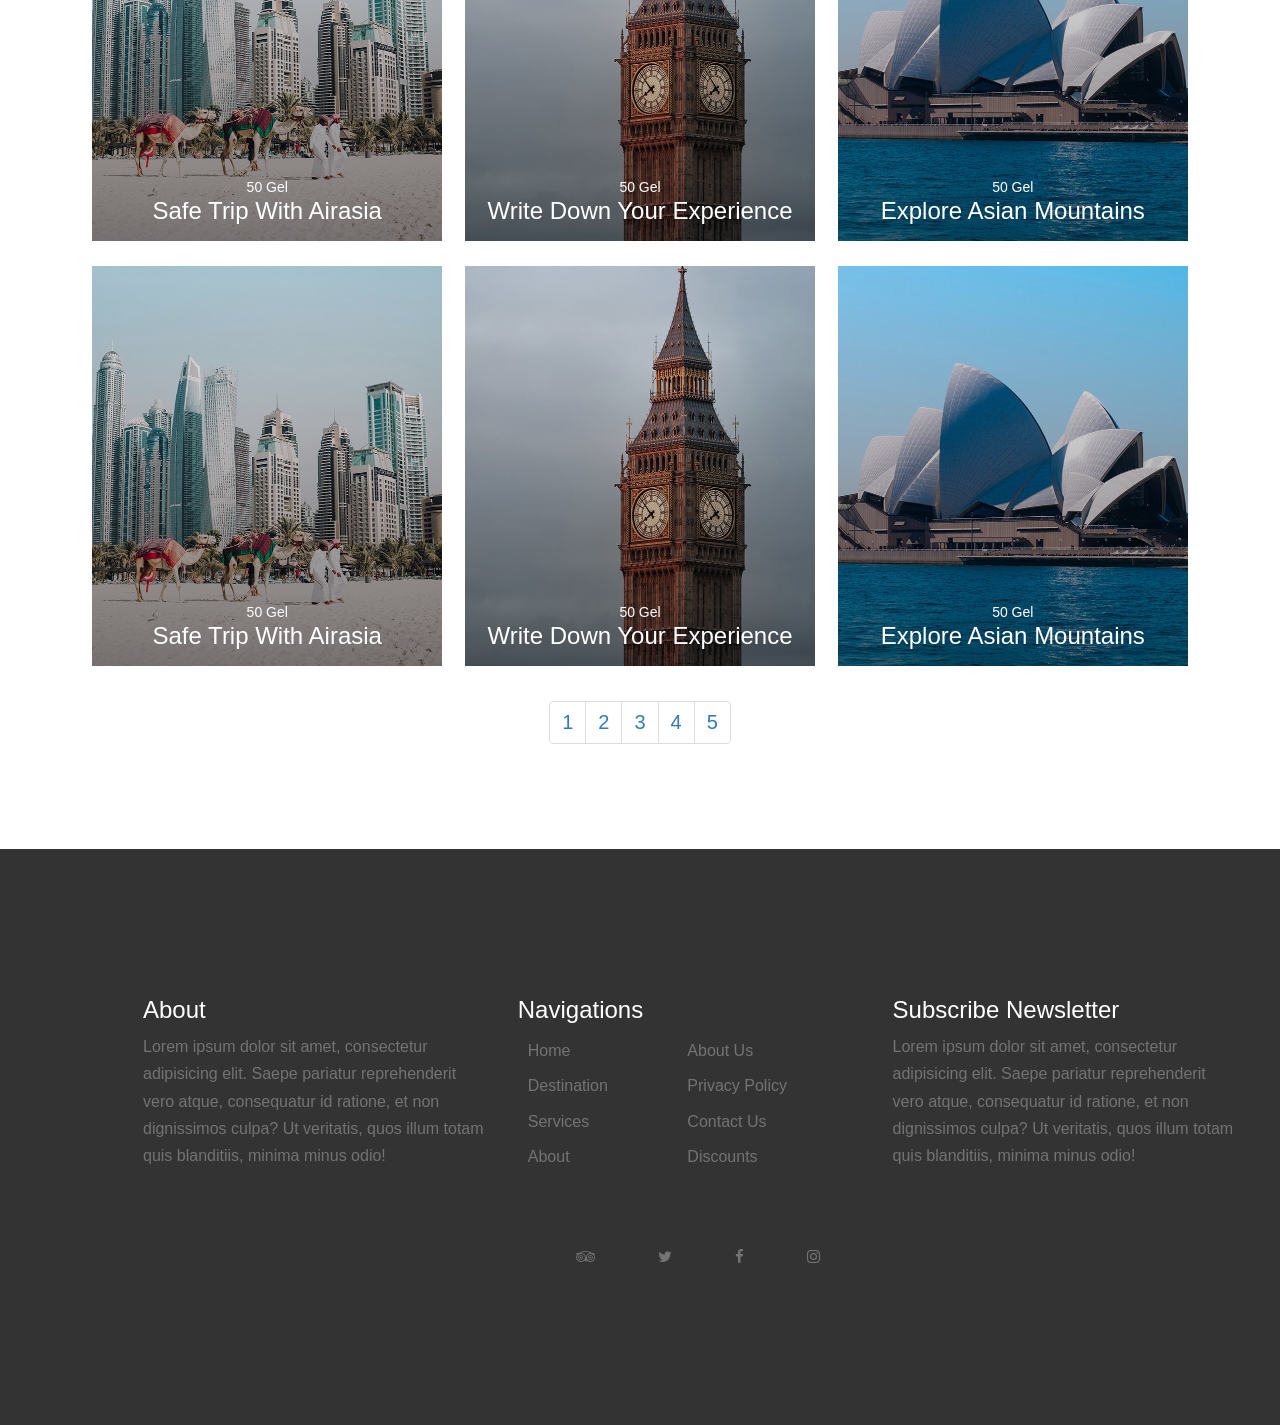
<file: Tours.html>
<!DOCTYPE html>
<html>
<head>
    <meta charset="utf-8" />
    <meta name="description" content="Travel Agancy Website Template -By Beka Badzagua">
    <meta name="keywords" content="Travel,Camping,Campfire,Holiday,Hiking">
    <meta name="author" content="Beka Badzagua">
    <meta name="viewport" content="width=device-width, initial-scale=1.0">

    <title>Home</title>
    <!-- Icons-->
    <link rel='stylesheet' href='https://use.fontawesome.com/releases/v5.7.0/css/all.css' integrity='sha384-lZN37f5QGtY3VHgisS14W3ExzMWZxybE1SJSEsQp9S+oqd12jhcu+A56Ebc1zFSJ' crossorigin='anonymous'>
    <link rel="stylesheet" href="https://cdnjs.cloudflare.com/ajax/libs/font-awesome/4.7.0/css/font-awesome.min.css">
    <link href="https://fonts.googleapis.com/icon?family=Material+Icons" rel="stylesheet">

    <!--Styles-->
    <link rel="stylesheet" type="text/css" href="css/bootstrap.min.css">
    <link rel="stylesheet" type="text/css" href="css/Style.css">
    <link rel="stylesheet" type="text/css" href="css/Layout.css">
    <link rel="stylesheet" type="text/css" href="css/Home.css">
    <link rel="stylesheet" type="text/css" href="css/Responsive.css">

</head>
<body>

    <header>
        <nav class="main-nav">
            <div id="logo">
                <h1><a href="#">Travelers</a></h1>
            </div>
            <div class="nav">
                <ul class="nav-list">
                    <li><a class="active" href="index.html">Home</a></li>
                    <li><a href="Places.html">Places</a></li>
                    <li><a href="Tours.html">Tours</a></li>
                    <li><a href="About.html">About</a></li>
                    <li><a href="Blog.html">Blog</a></li>
                    <li><a href="Contact.html">Contact</a></li>
                    <li><a href="Login.html">Authorisation</a></li>
                </ul>

                <ul class="nav-icon-list right">
                    <li><a href="#"><span class="fa fa-tripadvisor icon-small"></span></a></li>
                    <li><a href="#"><span class="fa fa-twitter icon-small"></span></a></li>
                    <li><a href="#"><span class="fa fa-facebook-f icon-small"></span></a></li>
                    <li><a href="#"><span class="fa fa-instagram icon-small"></span></a></li>
                </ul>
            </div>
        </nav>
    </header>


<!-- !!!!!!!!!!!!!!!!!!!!!!!!!!!!!!!!!!!!!!!!!!! CONTENT PART - BEGIN !!!!!!!!!!!!!!!!!!!!!!!!!!!!!!!!!!!!!!!!!!! -->

	<div class="page-content-heading">
		<h1>TRAVEL WITH US</h1>
		<p><a href="#">Home</a> <span>•</span> Tours</p>
	</div>

    <section class="places ">
        <div class="container-center centered">
            <div class="place-cont">
                <!-- WITH SALES -->
                <div class="medium-img big-img">
                    <a href="Post-Tours.html">
                        <img src="images/tests/01-greece.jpg" />
                        <div>
                            <h3 class="withPrice">
                                <span>50 Gel</span><span>30 Gel</span><br>
                                Write Down Your Experience
                            </h3>
                        </div>
                    </a>
                </div>
                <div class="medium-img big-img">
                    <img src="images/tests/02-rome.jpg" />
                    <div>
                        <h3  class="withPrice">
                            <span>50 Gel</span><span>30 Gel</span><br>
                            Explore Asian Mountains
                        </h3>
                    </div>
                </div>
                
                <hr>


                <!-- WITH NO SALES -->
                <div class="medium-img">
                    <a href="Post-Tours.html">
                        <img src="images/tests/04-dubai.jpg" />
                        <div>
                            <h3  class="withPrice">
                                <span class="no-decoration">50 Gel</span><br>
                                Safe Trip With Airasia
                            </h3>
                        </div>
                    </a>
                </div>
                <div class="medium-img">
                    <div>
                        <h3  class="withPrice">
                            <span class="no-decoration">50 Gel</span><br>
                            Write Down Your Experience
                        </h3>
                    </div>
                    <img src="images/tests/05-london.jpg" />
                </div>
                <div class="medium-img">
                    <div>
                        <h3  class="withPrice">
                            <span class="no-decoration">50 Gel</span><br>
                            Explore Asian Mountains
                        </h3>
                    </div>
                    <img src="images/tests/06-australia.jpg" />
                </div>
                <div class="medium-img">
                    <img src="images/tests/04-dubai.jpg" />
                    <div>
                        <h3  class="withPrice">
                            <span class="no-decoration">50 Gel</span><br>
                            Safe Trip With Airasia
                        </h3>
                    </div>
                </div>
                <div class="medium-img">
                    <div>
                        <h3  class="withPrice">
                            <span class="no-decoration">50 Gel</span><br>
                            Write Down Your Experience
                        </h3>
                    </div>
                    <img src="images/tests/05-london.jpg" />
                </div>
                <div class="medium-img">
                    <div>
                        <h3  class="withPrice">
                            <span class="no-decoration">50 Gel</span><br>
                            Explore Asian Mountains
                        </h3>
                    </div>
                    <img src="images/tests/06-australia.jpg" />
                </div>
            </div>

            <div class="centered">
    	        <ul class="pagination">
    				<li><a href="#">1</a></li>
    			    <li><a href="#">2</a></li>
    			    <li><a href="#">3</a></li>
    			    <li><a href="#">4</a></li>
    			    <li><a href="#">5</a></li>
    			</ul>            
    		</div>



        </div>
    </section>	


<!-- !!!!!!!!!!!!!!!!!!!!!!!!!!!!!!!!!!!!!!!!!!! CONTENT PART - END !!!!!!!!!!!!!!!!!!!!!!!!!!!!!!!!!!!!!!!!!!!!! -->




    <footer>
        <div class="container-center">
            <div class="footer-row1">
                <div>
                    <h3>About</h3>
                    <p>Lorem ipsum dolor sit amet, consectetur adipisicing elit. Saepe pariatur reprehenderit vero atque, consequatur id ratione, et non dignissimos culpa? Ut veritatis, quos illum totam quis blanditiis, minima minus odio!</p>
                </div>
                <div>
                    <h3>Navigations</h3>
                        <ul>
                            <li><a href="#">Home</a></li>
                            <li><a href="#">Destination</a></li>
                            <li><a href="#">Services</a></li>
                            <li><a href="#">About</a></li>
                        </ul>
                        <ul>
                            <li><a href="#">About Us</a></li>
                            <li><a href="#">Privacy Policy</a></li>
                            <li><a href="#">Contact Us</a></li>
                            <li><a href="#">Discounts</a></li>
                        </ul>
                </div>

                <div>
                    <h3>Subscribe Newsletter</h3>
                    <p>Lorem ipsum dolor sit amet, consectetur adipisicing elit. Saepe pariatur reprehenderit vero atque, consequatur id ratione, et non dignissimos culpa? Ut veritatis, quos illum totam quis blanditiis, minima minus odio!</p>
                </div>
            </div>
            <div class="footer-ul">
                <ul>
                    <li><a href="#"><span class="fa fa-tripadvisor icon-small"></span></a></li>
                    <li><a href="#"><span class="fa fa-twitter icon-small"></span></a></li>
                    <li><a href="#"><span class="fa fa-facebook-f icon-small"></span></a></li>
                    <li><a href="#"><span class="fa fa-instagram icon-small"></span></a></li>
                </ul>
            </div>
        </div>
    </footer>





    <script type="text/javascript" src="js/bootstrap.js"></script>
    <script type="text/javascript" src="js/navigation.js"></script>
</body>
</html>
</file>
<file: css/Style.css>
/* Common */
*{
    margin:0;
    padding:0;
}

body {
    line-height: 1.7;
    font-weight: 300;
    font-size: 1rem;
}

p{
    font-size:16px;
    color:rgba(0,0,0,0.5);
}
a,a:hover,a:visited,a:host,a:active{
    color:inherit;
    text-decoration:none;
}



ul{
    margin:0;
}
/* COMMON */

.page-content-heading{
    width: 100%;
    height: 600px;
    text-align: center;
    color: #fff;
    background-image: url("../images/tests/hero_bg_2_short.jpg");
}
.page-content-heading h1{
    padding-top: 250px;
    font-size: 64px;
}
.page-content-heading p{
    color: #fff;
    font-size: 16px;
}
.page-content-heading a{
    color: #ef6c57;
    transition: 0.3s;
}
.page-content-heading a:hover{
    color: #f4543a
}
.page-content-heading span{
    padding: 0 10px;
}


/* Common Classes */
.clearfix{
    overflow:auto;
}
.right{
    float:right;
}
.left{
     float:left;
}
.centered{
    text-align: center;
}
.pagination{
    font-size: 20px;
}
.light-red {
    color: #ef6c57 !important;
}
.silver{
    color:#4D4D4D;
    font-style:italic;
}
.icon-small{
    font-size:15px
}
.no-decoration{
    text-decoration: none !important;
}
.no-margin{
    margin: 0 !important;
}
.no-img{
    background-image: none;
}
.line-through{
    text-decoration: line-through;
}

/* Input - Styles */


.input-container{
    margin-bottom: 20px;
}
.input-container label{
    font-size: 16px;
    font-weight: 100;
    color: #000000;
    margin:0 0 8px 0;
}

.input-container input{
    width: 100%;
    height: 43px;
    padding: 6px 12px;
    font-size: 16px;
    border: 1px solid #ced4da;
}
.input-container textarea{
    width: 100%;
    font-size: 16px;
    padding: 6px 12px;
    border: 1px solid #ced4da;
}

.input-container input[type="date"]{
    width: 200px;
    height: auto;
}
.input-container input[type="radio"]{
    width: auto;
    height: auto;
    display: inline-block;

}
.radio-div{
    display: inline-block;
    padding: 0 40px 0 0;
    font-size: 16px;
}


.input-container input[type="submit"]{
    width: 200px;
    height: 45px;
    color: #fff;
    font-size: 18px;
    background-color: #ef6c57;
    border: 2px solid #ef6c57;
    transition: 0.3s;
}
.input-container input[type="submit"]:hover{
    color: #000000;
    background-color: #fff;
    border: 2px solid #000000;
}


/* My Buttons */
.button-red {
    color: #ef6c57;
    font-size: 16px;
    padding: 16px 48px;
    background-color: inherit;
    border: 2px solid #ef6c57;
    transition: 0.3s;
}
.button-red:hover{
    color: #fff;
    background-color: #ef6c57;
}
.button-red2 {
    color: #fff;
    font-size: 20px;
    padding: 16px 48px;
    background-color: #ef6c57;
    border: 2px solid #ef6c57;
    transition: 0.3s;
}
.button-red2:hover {
    color: #000000;
    background-color: #fff;
    border: 2px solid #000000;
}
</file>
<file: css/Layout.css>
/* Layout */

/*მთავარი ნავიგაცია*/
.main-nav {
    width: 1140px;
    margin: auto;
}

.nav {
    margin-top: 12px; /*Font-ის გამო*/
    padding-left: 40px;
    display: inline-block;
    vertical-align: middle;
}

.nav li {
    font-size: 16px;
    padding: 0 0 0 10px;
    display: inline-block;
    list-style-type: none;
}

nav a {
    color: #000000;
}

/*ლოგო*/
#logo {
    width: 160px;
    padding: 0 15px;
    display: inline-block;
    vertical-align: middle;
}

#logo h1 {
    font-size: 32px;
    font-weight: 500;
}

/*მთავარი განყოფილება*/
.nav-list {
    width: 690px;
    padding: 0 0 0 150px;
    display: inline-block;
}
.nav-list i{
    padding-right: 4px;
}
.nav-list a{
    transition: 0.2s;
}
.nav-list a:hover {
    color: #ef6c57;
    text-decoration: none;
}

.nav-list a.active{
    color:#ef6c57;
}


/*იკონები*/
.nav-icon-list {
    width: 160px;
    padding: 0 15px;
    margin-left: 80px;
}

.nav-icon-list li {
    padding: 0 16px 0 0;
}

/*მთავარი ნავიგაცია - End*/

/* Footer */
footer {
    width: 100%;
    padding: 128px;
    color: #ffffff;
    background-color: #333;
}

footer a{
    color: #737373;
    transition:0.3s;
}
footer a:hover{
    color:#fff;
}

.footer-row1 div {
    display: inline-block;
    vertical-align: top;
    margin: 0 15px;
    width: 30%;
}

.footer-row1 p {
    color: #737373;
}

.footer-row1 div ul {
    display: inline-block;
    vertical-align: top;
    font-size: 16px;
    margin: 0 10px;
    width: 40%;
    list-style-type: none;
}
.footer-row1 li{
    padding:4px 0;
}
.footer-row1 a{
    color:#737373;
}
.footer-ul {
    width: 100%;
    margin-top: 40px;
    text-align: center;
}

.footer-ul li {
    display: inline-block;
    padding: 30px;

}
/*Footer-End*/
</file>
<file: css/Home.css>
/* Home Page */

.container-center {
    width: 1140px;
    margin: auto;
}

.medium-img {
    position: relative;
    display: inline-block;
    padding: 0 10px;
    margin: 10px 0;
    overflow:hidden;
}

.medium-img img {
    width: 350px;
    height: 400px;
}

.medium-img div {
    position: absolute;
    bottom: 0;
    width: 350px;
    height:400px;
    color: white;
    overflow:hidden;
    background-image: linear-gradient(rgba(0,0,0,0), rgba(0,0,0,0.5)); 
}


.medium-img h3{
    padding-top:350px;
    margin:0;
    width:100%;
    height:400px;
    text-align:center;
    transition:0.5s;
}

.medium-img h3:hover{
    padding-top:310px;
    color:#ff7955;
    background-image: linear-gradient(rgba(0,0,0,0), rgba(0,0,0,0.6)); 
    cursor: pointer;
}

.medium-img span{
    font-size: 14px;
    padding: 0 25px;
}
.medium-img span:first-child{
    text-decoration: line-through;
}
.withPrice{
    padding-top:330px !important;
}
.withPrice:hover{
    padding-top:290px !important;
}

.big-img img,.big-img div{
    width: 540px;
    height:600px;
}
.big-img h3{
    padding-top:510px !important;
    height:600px;
}
/*სლაიდერი*/
.slider {
    position: relative;
    width: 100%;
    height: 800px;
    overflow: hidden;
}

.slider-content {
    position: absolute;
    top: 0;
    left: 0;
    width: 100%;
    height: 800px;
    background-color: rgba(0,0,0,0.4);
    text-align: center;
}

.slider-content div {
    max-width: 730px;
    margin: auto;
}

.slider-content h1 {
    color: #fff;
    font-size: 64px;
    max-width: 730px;
    margin-top: 300px;
}

.slider-content p {
    color: rgba(255,255,255,0.5);
    font-size: 19px;
    max-width: 730px;
}

.slider-btn-cont{
    position:absolute;
    top:350px;
    width:100%;
    z-index:100;
    color:#fff;

}
.slider-btn {
    display:inline-block;
    vertical-align:central;
    margin: 15px;
    padding: 15px 20px;
    font-size: 30px;
    border-radius:30px;
    background-color:rgba(0,0,0,0.5);
    transition:0.4s;
}
.slider-btn:hover{
    color:#00305f;
    background-color:rgba(255,255,255,0.5);
    cursor: pointer;
}
/*სლაიდერი */
/* რეკლამა, ბანერი თუ რაღაცა ეგეთი*/
.commertials {
    position: absolute;
    top: 700px;
    z-index: 50;
    width: 100%;
    padding: 80px 0;
}

.commertials h3:hover{
    cursor: default;
}


/* მოგზაურთა შეფასებები */



.testemonials {
    width: 100%;
    height: 900px;
    padding: 80px 0;
    margin-top: 350px;
    background: #f8f9fa;
}

    .testemonials p {
        font-size: 20px;
        color: #000000;
    }

    .testemonials h1 {
        text-align: center;
        margin: 0;
        padding: 0;
    }

    .testemonials img {
        width: 525px;
        height: 600px;
    }

.tst-parent {
    margin: 40px 0;
    position: relative;
}

.testemonial-img {
    position: absolute;
}

.testemonial-text {
    position: absolute;
    right: 150px;
    top: 180px;
    background-color: #ffffff;
    width: 555px;
    padding: 48px;
    font-size: 20px;
    z-index: 100;
}

    .testemonial-text p:last-child {
        font-size: 16px;
    }

.testemonial-btns {
    margin-top: 700px;
}
.prev,.next{
    transition:0.3s;
    padding:0 5px;
}
.prev:hover, .next:hover {
    color: rebeccapurple;
    cursor: pointer;
}

/* მოგზაურთა შეფასებები -End */
/* Our Destinations */
.places {
    width: 100%;
    padding: 80px 0;
    color: #4D4D4D;
}

.section-header {
    text-align: center;
    margin-bottom: 30px;
}
/* Our Destinations-End */

/*Video*/
.video {
    width: 100%;
    height: 600px;
    background-image: url("../images/tests/hero_bg_2_short.jpg");
}

.video-shadow {
    width: 100%;
    height: 600px;
    padding: 200px;
    background-color: rgba(0,0,0,0.5);
}

.video-text-cont {
    margin: auto;
    color: #ffffff;
    text-align: center;
}

.play-btn{
    font-size: 80px;
    transition:0.3s;
}

.play-btn:hover{
    font-size:100px;
}
/*Video-End*/
/* Services */
.services {
    width: 100%;
    padding: 80px 0;
    background: #f8f9fa;
}

.service {
    display: inline-block;
    vertical-align: top;
    margin: 10px 10px;
    width: 350px;
}

.service div:first-child {
    display: inline-block;
    vertical-align: top;
    padding-top: 30px;
    margin-right: 10px;
}

.service div:last-child {
    display: inline-block;
    vertical-align: top;
    width: 290px;
}

.service-icon {
    font-size: 45px;
    color: #ef6c57;
    margin: 0;
    padding: 0;
}

.service p, .service a {
    font-size: 16px;
}

.service a {
    color: #e43216;
    transition:0.3s;
}
.service a:hover {
    color: #c3321c;
}
/* Services - End */


/* Blog */
.blog {
    width: 100%;
    padding: 80px 0;
}

.mini-blog {
    display: inline-block;
    vertical-align: top;
    width: 540px;
    margin: 40px 10px;
}

.mini-blog img {
    width: 540px;
    height: 360px;
    margin-bottom: 20px;
}

.mini-blog a {
    font-size: 20px;
    color: #ef6c57;
    transition:0.3s;
}

.mini-blog a:hover {
    color: #c3321c;
}

.mini-blog-p {
    font-size: 16px;
    color: #4D4D4D;
}

.author-p {
    font-size: 14px;
    color: #B3B3B3;
    margin-bottom: 20px;
}

.author-p span a {
    font-size: 14px;
}

.home-blog-btn {
    padding: 40px 0;
    width: 100%;
    text-align: center;
}

/*Blog - End*/



/**/


.Tours {
    width: 100%;
    padding: 80px 0;
    background: #f8f9fa;
}



/*Join*/
.join {
    width: 100%;
    text-align: center;
    padding: 80px 0;
}

.join h1 {
    margin-bottom: 40px;
}
/*Join-End*/
</file>
<file: css/About.css>
.info{
	padding: 80px 0;
}
.info img{
	display: inline-block;
	vertical-align: middle;
	width: 540px;
	height: 360px;
}
.info div{
	display: inline-block;
	vertical-align: middle;
	color: #4D4D4D;
	width: 570px;
	padding: 0 15px 0 45px;
}
.info h1{
	font-size: 32px;
	color:#000000;
	margin:0 0 24px 0;

}
.info p{
	font-size: 16px;
	margin: 0 0 16px 0;
}

.info li{
	list-style-type: none;
	font-size: 16px;
	color: rgba(0,0,0,0.5);
}
.info i{
	padding-right: 10px;
	color: #ef6c57;
}



.team{
	padding: 30px 0 80px 0;
}
.team div{
	display: inline-block;
	width: 370px;
	max-height: 400px;
	padding: 0px 15px;
	overflow: hidden;
	text-align: center;
}
.team img {
	width: 170px;
	height: 170px;
	border-radius: 200px;
}
.team h1{
	text-align: center;
		margin: 0 0 30px 0;
}
.team p{
	color: rgba(0,0,0,0.5);
}
</file>
<file: css/Auth.css>
.auth-section{
	width: 100%;
	padding: 80px 0;
	background-image: url("../images/tests/hero_bg_1.jpg");

}
.auth-wrapper{
	width: 50%;
	padding: 50px 40px;
	margin:auto;
	background-color: rgba(155,120,155,0.5);
}
.auth-wrapper h1{
	text-align: center;
	margin-bottom: 50px;
}

.auth-wrapper a{
	font-size: 14px;
	padding: 5px 20px;
}
.auth-wrapper a:hover{
	color: #1f5e93;
}

.input-decor-img>div{
	display: inline-block;
}

.input-decor-img img{
	width: 200px;
	height: 200px;
	border-radius: 100px;
	margin-right: 20px;
}

.auth-wrapper form >div:last-child{
	margin-top: 50px;
}
</file>
<file: css/Contact.css>
.contact{
	background: #f8f9fa;
	padding: 80px 0;
}
.contact-form-wrapper{
	display: inline-block;
	vertical-align: top;
	background-color: #fff;
	width: 630px;
	padding: 48px;
}

.half-input{
	display: inline-block;
	width: 45% !important;
}

.contact-info-wrapper{
	display: inline-block;
	vertical-align: top;
	background-color: #fff;
	width: 445px;
	padding: 20px;
	margin: 0 0 0 30px;

}
.contact-info{
	
}

.contact-info div{

}

.contact-info h6{
	font-size: 16px;
	font-weight: 700;
	color: #4D4D4D;
}

.contact-info p{
	font-size: 16px;
	color: rgba(0,0,0,0.5);
	margin: 0 0 24px 0;
}

.mini-map iframe{
	width: 100%;
}
</file>
<file: css/Post.css>
.post-section{
	padding: 80px 20px;
	background-color: #adabab;
	/*background:url("../images/tests/tst_img.jpg");*/
	
}
/*div */
.post{
	padding:30px;
	background-color: rgba(255,255,255,0.6);
	border-radius: 25px;
}
.post h1{
	color:purple;
	text-align: center;
	margin-bottom: 50px;
}
.post-img{
	width: 70%;
	margin: auto;
	margin-bottom: 60px;
}
.post-img img{
	width: 100%;
	
	border-radius: 30px;
}
.post-text{
	width: 80%;
	margin: auto;
}
.post-text p{
	font-size: 20px;
	color:#322634;
}
.post-text p:nth-child(2){
	display: inline-block;
}
.post-text p:last-child{
	display: inline-block;
}
.price-div{
	width: 80%;
	margin: auto;
	margin-bottom: 30px;
}
.price-div p{
	display: inline-block;
	font-size: 20px;
	padding: 0 15px;
	color:red;
}

.tour-info{
	width: 80%;
	margin: auto;
	padding:20px 0 ;
}
.tour-info table{
	width: 300px;
	display: inline-block;
	vertical-align: top;
	font-size: 20px;
	background-color:rgba(239, 230, 207,0.8);
}
.tour-info tr{
	width: 100%;
}

.tour-info td, .tour-info th{
	padding:10px;
}

.tour-info  div.mini-map{
	width: 500px;
	height: 500px;
	margin-left: 50px;
	display: inline-block;
	vertical-align: top;
}

.tour-page p{
	color:#322634 !important;
}
.filtration-cont{
	width: 1140px;
	margin: auto;
	font-size: 16px;
	background-color: antiquewhite;
	border-radius: 15px;
}

.filter-input-cont{
	display: inline-block;
	padding: 10px 20px;
}
.filter-input-cont input[type="submit"]{
	width: 80px;
	height: 30px;;
}
</file>
<file: css/Responsive.css>
*{
    box-sizing: border-box;
}


/*  GRID OF TWELVE  */
.col-12 {width: 100%;}
.col-11 {width: 91.66%;}
.col-10 {width: 83.33%;}
.col-9 {width: 75%;}
.col-8 {width: 66.66%;}
.col-7 {width: 58.33%;}
.col-6 {width: 50%;}
.col-5 {width: 41.66%;}
.col-4 {width: 33.33%;}
.col-3 {width: 25%;}
.col-2 {width: 16.66%;}
.col-1 {width: 8.333%;}

[class*="col-"]{
    float: left;
    padding: 20px;
}
.row::after{
    content: "";
    clear: both;
    display: block;
}

@media only screen and (max-width:1249px){

     .main-nav,.container-center,.filtration-cont,.contact-info-wrapper,.contact-form-wrapper{
        width: 100%;
     }
     #logo{
        width: 20%;
    }
     .nav-list{
         padding: 0;
         width:430px ;
     }
     .nav{
         padding: 0;
         width: 79%;
         text-align: center;
     }
     .nav-icon-list{
         padding: 0;
         margin: 0;
     }
     .big-img{
        width:40%;
        padding: 0;
        margin: 20px 10px;
        max-height: auto;
     }
     .big-img img{
        width:100%;
        height: auto;
     }
     .big-img div{
        width: 100%;
        height: auto;
     }
     .big-img h3{
        font-size: 20px;
     }
     .big-img h3:hover{
        padding-top: 400px !important;
     }

     footer{
         padding: 0;
     }
    .footer-row1 div{
        width: 45%;
    }

     .footer-row1 div:last-child{
         display: none
     }


     .commertials{
         display: none;
     }
     .testemonials{
         margin-top: 0;
     }
     .testemonial-img{
        left:150px;
     }
     .testemonial-text{
         right: 50px;
     }
     .places .place-cont div.medium-img:last-child{
         display: none;
     }
     .blog .container-center{
         text-align: center;
     }
     .blog .container-center div:nth-child(3){
        display: none;
    }


    .info{
        text-align: center;
    }
    .info h1{
        margin-top: 20px;
    }

    .mini-map{
        width: 90%;
    }
}


@media only screen and (max-width:799px){

    .nav{
        display: block;
        width: 100%;
        margin: 0;
    }
    .nav-list{width: 100%;}
    .nav-icon-list{
        float:none;
        display: block;
        width: 100%;
        text-align: center;
        margin-top: 10px;
    }
    #logo{width: 100%;text-align: center;}
    .nav-icon-list li{padding: 0 15px;}

    .slider{ height: auto;}
    .slider-content{height: 200px;}
    .slider-content h1{font-size: 16px;}
    .slider-content p{font-size: 10px;}
    .mySlides img{width: 100%;height: 200px;}
    .slider-btn-cont{top:70px;}
    .slider-btn{font-size: 10px;}

    .testemonials{display: none;}

    .places{text-align: center;}
    .medium-img{padding: 0px}
    .medium-img img{ width: 150px;height: auto;}
    .medium-img div{ width: auto;height: auto;}
    .medium-img h3{width: 150px;font-size: 14px;}

    .big-img{width:200px;padding: 0px}
    .big-img img{ width: 100%;height: auto;}
    .big-img div{ width: auto;height: auto;}
    .big-img span{padding: 10px;}
    .big-img h3{width: 200px;}

    .Tours {text-align: center;}
    .Tours  span{display: none;}
    .Tours h3{width: 150px;}

    .video{display: none;}
    .services .container-center div:nth-child(7),.services .container-center div:nth-child(6),.services .container-center div:nth-child(5){
        display: none;
    }
   .footer-row1{display: none;}


    .filtration-cont form{font-size: 14px}
    .withPrice {font-size: 10px;}

    .info div{
        width: 100%;
    }
    .info img{
        width: 100%;
        height: auto;
    }



    .mini-blog{
        width: 100%;
        padding: 30px;
        margin: 0;
    }
    .mini-blog img{
        width: 100%;
        height: auto;
    }
    .contact-info-wrapper{margin: 0;}
}
</file>
